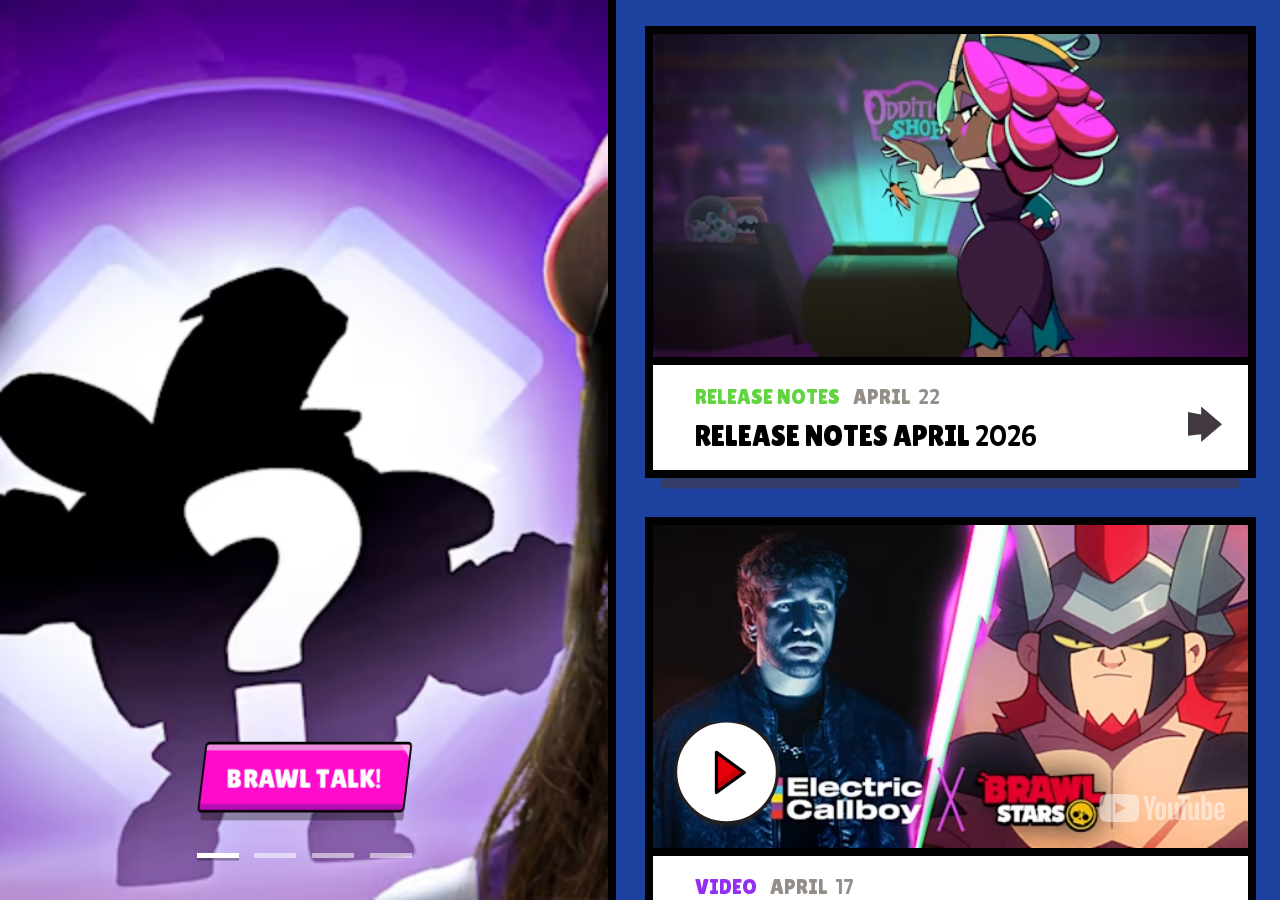
<file: index.html>
<!doctype html>
<html lang="en" dir="ltr">

<head>
    <meta charset="UTF-8" />
    <meta name="viewport"
        content="width=device-width,initial-scale=1,shrink-to-fit=no,user-scalable=no,maximum-scale=1" />
    <link rel="icon" type="image/x-icon" href="favicon.ico" />
    <script defer="defer" src="bundle/brawlstars/274.91fcc7655bb6fbbfd9fd.min.js"></script>
    <script defer="defer" src="bundle/brawlstars/inbox.eb5ec066a53c11dd5057.min.js"></script>
    <link href="bundle/brawlstars/274.91fcc7655bb6fbbfd9fd.min.js" rel="preload" as="script">
    <link href="bundle/brawlstars/fonts/KoBrawlGothicBlack7a8b669c147957f715cf.woff" rel="preload" as="font" crossorigin="anonymous">
    <link href="bundle/brawlstars/fonts/KoBrawlGothicBlackcadfd9019f4882838df4.woff2" rel="preload" as="font" crossorigin="anonymous">
    <link href="bundle/brawlstars/fonts/KoBrawlGothicBold89b5d4109659bfbe9386.woff2" rel="preload" as="font" crossorigin="anonymous">
    <link href="bundle/brawlstars/fonts/KoBrawlGothicBoldf8a85b7d93684255a565.woff" rel="preload" as="font" crossorigin="anonymous">
    <link href="bundle/brawlstars/fonts/Lilita-One-regulara9243c5a1191cc79b0af.woff" rel="preload" as="font" crossorigin="anonymous">
    <link href="bundle/brawlstars/fonts/Nunito-ExtraBold303d5c4e9d7a566218ea.woff" rel="preload" as="font" crossorigin="anonymous">
    <link href="bundle/brawlstars/fonts/Nunito-SemiBold525ae71012237570a9d3.woff" rel="preload" as="font" crossorigin="anonymous">
    <link href="bundle/brawlstars/images/073f4beebc9c9e08a64b.svg" rel="preload" as="image">
    <link href="bundle/brawlstars/images/094633a0e0d9d90054fd.svg" rel="preload" as="image">
    <link href="bundle/brawlstars/images/0c05581b829c16924a27.svg" rel="preload" as="image">
    <link href="bundle/brawlstars/images/0c50fe5f91a9b62bbcdf.svg" rel="preload" as="image">
    <link href="bundle/brawlstars/images/147b9577f4373f4e9cd7.svg" rel="preload" as="image">
    <link href="bundle/brawlstars/images/15cfab78294d918659c4.svg" rel="preload" as="image">
    <link href="bundle/brawlstars/images/17fa7acbe2517518dd86.svg" rel="preload" as="image">
    <link href="bundle/brawlstars/images/1937ec6f53c9d88d02fb.svg" rel="preload" as="image">
    <link href="bundle/brawlstars/images/1a6633cc188a5f69ec24.svg" rel="preload" as="image">
    <link href="bundle/brawlstars/images/1cdc40168d9370bf04b3.svg" rel="preload" as="image">
    <link href="bundle/brawlstars/images/2220c6e8304289a03cb6.svg" rel="preload" as="image">
    <link href="bundle/brawlstars/images/288ad794778de2e73599.svg" rel="preload" as="image">
    <link href="bundle/brawlstars/images/292231ba157a13fcba25.png" rel="preload" as="image">
    <link href="bundle/brawlstars/images/2993f57f8206d9ced2db.svg" rel="preload" as="image">
    <link href="bundle/brawlstars/images/2d6fb26da12e46fa0894.svg" rel="preload" as="image">
    <link href="bundle/brawlstars/images/2fadbde5b02ebc8289b7.svg" rel="preload" as="image">
    <link href="bundle/brawlstars/images/324a927ad437403b0633.svg" rel="preload" as="image">
    <link href="bundle/brawlstars/images/369b94f97a6da654124d.svg" rel="preload" as="image">
    <link href="bundle/brawlstars/images/3788a135e0f8ae2dc7af.svg" rel="preload" as="image">
    <link href="bundle/brawlstars/images/38cc26d1c26a19febe7d.png" rel="preload" as="image">
    <link href="bundle/brawlstars/images/4cbc685c8b4433999dd6.svg" rel="preload" as="image">
    <link href="bundle/brawlstars/images/539fd61f6cdba51f97a7.png" rel="preload" as="image">
    <link href="bundle/brawlstars/images/55e0c89e357b5e6c5ed9.svg" rel="preload" as="image">
    <link href="bundle/brawlstars/images/5b84179794bc94b40498.svg" rel="preload" as="image">
    <link href="bundle/brawlstars/images/5e8e12da8042b9f362a5.svg" rel="preload" as="image">
    <link href="bundle/brawlstars/images/5f52250aba059f1dba8f.svg" rel="preload" as="image">
    <link href="bundle/brawlstars/images/64716b28b517cac52a50.webp" rel="preload" as="image">
    <link href="bundle/brawlstars/images/6e8424d82dcc0ef444ce.svg" rel="preload" as="image">
    <link href="bundle/brawlstars/images/6e9be385f0c472a2417a.svg" rel="preload" as="image">
    <link href="bundle/brawlstars/images/7769627d6980698fad91.svg" rel="preload" as="image">
    <link href="bundle/brawlstars/images/7d3a5381924e79d4fd2d.svg" rel="preload" as="image">
    <link href="bundle/brawlstars/images/816ebbc6d336fd3b53ff.svg" rel="preload" as="image">
    <link href="bundle/brawlstars/images/8177646c72e415b3e5a1.svg" rel="preload" as="image">
    <link href="bundle/brawlstars/images/88c09be6aa3368f025b5.svg" rel="preload" as="image">
    <link href="bundle/brawlstars/images/91cdd03e396fd70f5017.svg" rel="preload" as="image">
    <link href="bundle/brawlstars/images/935a6912c415598fc469.svg" rel="preload" as="image">
    <link href="bundle/brawlstars/images/938dba9f383d7be316a3.svg" rel="preload" as="image">
    <link href="bundle/brawlstars/images/a3dddcc339483ed91888.png" rel="preload" as="image">
    <link href="bundle/brawlstars/images/a6c92e694e2785599d43.svg" rel="preload" as="image">
    <link href="bundle/brawlstars/images/a81717a9893c0d1dd6d1.svg" rel="preload" as="image">
    <link href="bundle/brawlstars/images/b376a9389db4514a101a.svg" rel="preload" as="image">
    <link href="bundle/brawlstars/images/b3a9f351ec4699c9523f.svg" rel="preload" as="image">
    <link href="bundle/brawlstars/images/b4ced1e21155090dd009.svg" rel="preload" as="image">
    <link href="bundle/brawlstars/images/b57fb530172a61cbc4db.svg" rel="preload" as="image">
    <link href="bundle/brawlstars/images/b603b104f00cf026dde9.svg" rel="preload" as="image">
    <link href="bundle/brawlstars/images/b675fd8f978e5cd58294.svg" rel="preload" as="image">
    <link href="bundle/brawlstars/images/b7391d482a0bb90fbcf6.png" rel="preload" as="image">
    <link href="bundle/brawlstars/images/bbacf44116e8e588b5a2.svg" rel="preload" as="image">
    <link href="bundle/brawlstars/images/c51dd4251075cd3f76d6.svg" rel="preload" as="image">
    <link href="bundle/brawlstars/images/cc821857925225665ac4.svg" rel="preload" as="image">
    <link href="bundle/brawlstars/images/d0214595ffe24945e226.svg" rel="preload" as="image">
    <link href="bundle/brawlstars/images/d0e245b637278e6c6bda.svg" rel="preload" as="image">
    <link href="bundle/brawlstars/images/d1627df44d21b1acae16.svg" rel="preload" as="image">
    <link href="bundle/brawlstars/images/d48e01b26ffb9e8f4dd5.svg" rel="preload" as="image">
    <link href="bundle/brawlstars/images/d5c13acf67b7cd1be16d.svg" rel="preload" as="image">
    <link href="bundle/brawlstars/images/dd6970f3916848c22a9a.svg" rel="preload" as="image">
    <link href="bundle/brawlstars/images/de8bfa4450c64722c0d2.svg" rel="preload" as="image">
    <link href="bundle/brawlstars/images/e4fdc11493c85bf9f302.svg" rel="preload" as="image">
    <link href="bundle/brawlstars/images/e58df927ed3e61126bcd.svg" rel="preload" as="image">
    <link href="bundle/brawlstars/images/e746b2d6c5a5245ebb42.svg" rel="preload" as="image">
    <link href="bundle/brawlstars/images/e776175bb7d5affe6555.svg" rel="preload" as="image">
    <link href="bundle/brawlstars/images/e821d6fcc7f374a4a19f.png" rel="preload" as="image">
    <link href="bundle/brawlstars/images/eaf693e0e7efe40eb9bb.svg" rel="preload" as="image">
    <link href="bundle/brawlstars/images/eed3224d441d0eb47286.svg" rel="preload" as="image">
    <link href="bundle/brawlstars/images/f2faf744708adb2f6201.png" rel="preload" as="image">
    <link href="bundle/brawlstars/images/f429c087663ade44c970.png" rel="preload" as="image">
    <link href="bundle/brawlstars/images/f76b915a54b30767d684.svg" rel="preload" as="image">
    <link href="bundle/brawlstars/inbox.eb5ec066a53c11dd5057.min.js" rel="preload" as="script">
    <link href="inbox.f7e1cba17090507981a0.min.css" rel="preload" as="style">
    <link href="inbox.f7e1cba17090507981a0.min.css" rel="stylesheet">
</head>

<body style="background-color: rgb(30, 66, 160)">
    <div id="inbox"></div>
    <div id="modal-root" class="capture-touch-events"></div>
</body>

</html>
</file>
<file: inbox.f7e1cba17090507981a0.min.css>
.TkkQOq6z0Ydc691jrT6v {
    width: 100%;
    height: 100%;
    animation-fill-mode: forwards;
    backface-visibility: hidden;
    -webkit-tap-highlight-color: rgba(0, 0, 0, 0);
    transform: scale(1, 1) translate3d(0, 0, 0);
    transition: transform .1s
}

.TkkQOq6z0Ydc691jrT6v.o6rTa1sXGSWyASPtZhCJ {
    animation-duration: .15s;
    transform: scale(0.98, 0.98)
}

.TkkQOq6z0Ydc691jrT6v.o6rTa1sXGSWyASPtZhCJ.xEnfGmiAHF8tEgIto3Nc {
    animation-name: pH_0VhCFxWBCUdKczfzZ
}

.TkkQOq6z0Ydc691jrT6v.o6rTa1sXGSWyASPtZhCJ.sSmFmUCaQ4la7GUFW_PU {
    animation-name: x_2Ka4eXexxHK76zsrgR
}

.TkkQOq6z0Ydc691jrT6v.TNxQ5wAcdCfLh42udNjN {
    animation-duration: .1s
}

.TkkQOq6z0Ydc691jrT6v.TNxQ5wAcdCfLh42udNjN.xEnfGmiAHF8tEgIto3Nc {
    animation-name: uHFjPuRGnjb8Mp7D9KKm
}

.TkkQOq6z0Ydc691jrT6v.TNxQ5wAcdCfLh42udNjN.sSmFmUCaQ4la7GUFW_PU {
    animation-name: jakaeIbKus40hMxbkClI
}

.TkkQOq6z0Ydc691jrT6v .pressable {
    pointer-events: none
}

@keyframes pH_0VhCFxWBCUdKczfzZ {
    from {
        transform: scale(1, 1)
    }

    to {
        transform: scale(0.98, 0.98)
    }
}

@keyframes uHFjPuRGnjb8Mp7D9KKm {
    0% {
        transform: scale(0.98, 0.98)
    }

    75% {
        transform: scale(1.01, 1.01)
    }

    100% {
        transform: scale(1, 1)
    }
}

@keyframes x_2Ka4eXexxHK76zsrgR {
    from {
        transform: scale(1, 1)
    }

    to {
        transform: scale(0.96, 0.96)
    }
}

@keyframes jakaeIbKus40hMxbkClI {
    0% {
        transform: scale(0.96, 0.96)
    }

    75% {
        transform: scale(1.01, 1.01)
    }

    100% {
        transform: scale(1, 1)
    }
}

.vRBwr8F1Dy2zenakBgXd {
    font-size: 1.125rem
}

.vRBwr8F1Dy2zenakBgXd .cyysMjtTt7V37Y0kL8Lv {
    display: flex;
    flex-direction: row;
    align-items: center
}

.vRBwr8F1Dy2zenakBgXd .cyysMjtTt7V37Y0kL8Lv .b1VxguKa4ZVSlP_Z81ji {
    min-width: 3.125rem;
    min-height: 3.125rem;
    background: url(bundle/brawlstars/images/e58df927ed3e61126bcd.svg) no-repeat;
    background-size: contain;
    transform: scale(-1)
}

.vRBwr8F1Dy2zenakBgXd .cyysMjtTt7V37Y0kL8Lv .VLXs8uPF8r3WVbuWHKi6 {
    margin-left: 1.25rem
}

.vRBwr8F1Dy2zenakBgXd.akV7oBoP6sx5UhK_fRO1 {
    pointer-events: none
}

.vRBwr8F1Dy2zenakBgXd.akV7oBoP6sx5UhK_fRO1 .cyysMjtTt7V37Y0kL8Lv .b1VxguKa4ZVSlP_Z81ji {
    background-image: url(bundle/brawlstars/images/7769627d6980698fad91.svg)
}

.vRBwr8F1Dy2zenakBgXd.K90DGVLNJGwC17J6TlYw .cyysMjtTt7V37Y0kL8Lv {
    flex-direction: row-reverse
}

.vRBwr8F1Dy2zenakBgXd.K90DGVLNJGwC17J6TlYw .cyysMjtTt7V37Y0kL8Lv .b1VxguKa4ZVSlP_Z81ji {
    transform: scale(1)
}

.vRBwr8F1Dy2zenakBgXd.K90DGVLNJGwC17J6TlYw .cyysMjtTt7V37Y0kL8Lv .VLXs8uPF8r3WVbuWHKi6 {
    margin-right: 1.25rem;
    text-align: right
}

@media(orientation: portrait) {
    .vRBwr8F1Dy2zenakBgXd {
        font-size: .9375rem;
        line-height: 1.375rem
    }

    .vRBwr8F1Dy2zenakBgXd .cyysMjtTt7V37Y0kL8Lv .b1VxguKa4ZVSlP_Z81ji {
        min-width: 3rem;
        min-height: 3rem
    }

    .vRBwr8F1Dy2zenakBgXd .cyysMjtTt7V37Y0kL8Lv .VLXs8uPF8r3WVbuWHKi6 {
        margin-left: .75rem;
        line-height: 1.5rem
    }

    .vRBwr8F1Dy2zenakBgXd.K90DGVLNJGwC17J6TlYw .cyysMjtTt7V37Y0kL8Lv .VLXs8uPF8r3WVbuWHKi6 {
        margin-right: .75rem
    }
}

.rtl .vRBwr8F1Dy2zenakBgXd .cyysMjtTt7V37Y0kL8Lv {
    flex-direction: row-reverse
}

.rtl .vRBwr8F1Dy2zenakBgXd .cyysMjtTt7V37Y0kL8Lv .VLXs8uPF8r3WVbuWHKi6 {
    margin-right: .75rem
}

.rtl .vRBwr8F1Dy2zenakBgXd.K90DGVLNJGwC17J6TlYw .cyysMjtTt7V37Y0kL8Lv {
    flex-direction: row
}

.rtl .vRBwr8F1Dy2zenakBgXd.K90DGVLNJGwC17J6TlYw .cyysMjtTt7V37Y0kL8Lv .VLXs8uPF8r3WVbuWHKi6 {
    margin-right: .75rem
}

.aQEAZ_nja96Wr4GPAWO5 {
    width: 100%;
    height: 100%
}

.leML_0ygfkmGNKh7rY8b {
    display: flex;
    justify-content: center;
    backface-visibility: hidden
}

.leML_0ygfkmGNKh7rY8b span {
    width: .5rem;
    height: .5rem;
    border-radius: 50%;
    margin: 0 2px;
    animation: 1.5s cubic-bezier(0.645, 0.045, 0.355, 1) infinite;
    background-color: #000;
    opacity: 0
}

.leML_0ygfkmGNKh7rY8b span:nth-child(1) {
    animation-name: GuJYE5k_WbRZHajuxw96
}

.leML_0ygfkmGNKh7rY8b span:nth-child(2) {
    margin: 0 .125rem;
    animation-name: qOAq7Wf_atUfsAHe1_BF
}

.leML_0ygfkmGNKh7rY8b span:nth-child(3) {
    animation-name: OzUJ_pdFLPjKQ_rVS_00
}

.leML_0ygfkmGNKh7rY8b.VyWN5t98si222M3Afe0l span {
    background-color: #fff
}

@keyframes GuJYE5k_WbRZHajuxw96 {
    40% {
        opacity: .5
    }

    80% {
        opacity: 0
    }
}

@keyframes qOAq7Wf_atUfsAHe1_BF {
    50% {
        opacity: .5
    }

    90% {
        opacity: 0
    }
}

@keyframes OzUJ_pdFLPjKQ_rVS_00 {
    60% {
        opacity: .5
    }

    100% {
        opacity: 0
    }
}

.OVfFL2iTuDgsiOxYXfEc {
    display: flex;
    height: 100vh;
    align-items: center;
    justify-content: center
}

.P_clfgLoP13CdwKckKiA {
    width: 100%;
    height: 100%;
    padding: 1.25rem
}

.P_clfgLoP13CdwKckKiA .gMwdD0tmwdknQpAtzbJv {
    padding-bottom: 1.25rem;
    font-family: var(--primaryFont);
    font-size: 3rem;
    font-weight: bold
}

.P_clfgLoP13CdwKckKiA .FN4noSZx4q1aa6iZELZC {
    margin-bottom: 1.25rem;
    font-size: 1.5rem
}

.OhmsPypOXaMNjG6BDKC4 {
    display: inline-block
}

.OhmsPypOXaMNjG6BDKC4 .z66aP58CSCQXCVbAsCDI {
    display: flex;
    width: 100%;
    min-width: -moz-max-content;
    min-width: max-content;
    align-items: center;
    justify-content: center;
    padding: 1.3125rem 1.4375rem 1.1875rem 1.375rem;
    border: none;
    border-radius: .625rem;
    background-color: #4485eb;
    box-shadow: 0 .375rem 0 0 #2d5a9e;
    color: #fff;
    font-size: 1.5rem;
    font-weight: bold;
    line-height: 2rem;
    text-transform: uppercase
}

@media(orientation: portrait) {
    .OhmsPypOXaMNjG6BDKC4 .z66aP58CSCQXCVbAsCDI {
        padding: .75rem 1.5rem;
        font-size: 1.125rem
    }
}

.LEgSOYErP2mNvPzfwwnY {
    width: 100%;
    height: 100%
}

.LEgSOYErP2mNvPzfwwnY .byhfET2WdwE_E1OBXDv3 {
    position: relative;
    height: 100%;
    background-color: rgba(0, 0, 0, 0)
}

.LEgSOYErP2mNvPzfwwnY .byhfET2WdwE_E1OBXDv3 .dZARswpHsWk0uSE3UblP {
    position: absolute;
    top: 50%;
    left: 50%;
    transform: translate(-50%, -50%)
}

.LEgSOYErP2mNvPzfwwnY .byhfET2WdwE_E1OBXDv3 .p4HnL5eo1gBkTdx2rpsY {
    position: relative;
    display: block;
    opacity: 0;
    transition: opacity 300ms cubic-bezier(0.215, 0.61, 0.355, 1)
}

.LEgSOYErP2mNvPzfwwnY .byhfET2WdwE_E1OBXDv3 .p4HnL5eo1gBkTdx2rpsY .wt5WYmAkKgL33rZlwugF {
    display: block;
    width: 100%;
    height: auto
}

.LEgSOYErP2mNvPzfwwnY.C5CQz_HNymomQShCCAZh .byhfET2WdwE_E1OBXDv3 .p4HnL5eo1gBkTdx2rpsY {
    height: 100%;
    background-position: center;
    background-size: cover
}

.LEgSOYErP2mNvPzfwwnY.C5CQz_HNymomQShCCAZh .byhfET2WdwE_E1OBXDv3 .p4HnL5eo1gBkTdx2rpsY .wt5WYmAkKgL33rZlwugF {
    display: none
}

.LEgSOYErP2mNvPzfwwnY.yoGte5MbuI1PW3NDWJRg .byhfET2WdwE_E1OBXDv3 .p4HnL5eo1gBkTdx2rpsY {
    opacity: 1
}

.OfV01_tQjFsVbmY0D_Wy {
    position: relative;
    overflow: hidden;
    border-radius: .625rem .625rem 0 0;
    background: var(--heroBackground);
    color: #fff
}

.OfV01_tQjFsVbmY0D_Wy .image .container .picture {
    background-position: center top
}

@media(orientation: landscape) {
    .OfV01_tQjFsVbmY0D_Wy .image .container .picture {
        border-radius: .625rem .625rem 0 0
    }
}

@media(orientation: portrait) {
    .OfV01_tQjFsVbmY0D_Wy {
        border-radius: 0;
        background: none;
        color: #000
    }

    .OfV01_tQjFsVbmY0D_Wy .image .picture {
        border-radius: 0
    }

    .OfV01_tQjFsVbmY0D_Wy .Dbocv47pNoYHSkaaElvj,
    .OfV01_tQjFsVbmY0D_Wy .EA1VyIMYCD4tu0L8T1HO {
        border-radius: 1rem 1rem 0 0
    }
}

.iyiBux12C2XqG_u5aOsx {
    display: flex;
    flex-direction: row;
    align-items: center;
    justify-content: left
}

.iyiBux12C2XqG_u5aOsx .sueDymw7niHejSvh1WTv,
.iyiBux12C2XqG_u5aOsx .GHPOsvYnmJNSdPVQJrZC {
    display: flex;
    height: .09375rem;
    flex: 1;
    flex-direction: row;
    border-radius: .09375rem;
    background: #e5e5e5
}

.iyiBux12C2XqG_u5aOsx .GHPOsvYnmJNSdPVQJrZC {
    margin-left: 2rem
}

.iyiBux12C2XqG_u5aOsx .sueDymw7niHejSvh1WTv {
    display: none;
    margin-right: 2rem
}

.iyiBux12C2XqG_u5aOsx.oL0WpSKY2RF58tl9pWVj .sueDymw7niHejSvh1WTv,
.iyiBux12C2XqG_u5aOsx.gS5CK378wNCGUITpfZjQ .sueDymw7niHejSvh1WTv {
    display: flex
}

.iyiBux12C2XqG_u5aOsx.oL0WpSKY2RF58tl9pWVj {
    justify-content: center
}

.iyiBux12C2XqG_u5aOsx.gS5CK378wNCGUITpfZjQ {
    justify-content: right
}

.iyiBux12C2XqG_u5aOsx.gS5CK378wNCGUITpfZjQ .GHPOsvYnmJNSdPVQJrZC {
    display: none
}

.iyiBux12C2XqG_u5aOsx .sOsvYNugIq06EcGbeLCc {
    display: block
}

.iyiBux12C2XqG_u5aOsx .sOsvYNugIq06EcGbeLCc .container .img {
    width: auto;
    height: 6.25rem
}

.iyiBux12C2XqG_u5aOsx .H5ujRzBXy983PzEMLJcF {
    display: inline-block
}

@media(orientation: portrait) {

    .iyiBux12C2XqG_u5aOsx .sueDymw7niHejSvh1WTv,
    .iyiBux12C2XqG_u5aOsx .GHPOsvYnmJNSdPVQJrZC {
        height: .0625rem;
        border-radius: .0625rem
    }

    .iyiBux12C2XqG_u5aOsx .GHPOsvYnmJNSdPVQJrZC {
        margin-left: 1.5rem
    }

    .iyiBux12C2XqG_u5aOsx .sueDymw7niHejSvh1WTv {
        margin-right: 1.5rem
    }
}

.rtl .iyiBux12C2XqG_u5aOsx .sueDymw7niHejSvh1WTv,
.rtl .iyiBux12C2XqG_u5aOsx .GHPOsvYnmJNSdPVQJrZC {
    transform: scaleX(-1)
}

.rtl .iyiBux12C2XqG_u5aOsx.oL0WpSKY2RF58tl9pWVj .GHPOsvYnmJNSdPVQJrZC,
.rtl .iyiBux12C2XqG_u5aOsx.JvCY2p0hnW3VQIdzBTCF .GHPOsvYnmJNSdPVQJrZC {
    margin-right: 2rem;
    margin-left: unset
}

.rtl .iyiBux12C2XqG_u5aOsx.oL0WpSKY2RF58tl9pWVj .sueDymw7niHejSvh1WTv,
.rtl .iyiBux12C2XqG_u5aOsx.gS5CK378wNCGUITpfZjQ .sueDymw7niHejSvh1WTv {
    margin-right: unset;
    margin-left: 2rem
}

@media(orientation: portrait) {

    .rtl .iyiBux12C2XqG_u5aOsx.oL0WpSKY2RF58tl9pWVj .GHPOsvYnmJNSdPVQJrZC,
    .rtl .iyiBux12C2XqG_u5aOsx.JvCY2p0hnW3VQIdzBTCF .GHPOsvYnmJNSdPVQJrZC {
        margin-right: 1.5rem
    }

    .rtl .iyiBux12C2XqG_u5aOsx.oL0WpSKY2RF58tl9pWVj .sueDymw7niHejSvh1WTv,
    .rtl .iyiBux12C2XqG_u5aOsx.gS5CK378wNCGUITpfZjQ .sueDymw7niHejSvh1WTv {
        margin-left: 1.5rem
    }
}

.i0ZQXWl6CVT007POIjT2 {
    margin-top: 2.5rem;
    font-size: 1.5rem;
    line-height: 2rem;
    white-space: pre-wrap
}

.i0ZQXWl6CVT007POIjT2 a {
    color: #4485eb
}

.i0ZQXWl6CVT007POIjT2 h1 {
    font-family: var(--primaryFont);
    font-size: 1.5rem;
    line-height: 2rem
}

.i0ZQXWl6CVT007POIjT2 h2,
.i0ZQXWl6CVT007POIjT2 h3 {
    font-family: var(--secondaryFont);
    font-size: 1.375rem;
    font-weight: bold;
    line-height: 2rem
}

@media(orientation: portrait) {
    .i0ZQXWl6CVT007POIjT2 h1 {
        font-size: 1.375rem;
        line-height: 1.875rem
    }

    .i0ZQXWl6CVT007POIjT2 h2,
    .i0ZQXWl6CVT007POIjT2 h3 {
        font-size: 1.125rem;
        line-height: 1.5rem
    }
}

.i0ZQXWl6CVT007POIjT2 p,
.i0ZQXWl6CVT007POIjT2 ol,
.i0ZQXWl6CVT007POIjT2 ul {
    margin: 1.25rem 0 0
}

.i0ZQXWl6CVT007POIjT2 p:first-child,
.i0ZQXWl6CVT007POIjT2 ol:first-child,
.i0ZQXWl6CVT007POIjT2 ul:first-child {
    margin-top: 0
}

.i0ZQXWl6CVT007POIjT2 ol,
.i0ZQXWl6CVT007POIjT2 ul {
    padding-left: 1rem
}

.i0ZQXWl6CVT007POIjT2 ol li,
.i0ZQXWl6CVT007POIjT2 ul li {
    position: relative;
    display: list-item;
    padding-left: 0;
    margin: 0 0 .625rem 0
}

.i0ZQXWl6CVT007POIjT2 ol li::before,
.i0ZQXWl6CVT007POIjT2 ul li::before {
    display: none
}

.i0ZQXWl6CVT007POIjT2 ol li:last-child,
.i0ZQXWl6CVT007POIjT2 ul li:last-child {
    margin-bottom: 0
}

.i0ZQXWl6CVT007POIjT2 pre {
    white-space: normal
}

@media(orientation: portrait) {
    .i0ZQXWl6CVT007POIjT2 {
        font-size: 1.125rem;
        line-height: 1.5rem
    }

    .i0ZQXWl6CVT007POIjT2 p,
    .i0ZQXWl6CVT007POIjT2 ol,
    .i0ZQXWl6CVT007POIjT2 ul {
        margin: 1.5rem 0 0
    }

    .i0ZQXWl6CVT007POIjT2 p li::before,
    .i0ZQXWl6CVT007POIjT2 ol li::before,
    .i0ZQXWl6CVT007POIjT2 ul li::before {
        top: .5rem
    }
}

.rtl .i0ZQXWl6CVT007POIjT2 ol,
.rtl .i0ZQXWl6CVT007POIjT2 ul {
    padding-right: 0;
    padding-left: 0;
    margin-right: -1.0625rem;
    margin-left: 0
}

.rtl .i0ZQXWl6CVT007POIjT2 ol li,
.rtl .i0ZQXWl6CVT007POIjT2 ul li {
    padding-right: 1.0625rem;
    padding-left: 0;
    margin-right: 1.0625rem;
    margin-left: 0
}

.rtl .i0ZQXWl6CVT007POIjT2 ol li::before,
.rtl .i0ZQXWl6CVT007POIjT2 ul li::before {
    right: 0;
    left: auto
}

details[open] .KMaGMA8LpAT2cqqNpSbe::after {
    transform: rotate(-90deg)
}

details[open] summary {
    list-style-type: none
}

summary::after {
    content: ""
}

summary::-webkit-details-marker {
    display: none
}

.EDW84NDda1DYdvelNyYs {
    margin-bottom: 2.5rem
}

.EDW84NDda1DYdvelNyYs>.k43W9fh5iDpG__BBvWFC {
    position: relative;
    z-index: 1;
    display: flex;
    align-items: center;
    border: .125rem solid #000;
    margin-bottom: 0 !important;
    cursor: pointer;
    outline: none;
    -webkit-tap-highlight-color: rgba(0, 0, 0, 0);
    transition: background-color .3s ease
}

.EDW84NDda1DYdvelNyYs .ovQpNOMu7AdJtRBDlu_C {
    display: flex;
    width: 100%;
    align-items: center;
    justify-content: flex-start
}

.EDW84NDda1DYdvelNyYs .KMaGMA8LpAT2cqqNpSbe {
    display: flex;
    width: 1.75rem;
    margin-right: 2rem
}

.EDW84NDda1DYdvelNyYs .KMaGMA8LpAT2cqqNpSbe::after {
    display: inline-block;
    width: 1.875rem;
    height: 1.875rem;
    background-position: center;
    background-repeat: no-repeat;
    background-size: contain;
    content: "";
    transition: transform .3s ease
}

.EDW84NDda1DYdvelNyYs .cXALQidsCHvbtDgHqgXH {
    overflow: hidden;
    margin-top: -0.3rem;
    transition: height .4s ease
}

.EDW84NDda1DYdvelNyYs .cXALQidsCHvbtDgHqgXH>div {
    padding: 2rem;
    margin: 0 !important
}

.xTwXzSKaBaamYHjM0mvr {
    display: flex;
    flex-direction: row
}

.xTwXzSKaBaamYHjM0mvr .zX7SR2yoUP3FzoqYPSK1 {
    overflow: hidden;
    width: 8.25rem;
    height: 9.125rem;
    flex: none;
    margin: 0 2.5rem 0 0;
    float: left
}

.xTwXzSKaBaamYHjM0mvr .zX7SR2yoUP3FzoqYPSK1 .container .picture {
    background-position: top center;
    background-repeat: no-repeat;
    background-size: contain
}

.xTwXzSKaBaamYHjM0mvr.t_3gx0Rn_W4gpX7MgLH3 {
    flex-direction: row-reverse;
    justify-content: flex-end
}

.xTwXzSKaBaamYHjM0mvr.t_3gx0Rn_W4gpX7MgLH3 .zX7SR2yoUP3FzoqYPSK1 {
    margin: 0 0 .625rem .625rem;
    float: right
}

.xTwXzSKaBaamYHjM0mvr .wcO3pUGFbhDe4x0RnZsQ .muBuhMkJN2afgPisvELx {
    font-size: 2.1875rem;
    font-weight: bold;
    line-height: 1;
    text-transform: uppercase
}

.xTwXzSKaBaamYHjM0mvr .wcO3pUGFbhDe4x0RnZsQ p {
    margin-top: 0
}

.xTwXzSKaBaamYHjM0mvr .wcO3pUGFbhDe4x0RnZsQ h2 {
    color: #28323e;
    font-family: var(--primaryFont)
}

.xTwXzSKaBaamYHjM0mvr .hYDZ59wwJBaszt3GgQD4 {
    display: flex;
    align-items: center;
    justify-content: center
}

.xTwXzSKaBaamYHjM0mvr .html {
    margin-top: 1rem
}

@media(orientation: portrait) {
    .xTwXzSKaBaamYHjM0mvr .wcO3pUGFbhDe4x0RnZsQ .muBuhMkJN2afgPisvELx {
        font-size: 1.25rem;
        line-height: 1.625rem
    }

    .xTwXzSKaBaamYHjM0mvr .zX7SR2yoUP3FzoqYPSK1 {
        width: 6.25rem;
        margin: 0 .625rem .625rem 0
    }
}

.rtl .xTwXzSKaBaamYHjM0mvr .zX7SR2yoUP3FzoqYPSK1 {
    margin: 0 0 0 2.5rem
}

@media(orientation: portrait) {
    .rtl .zX7SR2yoUP3FzoqYPSK1 {
        margin: 0 0 0 1.25rem
    }
}

.m4vdbwDmgHtvt3tGhhdn .dF9RsUxAiGXa5u8BtJoL {
    margin-bottom: 1.5rem;
    font-size: 1.5rem;
    font-weight: bold;
    line-height: 2rem;
    text-transform: uppercase
}

@media(orientation: portrait) {
    .m4vdbwDmgHtvt3tGhhdn .dF9RsUxAiGXa5u8BtJoL {
        margin-bottom: 0;
        font-size: 1.375rem;
        line-height: 1.875rem
    }
}

.cw47toHBKCHnzdb46ovu {
    display: flex;
    align-items: baseline;
    font-size: 1.125rem
}

.cw47toHBKCHnzdb46ovu .CR7q6iMNwGDom5ua3DBR,
.cw47toHBKCHnzdb46ovu .ubX9fkhNLgNAC1K0RjBl,
.cw47toHBKCHnzdb46ovu .ThKUFziQHZ5QfsTdBBlJ {
    min-width: .3125rem;
    margin-right: .3125rem
}

.cw47toHBKCHnzdb46ovu .CR7q6iMNwGDom5ua3DBR:last-child,
.cw47toHBKCHnzdb46ovu .ubX9fkhNLgNAC1K0RjBl:last-child,
.cw47toHBKCHnzdb46ovu .ThKUFziQHZ5QfsTdBBlJ:last-child {
    margin-right: 0
}

.cw47toHBKCHnzdb46ovu .ubX9fkhNLgNAC1K0RjBl,
.cw47toHBKCHnzdb46ovu .CR7q6iMNwGDom5ua3DBR {
    margin-right: 0;
    white-space: pre
}

@media(orientation: portrait) {
    .cw47toHBKCHnzdb46ovu {
        font-size: .875rem
    }
}

.IQ8Wfyc1STdBCw5_o1uo {
    display: flex;
    flex-direction: row;
    font-size: 1.125rem;
    font-weight: 500;
    text-align: left;
    text-transform: uppercase
}

.IQ8Wfyc1STdBCw5_o1uo .OmKMfTfacMV8g4eV52GE {
    margin-right: .625rem;
    text-transform: uppercase
}

@media(orientation: portrait) {
    .IQ8Wfyc1STdBCw5_o1uo {
        font-size: .875rem
    }
}

.rtl .IQ8Wfyc1STdBCw5_o1uo .OmKMfTfacMV8g4eV52GE {
    margin-right: 0;
    margin-left: .625rem
}

.EL0hf39zYmbpvTXfFLdo {
    display: flex;
    width: 100%;
    height: 100%;
    align-items: center
}

.EL0hf39zYmbpvTXfFLdo .nIgo7u7HoCQrA32GunMX {
    width: 3.75rem;
    height: 3.75rem;
    background: url(bundle/brawlstars/images/0c50fe5f91a9b62bbcdf.svg) no-repeat;
    background-size: 100%
}

.EL0hf39zYmbpvTXfFLdo .nIgo7u7HoCQrA32GunMX.j9P_YCOwjBIOytqlUCNq {
    background-image: url(bundle/brawlstars/images/1a6633cc188a5f69ec24.svg)
}

@media(orientation: portrait) {
    .EL0hf39zYmbpvTXfFLdo .nIgo7u7HoCQrA32GunMX {
        width: 2.5625rem;
        height: 2.5625rem
    }
}

.rtl .EL0hf39zYmbpvTXfFLdo .nIgo7u7HoCQrA32GunMX {
    transform: scaleX(-1)
}

.LOe0Nl_0ucW4We02cPft {
    display: flex;
    overflow: hidden;
    height: 100%;
    flex-direction: row;
    align-items: center;
    padding: 1.8125rem;
    background-color: #fff;
    transform: translate3d(0, 0, 0)
}

.LOe0Nl_0ucW4We02cPft.p2O10UBepVBP5LnXRixl {
    flex-direction: column
}

.LOe0Nl_0ucW4We02cPft .WxHKSrV2YZ38lNdeNshI {
    height: 100%;
    flex: none;
    padding-left: 1.875rem
}

.LOe0Nl_0ucW4We02cPft .gKCLBIkZRsZ5elNms5Xl {
    display: flex;
    flex: 1;
    flex-wrap: wrap;
    align-items: baseline
}

.LOe0Nl_0ucW4We02cPft .gKCLBIkZRsZ5elNms5Xl .R5c2L01GHr6yAc4tJZUQ {
    color: #aaa;
    text-transform: uppercase
}

.LOe0Nl_0ucW4We02cPft .gKCLBIkZRsZ5elNms5Xl .SMMOGt2fSEwYHR4toHEq {
    width: 100%;
    margin-top: .625rem;
    color: #000;
    font-size: 1.5rem;
    font-weight: bold;
    line-height: 2rem;
    overflow-wrap: anywhere;
    word-break: normal
}

.LOe0Nl_0ucW4We02cPft .gKCLBIkZRsZ5elNms5Xl .YK1Pmh1k24vRo_bPonWH .PHPE8jE9fvWlJALtg1UZ::after,
.LOe0Nl_0ucW4We02cPft .gKCLBIkZRsZ5elNms5Xl .oyFpiOfPmRwiqTG4yh4q .PHPE8jE9fvWlJALtg1UZ::after {
    content: " "
}

.LOe0Nl_0ucW4We02cPft .gKCLBIkZRsZ5elNms5Xl .YK1Pmh1k24vRo_bPonWH .p_J2kVb29nWEzHSd0_gK,
.LOe0Nl_0ucW4We02cPft .gKCLBIkZRsZ5elNms5Xl .oyFpiOfPmRwiqTG4yh4q .p_J2kVb29nWEzHSd0_gK {
    display: block
}

.LOe0Nl_0ucW4We02cPft .gKCLBIkZRsZ5elNms5Xl .YK1Pmh1k24vRo_bPonWH {
    display: flex;
    flex-direction: row;
    line-height: 2em
}

.LOe0Nl_0ucW4We02cPft .gKCLBIkZRsZ5elNms5Xl .oyFpiOfPmRwiqTG4yh4q {
    display: none;
    flex-direction: row;
    line-height: 2em
}

@media(orientation: portrait) {
    .LOe0Nl_0ucW4We02cPft {
        padding: 2rem
    }

    .LOe0Nl_0ucW4We02cPft .gKCLBIkZRsZ5elNms5Xl .SMMOGt2fSEwYHR4toHEq {
        margin-top: .375rem;
        font-size: 1.25rem;
        line-height: 1.5625rem
    }
}

.rtl .LOe0Nl_0ucW4We02cPft .qqP1t3rqqvDNug7cFcOO,
.rtl .LOe0Nl_0ucW4We02cPft .E9bwLCUbvWpnHi9ZNXOh {
    margin-right: 0;
    margin-left: .625rem
}

.rtl .LOe0Nl_0ucW4We02cPft .WxHKSrV2YZ38lNdeNshI {
    padding-right: 1.875rem;
    padding-left: 0
}

.quzII3rDJTW8lggdkAeO .hdUqVOAIR0lda89in96d {
    display: flex;
    flex-direction: row;
    align-items: stretch
}

.quzII3rDJTW8lggdkAeO .hdUqVOAIR0lda89in96d .ff1CNq0QOj17SUzMjjme,
.quzII3rDJTW8lggdkAeO .hdUqVOAIR0lda89in96d .JERsDsxppnLKc6dIR0Kh,
.quzII3rDJTW8lggdkAeO .hdUqVOAIR0lda89in96d .Fg_HHZ_CV8xF8zJlVhqb {
    position: relative;
    display: flex;
    flex-direction: column;
    justify-content: stretch
}

.quzII3rDJTW8lggdkAeO .hdUqVOAIR0lda89in96d .ff1CNq0QOj17SUzMjjme .dZRd609lbQOzhzAJ0ZKj,
.quzII3rDJTW8lggdkAeO .hdUqVOAIR0lda89in96d .ff1CNq0QOj17SUzMjjme .xYYe4OmW6nNkLRyFHmuA,
.quzII3rDJTW8lggdkAeO .hdUqVOAIR0lda89in96d .JERsDsxppnLKc6dIR0Kh .dZRd609lbQOzhzAJ0ZKj,
.quzII3rDJTW8lggdkAeO .hdUqVOAIR0lda89in96d .JERsDsxppnLKc6dIR0Kh .xYYe4OmW6nNkLRyFHmuA,
.quzII3rDJTW8lggdkAeO .hdUqVOAIR0lda89in96d .Fg_HHZ_CV8xF8zJlVhqb .dZRd609lbQOzhzAJ0ZKj,
.quzII3rDJTW8lggdkAeO .hdUqVOAIR0lda89in96d .Fg_HHZ_CV8xF8zJlVhqb .xYYe4OmW6nNkLRyFHmuA {
    height: .6875rem
}

.quzII3rDJTW8lggdkAeO .hdUqVOAIR0lda89in96d .ff1CNq0QOj17SUzMjjme .vPOis2cUHjk4OUUT0ub9,
.quzII3rDJTW8lggdkAeO .hdUqVOAIR0lda89in96d .JERsDsxppnLKc6dIR0Kh .vPOis2cUHjk4OUUT0ub9,
.quzII3rDJTW8lggdkAeO .hdUqVOAIR0lda89in96d .Fg_HHZ_CV8xF8zJlVhqb .vPOis2cUHjk4OUUT0ub9 {
    height: 1.125rem
}

.quzII3rDJTW8lggdkAeO .hdUqVOAIR0lda89in96d .ff1CNq0QOj17SUzMjjme .dZRd609lbQOzhzAJ0ZKj,
.quzII3rDJTW8lggdkAeO .hdUqVOAIR0lda89in96d .ff1CNq0QOj17SUzMjjme .xYYe4OmW6nNkLRyFHmuA,
.quzII3rDJTW8lggdkAeO .hdUqVOAIR0lda89in96d .JERsDsxppnLKc6dIR0Kh .dZRd609lbQOzhzAJ0ZKj,
.quzII3rDJTW8lggdkAeO .hdUqVOAIR0lda89in96d .JERsDsxppnLKc6dIR0Kh .xYYe4OmW6nNkLRyFHmuA {
    background-color: #fb60aa
}

.quzII3rDJTW8lggdkAeO .hdUqVOAIR0lda89in96d .ff1CNq0QOj17SUzMjjme .vPOis2cUHjk4OUUT0ub9,
.quzII3rDJTW8lggdkAeO .hdUqVOAIR0lda89in96d .JERsDsxppnLKc6dIR0Kh .vPOis2cUHjk4OUUT0ub9 {
    background-color: #fb60aa
}

.quzII3rDJTW8lggdkAeO .hdUqVOAIR0lda89in96d .ff1CNq0QOj17SUzMjjme {
    width: .625rem
}

.quzII3rDJTW8lggdkAeO .hdUqVOAIR0lda89in96d .ff1CNq0QOj17SUzMjjme::before {
    position: absolute;
    top: -0.5rem;
    left: 0;
    display: block;
    height: .5rem;
    border-bottom: .5rem solid #943965;
    border-left: .5rem solid rgba(0, 0, 0, 0);
    content: ""
}

.quzII3rDJTW8lggdkAeO .hdUqVOAIR0lda89in96d .ff1CNq0QOj17SUzMjjme .xYYe4OmW6nNkLRyFHmuA {
    border-bottom-left-radius: 1.125rem
}

.quzII3rDJTW8lggdkAeO .hdUqVOAIR0lda89in96d .JERsDsxppnLKc6dIR0Kh .vPOis2cUHjk4OUUT0ub9 {
    display: inline-block;
    padding: 0 .5rem;
    color: #fff;
    font-size: 1.125rem;
    font-weight: bold;
    letter-spacing: .03125rem;
    text-transform: uppercase
}

.quzII3rDJTW8lggdkAeO .hdUqVOAIR0lda89in96d .Fg_HHZ_CV8xF8zJlVhqb {
    width: 1rem;
    background-image: url(bundle/brawlstars/images/539fd61f6cdba51f97a7.png);
    background-repeat: no-repeat;
    background-size: contain
}

.quzII3rDJTW8lggdkAeO .uTS4JuGZX09HfPmeuY7n {
    position: absolute;
    inset: -1rem -1rem -1rem -1rem
}

.quzII3rDJTW8lggdkAeO .uTS4JuGZX09HfPmeuY7n .bWGL0l3GAaFZWlucfJUo {
    position: absolute;
    right: 2rem;
    bottom: .75rem;
    left: 1.5rem;
    height: .4375rem;
    border-radius: .9375rem;
    background: #3f1529;
    filter: blur(0.25rem);
    opacity: .4
}

.quzII3rDJTW8lggdkAeO .uTS4JuGZX09HfPmeuY7n .HuOPjf6O7Obpvy0YAIow {
    position: absolute;
    right: .8125rem;
    bottom: 1.3125rem;
    width: 1.6875rem;
    height: .4375rem;
    background: #3f1529;
    filter: blur(0.25rem);
    opacity: .4;
    transform: rotate(-61deg)
}

@media(orientation: portrait) {

    .quzII3rDJTW8lggdkAeO .hdUqVOAIR0lda89in96d .ff1CNq0QOj17SUzMjjme .vPOis2cUHjk4OUUT0ub9,
    .quzII3rDJTW8lggdkAeO .hdUqVOAIR0lda89in96d .JERsDsxppnLKc6dIR0Kh .vPOis2cUHjk4OUUT0ub9,
    .quzII3rDJTW8lggdkAeO .hdUqVOAIR0lda89in96d .Fg_HHZ_CV8xF8zJlVhqb .vPOis2cUHjk4OUUT0ub9 {
        height: 1rem
    }

    .quzII3rDJTW8lggdkAeO .hdUqVOAIR0lda89in96d .ff1CNq0QOj17SUzMjjme {
        width: .375rem
    }

    .quzII3rDJTW8lggdkAeO .hdUqVOAIR0lda89in96d .ff1CNq0QOj17SUzMjjme::before {
        top: -0.375rem;
        height: .375rem;
        border-bottom: .375rem solid #943965;
        border-left: .375rem solid rgba(0, 0, 0, 0)
    }

    .quzII3rDJTW8lggdkAeO .hdUqVOAIR0lda89in96d .JERsDsxppnLKc6dIR0Kh .vPOis2cUHjk4OUUT0ub9 {
        padding: 0 .5rem 0 .375rem;
        font-size: 1rem
    }

    .quzII3rDJTW8lggdkAeO .uTS4JuGZX09HfPmeuY7n .bWGL0l3GAaFZWlucfJUo {
        right: 2rem;
        bottom: .75rem;
        left: 1.5rem
    }

    .quzII3rDJTW8lggdkAeO .uTS4JuGZX09HfPmeuY7n .HuOPjf6O7Obpvy0YAIow {
        right: .9375rem;
        width: 1.5rem
    }
}

.quzII3rDJTW8lggdkAeO .rtl .hdUqVOAIR0lda89in96d .ff1CNq0QOj17SUzMjjme::before {
    top: -0.625rem;
    right: -0.625rem;
    border-top: .625rem solid rgba(0, 0, 0, 0);
    border-right: .625rem solid rgba(0, 0, 0, 0);
    border-bottom: unset;
    border-left: .625rem solid #943965
}

.quzII3rDJTW8lggdkAeO .rtl .hdUqVOAIR0lda89in96d .ff1CNq0QOj17SUzMjjme .xYYe4OmW6nNkLRyFHmuA {
    border-bottom-left-radius: unset;
    border-bottom-right-radius: 1.125rem
}

.quzII3rDJTW8lggdkAeO .rtl .hdUqVOAIR0lda89in96d .JERsDsxppnLKc6dIR0Kh .vPOis2cUHjk4OUUT0ub9 {
    padding: 0 0 .375rem
}

.quzII3rDJTW8lggdkAeO .rtl .hdUqVOAIR0lda89in96d .Fg_HHZ_CV8xF8zJlVhqb {
    transform: scale(-1)
}

.quzII3rDJTW8lggdkAeO .rtl .uTS4JuGZX09HfPmeuY7n .bWGL0l3GAaFZWlucfJUo {
    right: 1.625rem;
    left: 2rem
}

.quzII3rDJTW8lggdkAeO .rtl .uTS4JuGZX09HfPmeuY7n .HuOPjf6O7Obpvy0YAIow {
    right: unset;
    left: .8125rem;
    transform: rotate(61deg)
}

@media(orientation: portrait) {
    .quzII3rDJTW8lggdkAeO .rtl .hdUqVOAIR0lda89in96d .ff1CNq0QOj17SUzMjjme::before {
        top: -0.375rem;
        border-top: .375rem solid rgba(0, 0, 0, 0);
        border-right: .375rem solid rgba(0, 0, 0, 0);
        border-bottom: unset;
        border-left: .375rem solid #943965
    }

    .quzII3rDJTW8lggdkAeO .rtl .hdUqVOAIR0lda89in96d .ff1CNq0QOj17SUzMjjme .xYYe4OmW6nNkLRyFHmuA {
        background-color: #fb62aa;
        border-bottom-left-radius: 0;
        border-bottom-right-radius: .625rem
    }

    .quzII3rDJTW8lggdkAeO .rtl .hdUqVOAIR0lda89in96d .ff1CNq0QOj17SUzMjjme .vPOis2cUHjk4OUUT0ub9 {
        padding: 0 .5rem .375rem .5rem;
        border-bottom-right-radius: 0
    }

    .quzII3rDJTW8lggdkAeO .rtl .uTS4JuGZX09HfPmeuY7n .bWGL0l3GAaFZWlucfJUo {
        right: 1.5625rem;
        bottom: .75rem;
        left: 2rem
    }

    .quzII3rDJTW8lggdkAeO .rtl .uTS4JuGZX09HfPmeuY7n .HuOPjf6O7Obpvy0YAIow {
        right: unset;
        left: .9375rem;
        width: 1.5rem
    }
}

@keyframes fY0kutcsX6Usr9ZhUNRS {
    0% {
        transform: scale(0)
    }

    50% {
        transform: scale(1)
    }

    100% {
        transform: scale(0)
    }
}

@keyframes JINslbvCtZuqS5Ow_Fqi {
    0% {
        transform: rotate(0deg)
    }

    100% {
        transform: rotate(180deg)
    }
}

.fK4TpFGlj7_239E2p6Ue {
    position: relative;
    display: inline-block
}

.BawGzM5ulSzmge0WGnBb {
    display: block;
    animation: JINslbvCtZuqS5Ow_Fqi 1000ms linear
}

.OMJP6uzCpLtbC_i6UFg5 {
    position: absolute;
    display: block;
    animation: fY0kutcsX6Usr9ZhUNRS 1500ms forwards
}

.k5VSPse3jgccJVs5TdoH {
    position: relative;
    z-index: 5
}

.VBN7eRDcvUxgUbcf5FbA::before {
    position: absolute;
    bottom: .1875rem;
    left: 7%;
    width: 86%;
    height: 3.375rem;
    border-radius: 2rem;
    background: #000;
    content: "";
    filter: blur(1rem);
    opacity: .8;
    transform: translate3d(0, 0, 0)
}

.VBN7eRDcvUxgUbcf5FbA {
    position: relative;
    width: 100%;
    height: 100%;
    padding: 0 .625rem;
    text-align: left
}

.VBN7eRDcvUxgUbcf5FbA .Cpj0QyKiSOKH_gXNNqPV {
    position: relative;
    overflow: hidden;
    width: 100%;
    height: 100%;
    border-radius: .875rem;
    border-bottom: .37rem solid #aaa;
    transform: translate3d(0, 0, 0)
}

.VBN7eRDcvUxgUbcf5FbA .Y71BDWQt5uSVAJ3325gp {
    position: absolute;
    top: 0;
    left: 0;
    width: 100%;
    height: 100%;
    pointer-events: none;
    transform: translate3d(0, 0, 0)
}

.VBN7eRDcvUxgUbcf5FbA .Y71BDWQt5uSVAJ3325gp .iSzf8MzgKmpMqIqSJhQw {
    position: absolute;
    top: 0;
    left: 0;
    display: flex;
    width: 100%;
    flex-flow: row wrap;
    align-items: flex-start;
    justify-content: flex-start
}

.VBN7eRDcvUxgUbcf5FbA .Y71BDWQt5uSVAJ3325gp .iSzf8MzgKmpMqIqSJhQw .GPT73BSnniJTLAX0rpfA {
    position: relative;
    margin-top: 2rem;
    margin-left: .125rem;
    opacity: 1;
    transition: 300ms
}

@keyframes MS3lBKTBqT2L8USaDvJB {
    from {
        opacity: 0
    }

    to {
        opacity: 1
    }
}

@media(orientation: portrait) {
    .VBN7eRDcvUxgUbcf5FbA .Cpj0QyKiSOKH_gXNNqPV {
        border-radius: 2rem
    }

    .VBN7eRDcvUxgUbcf5FbA .Y71BDWQt5uSVAJ3325gp .iSzf8MzgKmpMqIqSJhQw .GPT73BSnniJTLAX0rpfA {
        margin-top: 2.375rem;
        margin-left: .25rem
    }
}

.rtl .VBN7eRDcvUxgUbcf5FbA {
    text-align: right
}

@media(orientation: portrait) {
    .rtl .VBN7eRDcvUxgUbcf5FbA .Y71BDWQt5uSVAJ3325gp .iSzf8MzgKmpMqIqSJhQw .GPT73BSnniJTLAX0rpfA {
        margin-right: .25rem
    }
}

.G5AHGnqxS20ShRWJBtHB {
    position: relative;
    width: 100%;
    height: 100%;
    box-shadow: 0 0 2.5rem 0 rgba(0, 0, 0, .16)
}

.G5AHGnqxS20ShRWJBtHB.cXCrvWiLk8buQbfNxvkZ>.card>.content-card>.card-box>.content>.image {
    padding: 0
}

.G5AHGnqxS20ShRWJBtHB.cXCrvWiLk8buQbfNxvkZ>.card>.content-card>.card-box>.content>.image>.image>.container>picture>img {
    width: 100%
}

.G5AHGnqxS20ShRWJBtHB .lQVrP4G_wYeKhlGRdiEm {
    padding: .625rem
}

.G5AHGnqxS20ShRWJBtHB .caption>.caption {
    padding: .5rem 1.25rem 1.25rem
}

.G5AHGnqxS20ShRWJBtHB .caption>.caption .details {
    flex-direction: column-reverse
}

.G5AHGnqxS20ShRWJBtHB .caption>.caption .details .creator,
.G5AHGnqxS20ShRWJBtHB .caption>.caption .details .title {
    font-weight: bold
}

.G5AHGnqxS20ShRWJBtHB .caption>.caption .details .creator {
    margin-top: 1.25rem;
    font-size: 1.25rem;
    text-transform: uppercase
}

.G5AHGnqxS20ShRWJBtHB .caption>.caption .details .title {
    font-size: 1.125rem;
    line-height: 1.5rem
}

.G5AHGnqxS20ShRWJBtHB .content-card {
    padding: 0
}

.G5AHGnqxS20ShRWJBtHB .content-card::before {
    display: none
}

.G5AHGnqxS20ShRWJBtHB .content-card .card-box {
    border-radius: 0;
    border-bottom: none
}

@media(orientation: portrait) {
    .G5AHGnqxS20ShRWJBtHB .caption>.caption {
        padding: .375rem 1rem 1rem
    }

    .G5AHGnqxS20ShRWJBtHB .caption>.caption .details .creator {
        margin-top: .5rem;
        font-size: 1.25rem;
        line-height: 2rem
    }

    .G5AHGnqxS20ShRWJBtHB .caption>.caption .details .title {
        font-size: 1rem;
        line-height: 1.5rem
    }
}

.DlY76bOzCZIc4PJ5CAks {
    position: relative;
    display: flex;
    width: 5rem;
    height: 1.875rem;
    align-items: center;
    justify-content: center;
    padding-top: .1875rem;
    border-radius: .625rem;
    background-image: linear-gradient(to top, #e85353, #d71e1e);
    color: #fff;
    font-size: 1.125rem;
    font-weight: 500;
    text-transform: uppercase
}

.P_IgaLOeyoddx6aN4fjS {
    background-size: cover
}

.P_IgaLOeyoddx6aN4fjS.twitch.light,
.P_IgaLOeyoddx6aN4fjS.twitch.dark {
    width: 5.125rem;
    height: 1.5625rem
}

.P_IgaLOeyoddx6aN4fjS.twitch.light {
    background-image: url(bundle/brawlstars/images/6e8424d82dcc0ef444ce.svg)
}

.P_IgaLOeyoddx6aN4fjS.twitch.dark {
    background-image: url(bundle/brawlstars/images/8177646c72e415b3e5a1.svg)
}

.P_IgaLOeyoddx6aN4fjS.twitch.small {
    width: 2.5625rem;
    height: .78125rem
}

.P_IgaLOeyoddx6aN4fjS.youtube.light,
.P_IgaLOeyoddx6aN4fjS.youtube.dark {
    width: 6rem;
    height: 1.375rem
}

.P_IgaLOeyoddx6aN4fjS.youtube.light {
    background-image: url(bundle/brawlstars/images/2fadbde5b02ebc8289b7.svg)
}

.P_IgaLOeyoddx6aN4fjS.youtube.dark {
    background-image: url(bundle/brawlstars/images/bbacf44116e8e588b5a2.svg)
}

.P_IgaLOeyoddx6aN4fjS.youtube.small {
    width: 3rem;
    height: .6875rem
}

.lmuSTxEYa_Rkf1d5IXlR {
    position: relative;
    overflow: hidden;
    width: 100%;
    padding-bottom: 56.25%
}

.lmuSTxEYa_Rkf1d5IXlR .nlAr8anMV3xHyUe53WS2,
.lmuSTxEYa_Rkf1d5IXlR .p6UkEbgxEzCa5BRlzqZJ,
.lmuSTxEYa_Rkf1d5IXlR .oWzXTyAs6W23UbNhFc1b {
    position: absolute;
    width: 100%;
    height: 100%
}

.lmuSTxEYa_Rkf1d5IXlR .image .container .picture {
    width: 100%;
    height: 100%
}

.lmuSTxEYa_Rkf1d5IXlR .image .container .picture .img {
    width: 100%;
    height: 100%
}

.lmuSTxEYa_Rkf1d5IXlR .oWzXTyAs6W23UbNhFc1b {
    pointer-events: none
}

.lmuSTxEYa_Rkf1d5IXlR .oWzXTyAs6W23UbNhFc1b .dM4pS_3XTguCUpW1N0nk {
    display: flex;
    width: 100%;
    height: 100%;
    align-items: center;
    justify-content: center;
    pointer-events: all
}

.lmuSTxEYa_Rkf1d5IXlR .oWzXTyAs6W23UbNhFc1b .dM4pS_3XTguCUpW1N0nk .JVA3di0PrYKyBFGiLRkP {
    position: absolute;
    top: 0;
    left: 0;
    width: 100%;
    height: 100%;
    background-color: #000;
    opacity: .5
}

.lmuSTxEYa_Rkf1d5IXlR .oWzXTyAs6W23UbNhFc1b .dM4pS_3XTguCUpW1N0nk .JlC3s7PexyG8WHbXzG8A {
    position: absolute;
    bottom: 0;
    display: flex;
    width: 100%;
    flex-flow: row wrap;
    align-items: center;
    padding: 1.25rem;
    background-color: rgba(0, 0, 0, .5);
    color: #fff;
    font-size: 1.5rem;
    font-weight: 500;
    pointer-events: none
}

.lmuSTxEYa_Rkf1d5IXlR .oWzXTyAs6W23UbNhFc1b .dM4pS_3XTguCUpW1N0nk .JlC3s7PexyG8WHbXzG8A .YhG1mgj0OpbDgFFiiOsY {
    width: 100%
}

.lmuSTxEYa_Rkf1d5IXlR .oWzXTyAs6W23UbNhFc1b .dM4pS_3XTguCUpW1N0nk .JlC3s7PexyG8WHbXzG8A .OPihRUVDSROjqaEVSxkj {
    margin-top: .375rem;
    font-size: 1.125rem;
    text-transform: uppercase
}

.lmuSTxEYa_Rkf1d5IXlR .oWzXTyAs6W23UbNhFc1b .dM4pS_3XTguCUpW1N0nk .JPeUFMdCyRyVDKZl2u0S {
    width: 3.75rem;
    height: 3.75rem;
    background: url(bundle/brawlstars/images/de8bfa4450c64722c0d2.svg) no-repeat center center;
    background-size: cover;
    transform: translate3d(0, 0, 0)
}

.lmuSTxEYa_Rkf1d5IXlR .oWzXTyAs6W23UbNhFc1b ._6fqMV3ZVGeFWTEYRIi2 {
    position: absolute;
    right: 1.125rem;
    bottom: 1.125rem
}

.lmuSTxEYa_Rkf1d5IXlR .oWzXTyAs6W23UbNhFc1b ._6fqMV3ZVGeFWTEYRIi2.inactive {
    display: block
}

.lmuSTxEYa_Rkf1d5IXlR .oWzXTyAs6W23UbNhFc1b .ZPS7aGcD85Ags0XaJ_OC {
    position: absolute;
    top: 1.125rem;
    left: 1.125rem
}

@media(orientation: portrait) {
    .lmuSTxEYa_Rkf1d5IXlR .oWzXTyAs6W23UbNhFc1b .dM4pS_3XTguCUpW1N0nk .JPeUFMdCyRyVDKZl2u0S {
        width: 2.625rem;
        height: 2.625rem
    }
}

.rtl .lmuSTxEYa_Rkf1d5IXlR .oWzXTyAs6W23UbNhFc1b ._6fqMV3ZVGeFWTEYRIi2 {
    right: auto;
    left: 1.125rem
}

.rtl .lmuSTxEYa_Rkf1d5IXlR .oWzXTyAs6W23UbNhFc1b .ZPS7aGcD85Ags0XaJ_OC {
    right: 1.125rem;
    left: auto
}

.d5B8ib6flCuXkvRKmDwJ,
.jsZzaDXn1QmqjjNqqErp {
    position: relative;
    width: 100%;
    height: 100%;
    box-shadow: 0 0 2.5rem 0 rgba(0, 0, 0, .16)
}

.d5B8ib6flCuXkvRKmDwJ.eoLzqZ5x1uvjxji8VEvI>.card>.content-card>.card-box>.content>.image,
.eoLzqZ5x1uvjxji8VEvI.jsZzaDXn1QmqjjNqqErp>.card>.content-card>.card-box>.content>.image {
    padding: 0
}

.d5B8ib6flCuXkvRKmDwJ.eoLzqZ5x1uvjxji8VEvI>.card>.content-card>.card-box>.content>.image>.image>.container>picture>img,
.eoLzqZ5x1uvjxji8VEvI.jsZzaDXn1QmqjjNqqErp>.card>.content-card>.card-box>.content>.image>.image>.container>picture>img {
    width: 100%
}

.d5B8ib6flCuXkvRKmDwJ .ML1RjHPP8m02GbM456JO,
.jsZzaDXn1QmqjjNqqErp .ML1RjHPP8m02GbM456JO,
.jsZzaDXn1QmqjjNqqErp .FLE4KBHjtJS1n4QbjfM9 {
    padding: .625rem
}

.d5B8ib6flCuXkvRKmDwJ .caption>.caption,
.jsZzaDXn1QmqjjNqqErp .caption>.caption {
    padding: .5rem 1.25rem 1.25rem
}

.d5B8ib6flCuXkvRKmDwJ .caption>.caption .details,
.jsZzaDXn1QmqjjNqqErp .caption>.caption .details {
    flex-direction: column-reverse
}

.d5B8ib6flCuXkvRKmDwJ .caption>.caption .details .creator,
.jsZzaDXn1QmqjjNqqErp .caption>.caption .details .creator,
.d5B8ib6flCuXkvRKmDwJ .caption>.caption .details .title,
.jsZzaDXn1QmqjjNqqErp .caption>.caption .details .title {
    font-weight: bold
}

.d5B8ib6flCuXkvRKmDwJ .caption>.caption .details .creator,
.jsZzaDXn1QmqjjNqqErp .caption>.caption .details .creator {
    margin-top: 1.25rem;
    font-size: 1.25rem;
    text-transform: uppercase
}

.d5B8ib6flCuXkvRKmDwJ .caption>.caption .details .title,
.jsZzaDXn1QmqjjNqqErp .caption>.caption .details .title {
    font-size: 1.125rem;
    line-height: 1.5rem
}

.d5B8ib6flCuXkvRKmDwJ .content-card,
.jsZzaDXn1QmqjjNqqErp .content-card {
    padding: 0
}

.d5B8ib6flCuXkvRKmDwJ .content-card::before,
.jsZzaDXn1QmqjjNqqErp .content-card::before {
    display: none
}

.d5B8ib6flCuXkvRKmDwJ .content-card .card-box,
.jsZzaDXn1QmqjjNqqErp .content-card .card-box {
    border-radius: 0;
    border-bottom: none
}

@media(orientation: portrait) {

    .d5B8ib6flCuXkvRKmDwJ .caption>.caption,
    .jsZzaDXn1QmqjjNqqErp .caption>.caption {
        padding: .375rem 1rem 1rem
    }

    .d5B8ib6flCuXkvRKmDwJ .caption>.caption .details .creator,
    .jsZzaDXn1QmqjjNqqErp .caption>.caption .details .creator {
        margin-top: .5rem;
        font-size: 1.25rem;
        line-height: 2rem
    }

    .d5B8ib6flCuXkvRKmDwJ .caption>.caption .details .title,
    .jsZzaDXn1QmqjjNqqErp .caption>.caption .details .title {
        font-size: 1rem;
        line-height: 1.5rem
    }
}

.jsZzaDXn1QmqjjNqqErp .FLE4KBHjtJS1n4QbjfM9 .video .overlay {
    display: none
}

.jsZzaDXn1QmqjjNqqErp .UtcRVMecJkeQ4RbrKt4u .HlPXc3hvFfWXvpqM9PYm .ybKvBq40t9ZU59vYMeMD .Lrv_2zsIH8PU2sXRPTiS {
    display: none
}

.oprJvqr5PSV35Z4MYrKO {
    width: 100%;
    margin-top: 3.75rem
}

@media(orientation: portrait) {
    .oprJvqr5PSV35Z4MYrKO {
        margin-top: 2.5rem
    }
}

.oprJvqr5PSV35Z4MYrKO:first-child {
    padding-top: 2.5rem;
    margin-top: 0
}

@keyframes fWaYQfpBaYx57iQXKm1N {
    0% {
        bottom: -100px;
        opacity: 0
    }

    15% {
        bottom: 10.625rem;
        opacity: 1
    }

    90% {
        bottom: 10.625rem;
        opacity: 1
    }

    100% {
        bottom: 10.625rem;
        opacity: 0
    }
}

.Hi3pBFWUj7tFZHVDapdn {
    display: none;
    -webkit-transform: translate3d(0, 0, 0)
}

._q5DxyDSG3xX7TU_Uo_w {
    z-index: 1;
    top: 0;
    left: 0
}

._q5DxyDSG3xX7TU_Uo_w .Hhu023zdHD7VARFErSFw {
    display: flex;
    width: 100%;
    height: 100%;
    flex-direction: column;
    justify-content: center;
    justify-content: space-between;
    background-color: #f2f2f2;
    text-align: center !important
}

._q5DxyDSG3xX7TU_Uo_w .O3YbXFUPAQ6Fr9blk7QY {
    align-items: center;
    justify-content: center
}

.DX1qWL7e5TTBaN7yH5Tg {
    font-size: calc(20*var(--primaryFontRatio)/16*1rem);
    line-height: calc(20*var(--lineHeightRatio)/16*1rem);
    height: 1.25rem;
    padding-right: 1rem;
    padding-left: 1rem;
    margin-top: 3.125rem
}

.d00yrgnVjZZkhkv_aQ5k::-webkit-scrollbar {
    display: none
}

.d00yrgnVjZZkhkv_aQ5k {
    -webkit-overflow-scrolling: touch;
    overflow-x: auto;
    overflow-y: hidden;
    overscroll-behavior-y: auto
}

.d00yrgnVjZZkhkv_aQ5k .iTYo7s8KBxp9elX89OIa {
    display: flex;
    min-width: -moz-max-content;
    min-width: max-content;
    flex-wrap: nowrap;
    padding-right: 1.25rem;
    padding-left: 1.25rem
}

.d00yrgnVjZZkhkv_aQ5k .iTYo7s8KBxp9elX89OIa .pressable {
    margin-top: 1rem;
    margin-right: 1.5rem;
    margin-bottom: 1rem
}

.d00yrgnVjZZkhkv_aQ5k .iTYo7s8KBxp9elX89OIa .pressable:last-child {
    margin-right: 0
}

.d00yrgnVjZZkhkv_aQ5k .iTYo7s8KBxp9elX89OIa .dlsVieACDIIvizcB9uTD {
    display: none
}

.d00yrgnVjZZkhkv_aQ5k .iTYo7s8KBxp9elX89OIa .KZUd9tVumMxGRWEJ7MGw {
    position: relative;
    display: flex;
    overflow: hidden;
    height: -moz-fit-content;
    height: fit-content;
    flex-direction: column;
    border-radius: .75rem;
    box-shadow: 0 .25rem .5rem rgba(0, 0, 0, .5);
    text-align: center
}

.d00yrgnVjZZkhkv_aQ5k .iTYo7s8KBxp9elX89OIa .KZUd9tVumMxGRWEJ7MGw.NA5ULNyXmRd8jPWAwFNq::after,
.d00yrgnVjZZkhkv_aQ5k .iTYo7s8KBxp9elX89OIa .KZUd9tVumMxGRWEJ7MGw.a0t1gRofZGZ1JcVeVCLv::after,
.d00yrgnVjZZkhkv_aQ5k .iTYo7s8KBxp9elX89OIa .KZUd9tVumMxGRWEJ7MGw.JWidKtxCnAbScTTM_2IV::after {
    position: absolute;
    z-index: 100;
    top: 1.25rem;
    right: 1.25rem;
    width: 2.5rem;
    height: 2.5rem;
    background-size: contain;
    content: ""
}

.d00yrgnVjZZkhkv_aQ5k .iTYo7s8KBxp9elX89OIa .KZUd9tVumMxGRWEJ7MGw.JWidKtxCnAbScTTM_2IV::after {
    background-image: url(bundle/brawlstars/images/073f4beebc9c9e08a64b.svg)
}

.d00yrgnVjZZkhkv_aQ5k .iTYo7s8KBxp9elX89OIa .KZUd9tVumMxGRWEJ7MGw.NA5ULNyXmRd8jPWAwFNq::after,
.d00yrgnVjZZkhkv_aQ5k .iTYo7s8KBxp9elX89OIa .KZUd9tVumMxGRWEJ7MGw.a0t1gRofZGZ1JcVeVCLv::after {
    background-image: url(bundle/brawlstars/images/b4ced1e21155090dd009.svg)
}

.d00yrgnVjZZkhkv_aQ5k .iTYo7s8KBxp9elX89OIa .KZUd9tVumMxGRWEJ7MGw .image {
    width: 15rem
}

.d00yrgnVjZZkhkv_aQ5k .iTYo7s8KBxp9elX89OIa .KZUd9tVumMxGRWEJ7MGw .ap41dpRSh3lZUVnYN4OQ {
    position: absolute;
    z-index: 1;
    bottom: 2rem;
    width: 100%;
    background-color: rgba(0, 0, 0, .5);
    color: #fff;
    font-weight: bold;
    text-align: left;
    text-transform: uppercase
}

.d00yrgnVjZZkhkv_aQ5k .iTYo7s8KBxp9elX89OIa .KZUd9tVumMxGRWEJ7MGw .ap41dpRSh3lZUVnYN4OQ .boyHjPNvXvNqnKJkz6F4 {
    display: block;
    padding: .375rem .625rem
}

.d00yrgnVjZZkhkv_aQ5k .iTYo7s8KBxp9elX89OIa .KZUd9tVumMxGRWEJ7MGw .ap41dpRSh3lZUVnYN4OQ .S3H3PSDS_ygK9XUDNqYN {
    display: block;
    overflow: hidden;
    height: 0
}

.d00yrgnVjZZkhkv_aQ5k .iTYo7s8KBxp9elX89OIa .KZUd9tVumMxGRWEJ7MGw .ap41dpRSh3lZUVnYN4OQ .S3H3PSDS_ygK9XUDNqYN.eudKDb0B3wjVGFeAU3At {
    height: 2.125rem;
    padding: 0 .625rem .375rem;
    transition: height .5s ease-in-out, padding .5s ease-in-out
}

.d00yrgnVjZZkhkv_aQ5k .iTYo7s8KBxp9elX89OIa .KZUd9tVumMxGRWEJ7MGw .ap41dpRSh3lZUVnYN4OQ .S3H3PSDS_ygK9XUDNqYN.eudKDb0B3wjVGFeAU3At.BiYDYruxzDkdecR5Dl4x {
    padding-top: .375rem
}

.KWOeGwEo8i4Zo8POl6HD {
    overflow-y: scroll
}

.KWOeGwEo8i4Zo8POl6HD h1 {
    height: auto;
    padding-top: 2rem !important;
    font-size: 1.4rem !important
}

.KWOeGwEo8i4Zo8POl6HD h2 {
    margin-right: 1rem;
    margin-bottom: 0;
    margin-left: 1rem;
    color: #fff;
    font-size: 1rem;
    line-height: 1.125rem
}

.KWOeGwEo8i4Zo8POl6HD .poll-view-content {
    height: auto;
    min-height: 100vh;
    justify-content: start !important;
    background-image: none !important
}

.KWOeGwEo8i4Zo8POl6HD .poll-view-content::after {
    visibility: visible !important
}

.KWOeGwEo8i4Zo8POl6HD .poll-view-content .iTYo7s8KBxp9elX89OIa {
    display: grid !important;
    min-width: auto;
    padding-bottom: 6rem;
    margin: 1rem 0 4rem;
    grid-template-columns: 1fr 1fr 1fr;
    overflow-x: unset
}

.KWOeGwEo8i4Zo8POl6HD .poll-view-content .iTYo7s8KBxp9elX89OIa .KZUd9tVumMxGRWEJ7MGw {
    position: relative;
    padding: 0 !important;
    border: .0625rem solid #445487 !important;
    margin: .5rem !important;
    background: #252d5b !important
}

.KWOeGwEo8i4Zo8POl6HD .poll-view-content .iTYo7s8KBxp9elX89OIa .KZUd9tVumMxGRWEJ7MGw::before {
    position: absolute;
    z-index: -1;
    bottom: -2.5%;
    left: -2.5%;
    display: block;
    width: 105%;
    height: 105%;
    border: .0625rem solid #000 !important;
    border-radius: .875rem;
    background: linear-gradient(270deg, #4e5fc1 0%, #252d5b 10%, #252d5b 90%, #4e5fc1 100%);
    content: ""
}

.KWOeGwEo8i4Zo8POl6HD .poll-view-content .iTYo7s8KBxp9elX89OIa .KZUd9tVumMxGRWEJ7MGw.unvoted {
    filter: none !important
}

.KWOeGwEo8i4Zo8POl6HD .poll-view-content .iTYo7s8KBxp9elX89OIa .KZUd9tVumMxGRWEJ7MGw.unvoted .image-wrapper {
    filter: grayscale(100%) brightness(0.5);
    transition: filter .5s ease-in-out
}

.KWOeGwEo8i4Zo8POl6HD .poll-view-content .iTYo7s8KBxp9elX89OIa .KZUd9tVumMxGRWEJ7MGw.unvoted .image-wrapper.has-party-hat {
    filter: none
}

.KWOeGwEo8i4Zo8POl6HD .poll-view-content .iTYo7s8KBxp9elX89OIa .KZUd9tVumMxGRWEJ7MGw.unselected::after {
    top: -1.5rem !important;
    background: url(bundle/brawlstars/images/f429c087663ade44c970.png) !important;
    background-size: cover !important
}

.KWOeGwEo8i4Zo8POl6HD .poll-view-content .iTYo7s8KBxp9elX89OIa .KZUd9tVumMxGRWEJ7MGw.voted::after,
.KWOeGwEo8i4Zo8POl6HD .poll-view-content .iTYo7s8KBxp9elX89OIa .KZUd9tVumMxGRWEJ7MGw.selected::after {
    top: -1.5rem !important;
    background: url(bundle/brawlstars/images/292231ba157a13fcba25.png) !important;
    background-size: cover !important
}

.KWOeGwEo8i4Zo8POl6HD .poll-view-content .iTYo7s8KBxp9elX89OIa .KZUd9tVumMxGRWEJ7MGw.voted,
.KWOeGwEo8i4Zo8POl6HD .poll-view-content .iTYo7s8KBxp9elX89OIa .KZUd9tVumMxGRWEJ7MGw.selected {
    border: 1px solid #7dd872 !important;
    background: radial-gradient(50% 50% at 50% 50%, #7dd872 0%, #4caf50 100%) !important
}

.KWOeGwEo8i4Zo8POl6HD .poll-view-content .iTYo7s8KBxp9elX89OIa .KZUd9tVumMxGRWEJ7MGw.voted::before,
.KWOeGwEo8i4Zo8POl6HD .poll-view-content .iTYo7s8KBxp9elX89OIa .KZUd9tVumMxGRWEJ7MGw.selected::before {
    background: linear-gradient(270deg, #7dd872 0%, #56b64f 5%, #56b64f 95%, #7dd872 100%) !important
}

.KWOeGwEo8i4Zo8POl6HD .poll-view-content .iTYo7s8KBxp9elX89OIa .image {
    width: 120% !important;
    margin-top: -3rem !important;
    margin-right: -0.6rem !important;
    margin-left: -0.6rem !important
}

.KWOeGwEo8i4Zo8POl6HD .poll-view-content .iTYo7s8KBxp9elX89OIa .image-wrapper {
    margin: 0 0 2.5rem !important
}

.KWOeGwEo8i4Zo8POl6HD .poll-view-content .iTYo7s8KBxp9elX89OIa .boyHjPNvXvNqnKJkz6F4 {
    overflow: visible;
    padding: 0 .2rem !important;
    font-size: .8125rem !important;
    line-height: .8125rem !important;
    overflow-wrap: anywhere;
    word-break: normal
}

.KWOeGwEo8i4Zo8POl6HD .poll-view-content .iTYo7s8KBxp9elX89OIa .ap41dpRSh3lZUVnYN4OQ {
    margin-left: 0 !important
}

.KWOeGwEo8i4Zo8POl6HD .poll-view-content .iTYo7s8KBxp9elX89OIa .S3H3PSDS_ygK9XUDNqYN {
    margin-top: 0 !important
}

.KWOeGwEo8i4Zo8POl6HD .poll-view-content .iTYo7s8KBxp9elX89OIa .S3H3PSDS_ygK9XUDNqYN.show {
    overflow: visible !important;
    height: auto;
    margin-top: .3rem !important;
    margin-bottom: -1rem;
    font-size: 1.125rem !important;
    transition: height .3s ease-in-out
}

.KWOeGwEo8i4Zo8POl6HD .poll-view-content .poll-action {
    position: fixed;
    bottom: 0;
    display: flex;
    width: 100vw;
    justify-content: center;
    margin-bottom: 5rem !important;
    font-size: 1rem;
    line-height: 1rem;
    transform: scale(1.5) !important
}

.KWOeGwEo8i4Zo8POl6HD.lang-de .A3wdhyCQBs7ZQMNNTT5l .boyHjPNvXvNqnKJkz6F4 {
    font-size: .625rem !important
}

.KWOeGwEo8i4Zo8POl6HD.lang-zh .A3wdhyCQBs7ZQMNNTT5l h1,
.KWOeGwEo8i4Zo8POl6HD.lang-zh .A3wdhyCQBs7ZQMNNTT5l button {
    font-weight: 400 !important
}

.g3UjI211RzCfW1oZeBIq {
    position: absolute;
    z-index: 1;
    right: 0;
    bottom: -100px;
    left: 0;
    display: inline-block;
    width: -moz-fit-content;
    width: fit-content;
    padding: 10px 30px;
    margin: 0 auto;
    animation: fWaYQfpBaYx57iQXKm1N 5s;
    color: red;
    font-weight: bold
}

.uqjVdzmaMF_kJefZszrM {
    position: relative;
    height: 3.4375rem;
    margin-bottom: 4.6875rem
}

.uqjVdzmaMF_kJefZszrM.disabled {
    opacity: .5
}

.uHznihGb5js5sakI2pcg,
.ISmIrglnHee_qvytLzN2 {
    position: absolute;
    top: 150px;
    right: 0;
    left: 0;
    opacity: 0
}

.uHznihGb5js5sakI2pcg.show,
.ISmIrglnHee_qvytLzN2.show {
    top: 0;
    opacity: 1;
    transition: top .35s ease-in-out
}

.j4A2kBhEZFApLggU3PfQ {
    overflow: hidden;
    height: 100vh
}

@keyframes UBVrM6CQxsk3SXs9ZoPi {
    0% {
        transform: translateY(12.5rem)
    }

    50% {
        transform: translateY(-0.625rem)
    }

    75% {
        transform: translateY(0.125rem)
    }

    100% {
        transform: translateY(0)
    }
}

.QXQH9zkxhKOTCBCw3MRk {
    position: relative;
    z-index: 1;
    overflow: hidden;
    width: 100%;
    background-color: rgba(0, 0, 0, 0)
}

.QXQH9zkxhKOTCBCw3MRk.u4JqOEgfBXOdM6F_Hje6 {
    height: 7.625rem
}

.K6VxCrch1JyWtsPTzyVq {
    display: flex;
    align-items: center;
    justify-content: space-between
}

.K6VxCrch1JyWtsPTzyVq.u4JqOEgfBXOdM6F_Hje6 {
    position: absolute;
    right: 0;
    bottom: 0;
    left: 0;
    height: 7.625rem;
    transform: translateY(12.5rem);
    will-change: transform
}

.K6VxCrch1JyWtsPTzyVq.YTKm07Erp4XMn7Jm9CbU {
    animation: UBVrM6CQxsk3SXs9ZoPi .8s cubic-bezier(0.65, 0.46, 0.45, 0.94);
    animation-fill-mode: forwards
}

.K6VxCrch1JyWtsPTzyVq .vAxG3xhLr6KDoxqE2d56,
.K6VxCrch1JyWtsPTzyVq .RAJaJj2GXId14CSte_ay {
    overflow: hidden;
    width: 50%
}

@media(orientation: portrait) {
    .K6VxCrch1JyWtsPTzyVq {
        word-spacing: 100vw
    }
}

.rtl .K6VxCrch1JyWtsPTzyVq {
    flex-direction: row-reverse
}

.rtl .K6VxCrch1JyWtsPTzyVq .RAJaJj2GXId14CSte_ay {
    margin-right: auto;
    margin-left: 0
}

.LDJbfwxON1hfOAU24QLU {
    position: relative;
    padding: 1.75rem
}

.LDJbfwxON1hfOAU24QLU .cFOsZgT0L526ehLq0ONa,
.LDJbfwxON1hfOAU24QLU .pe72Zjp0iC7lODi4xYYb {
    margin-top: -0.0625rem;
    background-color: #fff
}

.LDJbfwxON1hfOAU24QLU .cFOsZgT0L526ehLq0ONa {
    width: 100%;
    padding: 0 13.75rem 6.875rem;
    overflow-wrap: anywhere;
    word-break: normal
}

.LDJbfwxON1hfOAU24QLU .cFOsZgT0L526ehLq0ONa .yMbHU50m4yrvdpnlFO_Q {
    display: flex;
    width: 100%;
    height: 100%;
    flex-direction: column;
    justify-content: center
}

.LDJbfwxON1hfOAU24QLU .cFOsZgT0L526ehLq0ONa .yMbHU50m4yrvdpnlFO_Q .OsNPHOSRybUxxnAX5vXT,
.LDJbfwxON1hfOAU24QLU .cFOsZgT0L526ehLq0ONa .yMbHU50m4yrvdpnlFO_Q .ozWp0bVLRoE8fb_Yx3i1 {
    width: 32.75rem
}

.LDJbfwxON1hfOAU24QLU .cFOsZgT0L526ehLq0ONa .yMbHU50m4yrvdpnlFO_Q .OsNPHOSRybUxxnAX5vXT {
    font-size: 1.125rem
}

.LDJbfwxON1hfOAU24QLU .cFOsZgT0L526ehLq0ONa .yMbHU50m4yrvdpnlFO_Q .OsNPHOSRybUxxnAX5vXT .koU3OvNQ0IxfjvNAnWoc {
    font-weight: bold
}

.LDJbfwxON1hfOAU24QLU .cFOsZgT0L526ehLq0ONa .yMbHU50m4yrvdpnlFO_Q .OsNPHOSRybUxxnAX5vXT .koU3OvNQ0IxfjvNAnWoc .nHBnkKX3QnLyB33OZOc4 {
    display: inline-block;
    margin-right: 1.25rem;
    color: var(--categorySecondaryColor, var(--categoryColor, white))
}

.LDJbfwxON1hfOAU24QLU .cFOsZgT0L526ehLq0ONa .yMbHU50m4yrvdpnlFO_Q .OsNPHOSRybUxxnAX5vXT .koU3OvNQ0IxfjvNAnWoc,
.LDJbfwxON1hfOAU24QLU .cFOsZgT0L526ehLq0ONa .yMbHU50m4yrvdpnlFO_Q .OsNPHOSRybUxxnAX5vXT .sE6zhThPWry_FRUURS7O {
    display: inline-block
}

.LDJbfwxON1hfOAU24QLU .cFOsZgT0L526ehLq0ONa .yMbHU50m4yrvdpnlFO_Q .ozWp0bVLRoE8fb_Yx3i1 {
    margin-top: 1.0625rem;
    font-size: 1.5rem;
    font-weight: bold;
    line-height: 1.75rem;
    overflow-wrap: anywhere;
    word-break: normal
}

.LDJbfwxON1hfOAU24QLU .cFOsZgT0L526ehLq0ONa .P6vbEMprcx4JZi8csak3 {
    width: 100%
}

.LDJbfwxON1hfOAU24QLU .pe72Zjp0iC7lODi4xYYb {
    padding: 0 13.75rem 2.5rem;
    border-radius: 0 0 .625rem .625rem
}

@media(orientation: portrait) {
    .LDJbfwxON1hfOAU24QLU {
        padding: 0 0 1rem
    }

    .LDJbfwxON1hfOAU24QLU .cFOsZgT0L526ehLq0ONa,
    .LDJbfwxON1hfOAU24QLU .pe72Zjp0iC7lODi4xYYb {
        width: auto;
        margin: -0.0625rem .625rem
    }

    .LDJbfwxON1hfOAU24QLU .cFOsZgT0L526ehLq0ONa {
        padding: 0 1.25rem 1.5rem;
        background-color: #f4f8fa
    }

    .LDJbfwxON1hfOAU24QLU .cFOsZgT0L526ehLq0ONa .yMbHU50m4yrvdpnlFO_Q {
        position: relative;
        display: block;
        width: auto;
        height: auto;
        padding: 1.25rem 1.25rem 0;
        border-radius: 1rem 1rem 0 0;
        margin: 1.5rem .625rem 0
    }

    .LDJbfwxON1hfOAU24QLU .cFOsZgT0L526ehLq0ONa .yMbHU50m4yrvdpnlFO_Q .OsNPHOSRybUxxnAX5vXT,
    .LDJbfwxON1hfOAU24QLU .cFOsZgT0L526ehLq0ONa .yMbHU50m4yrvdpnlFO_Q .ozWp0bVLRoE8fb_Yx3i1 {
        width: 100%
    }

    .LDJbfwxON1hfOAU24QLU .cFOsZgT0L526ehLq0ONa .yMbHU50m4yrvdpnlFO_Q .OsNPHOSRybUxxnAX5vXT {
        font-size: 1.125rem
    }

    .LDJbfwxON1hfOAU24QLU .cFOsZgT0L526ehLq0ONa .yMbHU50m4yrvdpnlFO_Q .ozWp0bVLRoE8fb_Yx3i1 {
        width: auto;
        margin-top: .625rem;
        font-size: 1.75rem;
        line-height: 2rem
    }

    .LDJbfwxON1hfOAU24QLU .pe72Zjp0iC7lODi4xYYb {
        padding: 2.5rem 1.5rem 3.125rem;
        border-radius: 0 0 1rem 1rem
    }
}

.rtl .LDJbfwxON1hfOAU24QLU .yMbHU50m4yrvdpnlFO_Q {
    background-image: linear-gradient(90deg, transparent, rgba(0, 0, 0, 0.8) 100%)
}

.rtl .LDJbfwxON1hfOAU24QLU .yMbHU50m4yrvdpnlFO_Q .OsNPHOSRybUxxnAX5vXT .koU3OvNQ0IxfjvNAnWoc .nHBnkKX3QnLyB33OZOc4 {
    margin-right: 0;
    margin-left: 1.25rem
}

@media(orientation: portrait) {
    .rtl .LDJbfwxON1hfOAU24QLU .yMbHU50m4yrvdpnlFO_Q {
        background-image: none
    }
}

.Kw9uj5Zzyv6HqDe4spoF {
    width: 100%;
    height: 100%
}

.Pm6vI1udGdXDWKo67zbX {
    display: inline-flex;
    width: 100%;
    height: 100vh;
    flex-direction: row
}

.Xoq8g8ITkiqShnda89NO {
    overflow: hidden;
    width: 100%;
    height: 100%;
    overflow-y: scroll
}

.Xoq8g8ITkiqShnda89NO .ZGGonXaIqtBEmzEK5wxo .KXj6hyidOw4NkOkUiQ5S {
    display: flex;
    align-items: stretch;
    padding-bottom: 2rem;
    transform-origin: top
}

.Xoq8g8ITkiqShnda89NO .ZGGonXaIqtBEmzEK5wxo .GiP9vJHEkY2hwTuDHEbp {
    width: 100%;
    height: 100%
}

.Xoq8g8ITkiqShnda89NO .KPIQ4_A6wKSpm16uBQrA {
    display: flex;
    justify-content: center;
    margin-top: 1rem
}

.Xoq8g8ITkiqShnda89NO .gzYIGr2lrDjcl9_mfcYf {
    margin-top: 1.25rem;
    color: #b3b3b3;
    font-size: 1.5rem;
    font-weight: 500;
    line-height: 2rem;
    text-align: center;
    text-transform: uppercase
}

.Xoq8g8ITkiqShnda89NO .g8T9VdDifF8F7fOZ9Jp0 {
    margin-top: 4.25rem
}

@media(orientation: portrait) {
    .Xoq8g8ITkiqShnda89NO .gzYIGr2lrDjcl9_mfcYf {
        font-size: 1.25rem;
        line-height: 1.5rem
    }
}

.UOu8mmo9kN8ETc3Zc8v3 {
    width: 100%;
    height: 100%
}

.UOu8mmo9kN8ETc3Zc8v3 .etGh6oCZFFn6VYxgSvzk {
    border: none;
    aspect-ratio: 16/9
}

.UOu8mmo9kN8ETc3Zc8v3 .nNObbllnSRorXKX4O0Wy {
    width: 100%;
    height: 100%
}

.UOu8mmo9kN8ETc3Zc8v3 .nNObbllnSRorXKX4O0Wy .Ved0yVVnyNWR2BoGTy2C {
    display: flex;
    overflow: hidden;
    width: 100%;
    height: 100%;
    flex-direction: column;
    justify-content: stretch
}

.UOu8mmo9kN8ETc3Zc8v3 .nNObbllnSRorXKX4O0Wy .Ved0yVVnyNWR2BoGTy2C .E9I5lmlwbSoya0FQWH89 {
    transform: translate3d(0, 0, 0)
}

.UOu8mmo9kN8ETc3Zc8v3 .nNObbllnSRorXKX4O0Wy .Ved0yVVnyNWR2BoGTy2C .E9I5lmlwbSoya0FQWH89 .image .container .picture {
    background-position: center top
}

.UOu8mmo9kN8ETc3Zc8v3 .nNObbllnSRorXKX4O0Wy .Ved0yVVnyNWR2BoGTy2C .e96MmBQvHqGWWG8QYJmm {
    overflow: hidden;
    flex: 1
}

.UOu8mmo9kN8ETc3Zc8v3.HA7tAyK4J52yVe6aQ_BZ .nNObbllnSRorXKX4O0Wy .Ved0yVVnyNWR2BoGTy2C {
    flex-direction: row
}

.UOu8mmo9kN8ETc3Zc8v3.HA7tAyK4J52yVe6aQ_BZ .nNObbllnSRorXKX4O0Wy .Ved0yVVnyNWR2BoGTy2C .E9I5lmlwbSoya0FQWH89 {
    width: 9.375rem;
    min-height: 9.375rem;
    flex: none
}

.UOu8mmo9kN8ETc3Zc8v3.HA7tAyK4J52yVe6aQ_BZ .nNObbllnSRorXKX4O0Wy .like {
    display: none
}

.xY5V8OYiDnpDM9bfxSJ7,
.yZjTKQ1A0jRBTNxBDvI_ {
    width: 100%;
    height: 100%
}

.xY5V8OYiDnpDM9bfxSJ7 .IiFwX5youfC8fJkC38gH,
.yZjTKQ1A0jRBTNxBDvI_ .IiFwX5youfC8fJkC38gH {
    border: none;
    aspect-ratio: 16/9
}

.xY5V8OYiDnpDM9bfxSJ7 .kTbuUO7QvCQEYdcvop30,
.yZjTKQ1A0jRBTNxBDvI_ .kTbuUO7QvCQEYdcvop30 {
    width: 100%;
    height: 100%
}

.xY5V8OYiDnpDM9bfxSJ7 .kTbuUO7QvCQEYdcvop30 .M2B32NPECnFx1X0ci6s_,
.yZjTKQ1A0jRBTNxBDvI_ .kTbuUO7QvCQEYdcvop30 .M2B32NPECnFx1X0ci6s_ {
    display: flex;
    overflow: hidden;
    width: 100%;
    height: 100%;
    flex-direction: column;
    justify-content: stretch
}

.xY5V8OYiDnpDM9bfxSJ7 .kTbuUO7QvCQEYdcvop30 .M2B32NPECnFx1X0ci6s_ .FaaEp8dDphywlF7dKFZQ,
.yZjTKQ1A0jRBTNxBDvI_ .kTbuUO7QvCQEYdcvop30 .M2B32NPECnFx1X0ci6s_ .FaaEp8dDphywlF7dKFZQ,
.yZjTKQ1A0jRBTNxBDvI_ .kTbuUO7QvCQEYdcvop30 .M2B32NPECnFx1X0ci6s_ .P57mVTsD4T1PGa3qS3Vq {
    transform: translate3d(0, 0, 0)
}

.xY5V8OYiDnpDM9bfxSJ7 .kTbuUO7QvCQEYdcvop30 .M2B32NPECnFx1X0ci6s_ .FaaEp8dDphywlF7dKFZQ .image .container .picture,
.yZjTKQ1A0jRBTNxBDvI_ .kTbuUO7QvCQEYdcvop30 .M2B32NPECnFx1X0ci6s_ .FaaEp8dDphywlF7dKFZQ .image .container .picture,
.yZjTKQ1A0jRBTNxBDvI_ .kTbuUO7QvCQEYdcvop30 .M2B32NPECnFx1X0ci6s_ .P57mVTsD4T1PGa3qS3Vq .image .container .picture {
    background-position: center top
}

.xY5V8OYiDnpDM9bfxSJ7 .kTbuUO7QvCQEYdcvop30 .M2B32NPECnFx1X0ci6s_ .UwKAaON79y7hgizyPVtN,
.yZjTKQ1A0jRBTNxBDvI_ .kTbuUO7QvCQEYdcvop30 .M2B32NPECnFx1X0ci6s_ .UwKAaON79y7hgizyPVtN {
    overflow: hidden;
    flex: 1
}

.xY5V8OYiDnpDM9bfxSJ7.LGZhVXKy32JcNJjN6h8N .kTbuUO7QvCQEYdcvop30 .M2B32NPECnFx1X0ci6s_,
.LGZhVXKy32JcNJjN6h8N.yZjTKQ1A0jRBTNxBDvI_ .kTbuUO7QvCQEYdcvop30 .M2B32NPECnFx1X0ci6s_ {
    flex-direction: row
}

.xY5V8OYiDnpDM9bfxSJ7.LGZhVXKy32JcNJjN6h8N .kTbuUO7QvCQEYdcvop30 .M2B32NPECnFx1X0ci6s_ .FaaEp8dDphywlF7dKFZQ,
.xY5V8OYiDnpDM9bfxSJ7.LGZhVXKy32JcNJjN6h8N .yZjTKQ1A0jRBTNxBDvI_ .kTbuUO7QvCQEYdcvop30 .M2B32NPECnFx1X0ci6s_ .P57mVTsD4T1PGa3qS3Vq,
.yZjTKQ1A0jRBTNxBDvI_ .xY5V8OYiDnpDM9bfxSJ7.LGZhVXKy32JcNJjN6h8N .kTbuUO7QvCQEYdcvop30 .M2B32NPECnFx1X0ci6s_ .P57mVTsD4T1PGa3qS3Vq,
.LGZhVXKy32JcNJjN6h8N.yZjTKQ1A0jRBTNxBDvI_ .kTbuUO7QvCQEYdcvop30 .M2B32NPECnFx1X0ci6s_ .FaaEp8dDphywlF7dKFZQ,
.LGZhVXKy32JcNJjN6h8N.yZjTKQ1A0jRBTNxBDvI_ .kTbuUO7QvCQEYdcvop30 .M2B32NPECnFx1X0ci6s_ .P57mVTsD4T1PGa3qS3Vq {
    width: 9.375rem;
    min-height: 9.375rem;
    flex: none
}

.xY5V8OYiDnpDM9bfxSJ7.LGZhVXKy32JcNJjN6h8N .kTbuUO7QvCQEYdcvop30 .like,
.LGZhVXKy32JcNJjN6h8N.yZjTKQ1A0jRBTNxBDvI_ .kTbuUO7QvCQEYdcvop30 .like {
    display: none
}

.yZjTKQ1A0jRBTNxBDvI_.LGZhVXKy32JcNJjN6h8N .P57mVTsD4T1PGa3qS3Vq .video {
    height: 100%
}

.yZjTKQ1A0jRBTNxBDvI_.LGZhVXKy32JcNJjN6h8N .P57mVTsD4T1PGa3qS3Vq .like {
    display: none
}

.yZjTKQ1A0jRBTNxBDvI_.LGZhVXKy32JcNJjN6h8N .amHxKMcdWd3tcMjLaTgk {
    position: absolute;
    right: 1.125rem;
    bottom: 1.125rem
}

.rtl .yZjTKQ1A0jRBTNxBDvI_.LGZhVXKy32JcNJjN6h8N .amHxKMcdWd3tcMjLaTgk {
    right: auto;
    left: 1.125rem
}

.xHD6Kd25uARTrMaAZGKQ {
    width: 100%;
    height: 100%
}

.xHD6Kd25uARTrMaAZGKQ .oXJOCaEW1UWbvi1mnShy {
    width: 100%;
    height: 100%
}

.xHD6Kd25uARTrMaAZGKQ .oXJOCaEW1UWbvi1mnShy .GBRSaExUSLwFAtUMDLvP {
    display: flex;
    overflow: hidden;
    width: 100%;
    height: 100%;
    flex-direction: column;
    justify-content: stretch
}

.xHD6Kd25uARTrMaAZGKQ .oXJOCaEW1UWbvi1mnShy .GBRSaExUSLwFAtUMDLvP>.Wo_xq6xZJuzj6xSeesxx {
    padding-top: .5rem
}

.xHD6Kd25uARTrMaAZGKQ .oXJOCaEW1UWbvi1mnShy .GBRSaExUSLwFAtUMDLvP .mCg3G_tbfu8wegLkUddf {
    transform: translate3d(0, 0, 0)
}

.xHD6Kd25uARTrMaAZGKQ .oXJOCaEW1UWbvi1mnShy .GBRSaExUSLwFAtUMDLvP .mCg3G_tbfu8wegLkUddf .image .container .picture {
    background-position: center top
}

.xHD6Kd25uARTrMaAZGKQ .oXJOCaEW1UWbvi1mnShy .GBRSaExUSLwFAtUMDLvP .GR9I4di9yqKiOnvyd9Yr {
    position: relative
}

.xHD6Kd25uARTrMaAZGKQ .oXJOCaEW1UWbvi1mnShy .GBRSaExUSLwFAtUMDLvP .GR9I4di9yqKiOnvyd9Yr .LbzNReiXcF0Wvinvl_nU {
    position: absolute;
    top: 50%;
    left: 50%;
    color: #fff;
    font-size: 2.625rem;
    text-shadow: 0 .2rem 0 #abbbe1;
    transform: translate(-50%, -50%)
}

.xHD6Kd25uARTrMaAZGKQ .oXJOCaEW1UWbvi1mnShy .GBRSaExUSLwFAtUMDLvP .GR9I4di9yqKiOnvyd9Yr .QwyndsY4iw5i5hH_2tAh {
    position: absolute;
    z-index: 2;
    bottom: .625rem;
    left: .625rem;
    width: 1.875rem;
    height: 1.875rem;
    background-image: url(bundle/brawlstars/images/5e8e12da8042b9f362a5.svg);
    background-size: cover
}

.xHD6Kd25uARTrMaAZGKQ .oXJOCaEW1UWbvi1mnShy .GBRSaExUSLwFAtUMDLvP .GR9I4di9yqKiOnvyd9Yr .R_b4TLwZURq0tcAEVqjg {
    width: 3.125rem;
    height: 2.1875rem;
    background-image: url(bundle/brawlstars/images/f2faf744708adb2f6201.png)
}

.xHD6Kd25uARTrMaAZGKQ .oXJOCaEW1UWbvi1mnShy .GBRSaExUSLwFAtUMDLvP .GR9I4di9yqKiOnvyd9Yr .fnFBEOpT_BkDyaGP7GMe {
    position: absolute;
    z-index: 2;
    right: .625rem;
    bottom: .625rem;
    margin-top: -0.4375rem;
    background-position: bottom right;
    background-repeat: no-repeat;
    background-size: contain;
    opacity: .7
}

.xHD6Kd25uARTrMaAZGKQ .oXJOCaEW1UWbvi1mnShy .GBRSaExUSLwFAtUMDLvP .GR9I4di9yqKiOnvyd9Yr .sxcC8rDBtB2KH2LshmTd {
    width: 6.25rem;
    height: 1.5625rem;
    background-image: url(bundle/brawlstars/images/2fadbde5b02ebc8289b7.svg)
}

.xHD6Kd25uARTrMaAZGKQ .oXJOCaEW1UWbvi1mnShy .GBRSaExUSLwFAtUMDLvP .GR9I4di9yqKiOnvyd9Yr .wUREptBif6rdOmPbF8kg {
    width: 6.25rem;
    height: 1.5625rem;
    background-image: url(bundle/brawlstars/images/6e8424d82dcc0ef444ce.svg)
}

.xHD6Kd25uARTrMaAZGKQ .oXJOCaEW1UWbvi1mnShy .GBRSaExUSLwFAtUMDLvP .GR9I4di9yqKiOnvyd9Yr .WbBIa7tuybYEjFXjTIPp {
    position: absolute
}

.xHD6Kd25uARTrMaAZGKQ .oXJOCaEW1UWbvi1mnShy .GBRSaExUSLwFAtUMDLvP .GR9I4di9yqKiOnvyd9Yr .WbBIa7tuybYEjFXjTIPp .image .container .picture img {
    border-radius: unset
}

.xHD6Kd25uARTrMaAZGKQ .oXJOCaEW1UWbvi1mnShy .GBRSaExUSLwFAtUMDLvP .GR9I4di9yqKiOnvyd9Yr .iOTz9hGB6WQ8GbCnEoOg {
    bottom: 0;
    left: .625rem
}

.xHD6Kd25uARTrMaAZGKQ .oXJOCaEW1UWbvi1mnShy .GBRSaExUSLwFAtUMDLvP .GR9I4di9yqKiOnvyd9Yr .jIhh9VmpeSQKV5MTRlNk {
    right: .625rem;
    bottom: 0
}

.xHD6Kd25uARTrMaAZGKQ .oXJOCaEW1UWbvi1mnShy .GBRSaExUSLwFAtUMDLvP .Wo_xq6xZJuzj6xSeesxx {
    display: flex;
    overflow: hidden;
    height: 3.75rem;
    align-items: center;
    justify-content: space-between
}

.xHD6Kd25uARTrMaAZGKQ .oXJOCaEW1UWbvi1mnShy .GBRSaExUSLwFAtUMDLvP .Wo_xq6xZJuzj6xSeesxx>* {
    flex: 1
}

.xHD6Kd25uARTrMaAZGKQ .oXJOCaEW1UWbvi1mnShy .GBRSaExUSLwFAtUMDLvP .Wo_xq6xZJuzj6xSeesxx .EzNkChoZb4jqcAktwTc0 {
    padding: .625rem;
    text-align: center
}

.xHD6Kd25uARTrMaAZGKQ .oXJOCaEW1UWbvi1mnShy .GBRSaExUSLwFAtUMDLvP .Wo_xq6xZJuzj6xSeesxx span {
    font-size: .875rem
}

.xHD6Kd25uARTrMaAZGKQ .oXJOCaEW1UWbvi1mnShy .GBRSaExUSLwFAtUMDLvP .Wo_xq6xZJuzj6xSeesxx .iyOT2pVnfOm2vR7FsSDh {
    display: flex;
    width: 9.375rem;
    height: 2.1875rem;
    align-items: center;
    justify-content: center;
    border-radius: .5rem;
    background: #1481d8;
    color: #fff;
    pointer-events: all;
    text-transform: uppercase
}

.xHD6Kd25uARTrMaAZGKQ .oXJOCaEW1UWbvi1mnShy .GBRSaExUSLwFAtUMDLvP .Wo_xq6xZJuzj6xSeesxx .iyOT2pVnfOm2vR7FsSDh .QwKpCWeusrr8BsKItWvP {
    display: flex;
    width: 100%;
    height: 100%;
    font-size: .75rem
}

.xHD6Kd25uARTrMaAZGKQ .oXJOCaEW1UWbvi1mnShy .GBRSaExUSLwFAtUMDLvP .Wo_xq6xZJuzj6xSeesxx .iyOT2pVnfOm2vR7FsSDh .fxRrQTQs660hViRj4QUg {
    position: relative;
    display: flex;
    width: 50%;
    align-items: center;
    justify-content: center;
    background: #e5e6ec;
    color: #000
}

.xHD6Kd25uARTrMaAZGKQ .oXJOCaEW1UWbvi1mnShy .GBRSaExUSLwFAtUMDLvP .Wo_xq6xZJuzj6xSeesxx .iyOT2pVnfOm2vR7FsSDh .DhQaJLRP_dfGu9hTqghJ {
    position: absolute;
    z-index: 1;
    left: 50%;
    transform: translateX(-50%)
}

.xHD6Kd25uARTrMaAZGKQ .oXJOCaEW1UWbvi1mnShy .GBRSaExUSLwFAtUMDLvP .Wo_xq6xZJuzj6xSeesxx .iyOT2pVnfOm2vR7FsSDh .Goci48tDZSExNgvw6Ink {
    border-bottom-left-radius: .5rem;
    border-top-left-radius: .5rem
}

.xHD6Kd25uARTrMaAZGKQ .oXJOCaEW1UWbvi1mnShy .GBRSaExUSLwFAtUMDLvP .Wo_xq6xZJuzj6xSeesxx .iyOT2pVnfOm2vR7FsSDh .As9qgZxbRSmd00Nluspk {
    border-bottom-right-radius: .5rem;
    border-top-right-radius: .5rem
}

.xHD6Kd25uARTrMaAZGKQ .oXJOCaEW1UWbvi1mnShy .GBRSaExUSLwFAtUMDLvP .Wo_xq6xZJuzj6xSeesxx .iyOT2pVnfOm2vR7FsSDh .Goci48tDZSExNgvw6Ink.KLdJmNk6aqmQuraAXeYP {
    background: #0062b1;
    color: #fff
}

.xHD6Kd25uARTrMaAZGKQ .oXJOCaEW1UWbvi1mnShy .GBRSaExUSLwFAtUMDLvP .Wo_xq6xZJuzj6xSeesxx .iyOT2pVnfOm2vR7FsSDh .As9qgZxbRSmd00Nluspk.KLdJmNk6aqmQuraAXeYP {
    background: #dc293f;
    color: #fff
}

.xHD6Kd25uARTrMaAZGKQ.MgXfdfGI1NgOCkWD754v .oXJOCaEW1UWbvi1mnShy .GBRSaExUSLwFAtUMDLvP {
    flex-direction: row
}

.xHD6Kd25uARTrMaAZGKQ.MgXfdfGI1NgOCkWD754v .oXJOCaEW1UWbvi1mnShy .GBRSaExUSLwFAtUMDLvP .mCg3G_tbfu8wegLkUddf {
    width: 9.375rem;
    min-height: 9.375rem;
    flex: none
}

.xHD6Kd25uARTrMaAZGKQ.MgXfdfGI1NgOCkWD754v .oXJOCaEW1UWbvi1mnShy .like {
    display: none
}

.QaaQ7TfWVXdA6Pk_BXfy .Tte99_KCD2LptvDvZgvb {
    width: 100%;
    height: 100%
}

.QaaQ7TfWVXdA6Pk_BXfy .Tte99_KCD2LptvDvZgvb .kC94u5VtCGRwYmX8ONpq .V6Cv1LlF63WYU5KR3lNG .ZJR8AMZon4EbWtutqQ4G>.k3VdoHyhFnxJilHmVo8f .k3VdoHyhFnxJilHmVo8f .JUJKq4U55I0MGpLmloIK {
    margin-top: 0;
    margin-bottom: 1rem
}

.QaaQ7TfWVXdA6Pk_BXfy .Tte99_KCD2LptvDvZgvb .list {
    padding-top: 2rem
}

.QaaQ7TfWVXdA6Pk_BXfy .Tte99_KCD2LptvDvZgvb .row {
    padding-right: 1.25rem !important;
    padding-bottom: .75rem;
    padding-left: 1.25rem !important
}

.QaaQ7TfWVXdA6Pk_BXfy .Tte99_KCD2LptvDvZgvb .row .column {
    padding: 0 .8125rem .6875rem
}

.QaaQ7TfWVXdA6Pk_BXfy .Tte99_KCD2LptvDvZgvb .row .column .item {
    padding-top: .25rem
}

.QaaQ7TfWVXdA6Pk_BXfy .Tte99_KCD2LptvDvZgvb .row .column .item .title {
    font-size: calc(30*var(--primaryFontRatio)/16*1rem) !important;
    line-height: calc(30*var(--lineHeightRatio)/16*1rem) !important
}

.QaaQ7TfWVXdA6Pk_BXfy .Tte99_KCD2LptvDvZgvb .row .column .item .cta {
    display: none
}

.QaaQ7TfWVXdA6Pk_BXfy .Tte99_KCD2LptvDvZgvb .no-more {
    padding: 0 6.5rem 6.5rem
}

.QaaQ7TfWVXdA6Pk_BXfy .Tte99_KCD2LptvDvZgvb .video>.overlay .play-icon {
    position: static !important
}

@font-face {
    font-family: "swiper-icons";
    src: url("data:application/font-woff;charset=utf-8;base64, [base64]//wADZ2x5ZgAAAywAAADMAAAD2MHtryVoZWFkAAABbAAAADAAAAA2E2+eoWhoZWEAAAGcAAAAHwAAACQC9gDzaG10eAAAAigAAAAZAAAArgJkABFsb2NhAAAC0AAAAFoAAABaFQAUGG1heHAAAAG8AAAAHwAAACAAcABAbmFtZQAAA/gAAAE5AAACXvFdBwlwb3N0AAAFNAAAAGIAAACE5s74hXjaY2BkYGAAYpf5Hu/j+W2+MnAzMYDAzaX6QjD6/4//Bxj5GA8AuRwMYGkAPywL13jaY2BkYGA88P8Agx4j+/8fQDYfA1AEBWgDAIB2BOoAeNpjYGRgYNBh4GdgYgABEMnIABJzYNADCQAACWgAsQB42mNgYfzCOIGBlYGB0YcxjYGBwR1Kf2WQZGhhYGBiYGVmgAFGBiQQkOaawtDAoMBQxXjg/wEGPcYDDA4wNUA2CCgwsAAAO4EL6gAAeNpj2M0gyAACqxgGNWBkZ2D4/wMA+xkDdgAAAHjaY2BgYGaAYBkGRgYQiAHyGMF8FgYHIM3DwMHABGQrMOgyWDLEM1T9/w8UBfEMgLzE////P/5//f/V/xv+r4eaAAeMbAxwIUYmIMHEgKYAYjUcsDAwsLKxc3BycfPw8jEQA/[base64]/uznmfPFBNODM2K7MTQ45YEAZqGP81AmGGcF3iPqOop0r1SPTaTbVkfUe4HXj97wYE+yNwWYxwWu4v1ugWHgo3S1XdZEVqWM7ET0cfnLGxWfkgR42o2PvWrDMBSFj/IHLaF0zKjRgdiVMwScNRAoWUoH78Y2icB/yIY09An6AH2Bdu/UB+yxopYshQiEvnvu0dURgDt8QeC8PDw7Fpji3fEA4z/PEJ6YOB5hKh4dj3EvXhxPqH/SKUY3rJ7srZ4FZnh1PMAtPhwP6fl2PMJMPDgeQ4rY8YT6Gzao0eAEA409DuggmTnFnOcSCiEiLMgxCiTI6Cq5DZUd3Qmp10vO0LaLTd2cjN4fOumlc7lUYbSQcZFkutRG7g6JKZKy0RmdLY680CDnEJ+UMkpFFe1RN7nxdVpXrC4aTtnaurOnYercZg2YVmLN/d/gczfEimrE/fs/bOuq29Zmn8tloORaXgZgGa78yO9/cnXm2BpaGvq25Dv9S4E9+5SIc9PqupJKhYFSSl47+Qcr1mYNAAAAeNptw0cKwkAAAMDZJA8Q7OUJvkLsPfZ6zFVERPy8qHh2YER+3i/BP83vIBLLySsoKimrqKqpa2hp6+jq6RsYGhmbmJqZSy0sraxtbO3sHRydnEMU4uR6yx7JJXveP7WrDycAAAAAAAH//wACeNpjYGRgYOABYhkgZgJCZgZNBkYGLQZtIJsFLMYAAAw3ALgAeNolizEKgDAQBCchRbC2sFER0YD6qVQiBCv/H9ezGI6Z5XBAw8CBK/m5iQQVauVbXLnOrMZv2oLdKFa8Pjuru2hJzGabmOSLzNMzvutpB3N42mNgZGBg4GKQYzBhYMxJLMlj4GBgAYow/P/PAJJhLM6sSoWKfWCAAwDAjgbRAAB42mNgYGBkAIIbCZo5IPrmUn0hGA0AO8EFTQAA");
    font-weight: 400;
    font-style: normal
}

:root {
    --swiper-theme-color: #007aff
}

:host {
    position: relative;
    display: block;
    margin-left: auto;
    margin-right: auto;
    z-index: 1
}

.swiper {
    margin-left: auto;
    margin-right: auto;
    position: relative;
    overflow: hidden;
    list-style: none;
    padding: 0;
    z-index: 1;
    display: block
}

.swiper-vertical>.swiper-wrapper {
    flex-direction: column
}

.swiper-wrapper {
    position: relative;
    width: 100%;
    height: 100%;
    z-index: 1;
    display: flex;
    transition-property: transform;
    transition-timing-function: var(--swiper-wrapper-transition-timing-function, initial);
    box-sizing: content-box
}

.swiper-android .swiper-slide,
.swiper-ios .swiper-slide,
.swiper-wrapper {
    transform: translate3d(0px, 0, 0)
}

.swiper-horizontal {
    touch-action: pan-y
}

.swiper-vertical {
    touch-action: pan-x
}

.swiper-slide {
    flex-shrink: 0;
    width: 100%;
    height: 100%;
    position: relative;
    transition-property: transform;
    display: block
}

.swiper-slide-invisible-blank {
    visibility: hidden
}

.swiper-autoheight,
.swiper-autoheight .swiper-slide {
    height: auto
}

.swiper-autoheight .swiper-wrapper {
    align-items: flex-start;
    transition-property: transform, height
}

.swiper-backface-hidden .swiper-slide {
    transform: translateZ(0);
    backface-visibility: hidden
}

.swiper-3d.swiper-css-mode .swiper-wrapper {
    perspective: 1200px
}

.swiper-3d .swiper-wrapper {
    transform-style: preserve-3d
}

.swiper-3d {
    perspective: 1200px
}

.swiper-3d .swiper-slide,
.swiper-3d .swiper-cube-shadow {
    transform-style: preserve-3d
}

.swiper-css-mode>.swiper-wrapper {
    overflow: auto;
    scrollbar-width: none;
    -ms-overflow-style: none
}

.swiper-css-mode>.swiper-wrapper::-webkit-scrollbar {
    display: none
}

.swiper-css-mode>.swiper-wrapper>.swiper-slide {
    scroll-snap-align: start start
}

.swiper-css-mode.swiper-horizontal>.swiper-wrapper {
    scroll-snap-type: x mandatory
}

.swiper-css-mode.swiper-vertical>.swiper-wrapper {
    scroll-snap-type: y mandatory
}

.swiper-css-mode.swiper-free-mode>.swiper-wrapper {
    scroll-snap-type: none
}

.swiper-css-mode.swiper-free-mode>.swiper-wrapper>.swiper-slide {
    scroll-snap-align: none
}

.swiper-css-mode.swiper-centered>.swiper-wrapper::before {
    content: "";
    flex-shrink: 0;
    order: 9999
}

.swiper-css-mode.swiper-centered>.swiper-wrapper>.swiper-slide {
    scroll-snap-align: center center;
    scroll-snap-stop: always
}

.swiper-css-mode.swiper-centered.swiper-horizontal>.swiper-wrapper>.swiper-slide:first-child {
    margin-inline-start: var(--swiper-centered-offset-before)
}

.swiper-css-mode.swiper-centered.swiper-horizontal>.swiper-wrapper::before {
    height: 100%;
    min-height: 1px;
    width: var(--swiper-centered-offset-after)
}

.swiper-css-mode.swiper-centered.swiper-vertical>.swiper-wrapper>.swiper-slide:first-child {
    margin-block-start: var(--swiper-centered-offset-before)
}

.swiper-css-mode.swiper-centered.swiper-vertical>.swiper-wrapper::before {
    width: 100%;
    min-width: 1px;
    height: var(--swiper-centered-offset-after)
}

.swiper-3d .swiper-slide-shadow,
.swiper-3d .swiper-slide-shadow-left,
.swiper-3d .swiper-slide-shadow-right,
.swiper-3d .swiper-slide-shadow-top,
.swiper-3d .swiper-slide-shadow-bottom,
.swiper-3d .swiper-slide-shadow,
.swiper-3d .swiper-slide-shadow-left,
.swiper-3d .swiper-slide-shadow-right,
.swiper-3d .swiper-slide-shadow-top,
.swiper-3d .swiper-slide-shadow-bottom {
    position: absolute;
    left: 0;
    top: 0;
    width: 100%;
    height: 100%;
    pointer-events: none;
    z-index: 10
}

.swiper-3d .swiper-slide-shadow {
    background: rgba(0, 0, 0, 0.15)
}

.swiper-3d .swiper-slide-shadow-left {
    background-image: linear-gradient(to left, rgba(0, 0, 0, 0.5), rgba(0, 0, 0, 0))
}

.swiper-3d .swiper-slide-shadow-right {
    background-image: linear-gradient(to right, rgba(0, 0, 0, 0.5), rgba(0, 0, 0, 0))
}

.swiper-3d .swiper-slide-shadow-top {
    background-image: linear-gradient(to top, rgba(0, 0, 0, 0.5), rgba(0, 0, 0, 0))
}

.swiper-3d .swiper-slide-shadow-bottom {
    background-image: linear-gradient(to bottom, rgba(0, 0, 0, 0.5), rgba(0, 0, 0, 0))
}

.swiper-lazy-preloader {
    width: 42px;
    height: 42px;
    position: absolute;
    left: 50%;
    top: 50%;
    margin-left: -21px;
    margin-top: -21px;
    z-index: 10;
    transform-origin: 50%;
    box-sizing: border-box;
    border: 4px solid var(--swiper-preloader-color, var(--swiper-theme-color));
    border-radius: 50%;
    border-top-color: transparent
}

.swiper:not(.swiper-watch-progress) .swiper-lazy-preloader,
.swiper-watch-progress .swiper-slide-visible .swiper-lazy-preloader {
    animation: swiper-preloader-spin 1s infinite linear
}

.swiper-lazy-preloader-white {
    --swiper-preloader-color: #fff
}

.swiper-lazy-preloader-black {
    --swiper-preloader-color: #000
}

@keyframes swiper-preloader-spin {
    0% {
        transform: rotate(0deg)
    }

    100% {
        transform: rotate(360deg)
    }
}

.swiper-pagination {
    position: absolute;
    text-align: center;
    transition: 300ms opacity;
    transform: translate3d(0, 0, 0);
    z-index: 10
}

.swiper-pagination.swiper-pagination-hidden {
    opacity: 0
}

.swiper-pagination-disabled>.swiper-pagination,
.swiper-pagination.swiper-pagination-disabled {
    display: none !important
}

.swiper-pagination-fraction,
.swiper-pagination-custom,
.swiper-horizontal>.swiper-pagination-bullets,
.swiper-pagination-bullets.swiper-pagination-horizontal {
    bottom: var(--swiper-pagination-bottom, 8px);
    top: var(--swiper-pagination-top, auto);
    left: 0;
    width: 100%
}

.swiper-pagination-bullets-dynamic {
    overflow: hidden;
    font-size: 0
}

.swiper-pagination-bullets-dynamic .swiper-pagination-bullet {
    transform: scale(0.33);
    position: relative
}

.swiper-pagination-bullets-dynamic .swiper-pagination-bullet-active {
    transform: scale(1)
}

.swiper-pagination-bullets-dynamic .swiper-pagination-bullet-active-main {
    transform: scale(1)
}

.swiper-pagination-bullets-dynamic .swiper-pagination-bullet-active-prev {
    transform: scale(0.66)
}

.swiper-pagination-bullets-dynamic .swiper-pagination-bullet-active-prev-prev {
    transform: scale(0.33)
}

.swiper-pagination-bullets-dynamic .swiper-pagination-bullet-active-next {
    transform: scale(0.66)
}

.swiper-pagination-bullets-dynamic .swiper-pagination-bullet-active-next-next {
    transform: scale(0.33)
}

.swiper-pagination-bullet {
    width: var(--swiper-pagination-bullet-width, var(--swiper-pagination-bullet-size, 8px));
    height: var(--swiper-pagination-bullet-height, var(--swiper-pagination-bullet-size, 8px));
    display: inline-block;
    border-radius: var(--swiper-pagination-bullet-border-radius, 50%);
    background: var(--swiper-pagination-bullet-inactive-color, #000);
    opacity: var(--swiper-pagination-bullet-inactive-opacity, 0.2)
}

button.swiper-pagination-bullet {
    border: none;
    margin: 0;
    padding: 0;
    box-shadow: none;
    -webkit-appearance: none;
    -moz-appearance: none;
    appearance: none
}

.swiper-pagination-clickable .swiper-pagination-bullet {
    cursor: pointer
}

.swiper-pagination-bullet:only-child {
    display: none !important
}

.swiper-pagination-bullet-active {
    opacity: var(--swiper-pagination-bullet-opacity, 1);
    background: var(--swiper-pagination-color, var(--swiper-theme-color))
}

.swiper-vertical>.swiper-pagination-bullets,
.swiper-pagination-vertical.swiper-pagination-bullets {
    right: var(--swiper-pagination-right, 8px);
    left: var(--swiper-pagination-left, auto);
    top: 50%;
    transform: translate3d(0px, -50%, 0)
}

.swiper-vertical>.swiper-pagination-bullets .swiper-pagination-bullet,
.swiper-pagination-vertical.swiper-pagination-bullets .swiper-pagination-bullet {
    margin: var(--swiper-pagination-bullet-vertical-gap, 6px) 0;
    display: block
}

.swiper-vertical>.swiper-pagination-bullets.swiper-pagination-bullets-dynamic,
.swiper-pagination-vertical.swiper-pagination-bullets.swiper-pagination-bullets-dynamic {
    top: 50%;
    transform: translateY(-50%);
    width: 8px
}

.swiper-vertical>.swiper-pagination-bullets.swiper-pagination-bullets-dynamic .swiper-pagination-bullet,
.swiper-pagination-vertical.swiper-pagination-bullets.swiper-pagination-bullets-dynamic .swiper-pagination-bullet {
    display: inline-block;
    transition: 200ms transform, 200ms top
}

.swiper-horizontal>.swiper-pagination-bullets .swiper-pagination-bullet,
.swiper-pagination-horizontal.swiper-pagination-bullets .swiper-pagination-bullet {
    margin: 0 var(--swiper-pagination-bullet-horizontal-gap, 4px)
}

.swiper-horizontal>.swiper-pagination-bullets.swiper-pagination-bullets-dynamic,
.swiper-pagination-horizontal.swiper-pagination-bullets.swiper-pagination-bullets-dynamic {
    left: 50%;
    transform: translateX(-50%);
    white-space: nowrap
}

.swiper-horizontal>.swiper-pagination-bullets.swiper-pagination-bullets-dynamic .swiper-pagination-bullet,
.swiper-pagination-horizontal.swiper-pagination-bullets.swiper-pagination-bullets-dynamic .swiper-pagination-bullet {
    transition: 200ms transform, 200ms left
}

.swiper-horizontal.swiper-rtl>.swiper-pagination-bullets-dynamic .swiper-pagination-bullet {
    transition: 200ms transform, 200ms right
}

.swiper-pagination-fraction {
    color: var(--swiper-pagination-fraction-color, inherit)
}

.swiper-pagination-progressbar {
    background: var(--swiper-pagination-progressbar-bg-color, rgba(0, 0, 0, 0.25));
    position: absolute
}

.swiper-pagination-progressbar .swiper-pagination-progressbar-fill {
    background: var(--swiper-pagination-color, var(--swiper-theme-color));
    position: absolute;
    left: 0;
    top: 0;
    width: 100%;
    height: 100%;
    transform: scale(0);
    transform-origin: left top
}

.swiper-rtl .swiper-pagination-progressbar .swiper-pagination-progressbar-fill {
    transform-origin: right top
}

.swiper-horizontal>.swiper-pagination-progressbar,
.swiper-pagination-progressbar.swiper-pagination-horizontal,
.swiper-vertical>.swiper-pagination-progressbar.swiper-pagination-progressbar-opposite,
.swiper-pagination-progressbar.swiper-pagination-vertical.swiper-pagination-progressbar-opposite {
    width: 100%;
    height: var(--swiper-pagination-progressbar-size, 4px);
    left: 0;
    top: 0
}

.swiper-vertical>.swiper-pagination-progressbar,
.swiper-pagination-progressbar.swiper-pagination-vertical,
.swiper-horizontal>.swiper-pagination-progressbar.swiper-pagination-progressbar-opposite,
.swiper-pagination-progressbar.swiper-pagination-horizontal.swiper-pagination-progressbar-opposite {
    width: var(--swiper-pagination-progressbar-size, 4px);
    height: 100%;
    left: 0;
    top: 0
}

.swiper-pagination-lock {
    display: none
}

.CyfQn_5qySJnvS7ZkMWS {
    position: relative;
    display: flex;
    width: 100%;
    height: 100%;
    flex-direction: column;
    padding-bottom: 3rem
}

.CyfQn_5qySJnvS7ZkMWS .TV6hoLPVjVnEm8TbP8A1 {
    width: 100%;
    height: 100%
}

.CyfQn_5qySJnvS7ZkMWS .content-card::before {
    position: absolute;
    bottom: -0.1875rem;
    left: 7%;
    width: 86%;
    height: 2.25rem;
    border-radius: 1rem;
    background: #000;
    content: "";
    filter: blur(0.625rem);
    opacity: 1
}

.CyfQn_5qySJnvS7ZkMWS .content-card .card-box {
    padding-bottom: 0;
    border-bottom: none
}

.CyfQn_5qySJnvS7ZkMWS .KPpZIiwxIQslqsrbydJc {
    position: absolute;
    bottom: 0;
    display: flex;
    width: 100%;
    align-items: center;
    justify-content: center;
    font-size: 0;
    line-height: 0
}

.CyfQn_5qySJnvS7ZkMWS .KPpZIiwxIQslqsrbydJc .bOsb9SO5FGcflodpNKfC {
    display: block;
    width: 1.375rem;
    height: 1.375rem;
    border-radius: 50%;
    margin: 0 .125rem;
    background-color: #000;
    transform: scale(0.363);
    transition: 300ms
}

.CyfQn_5qySJnvS7ZkMWS .KPpZIiwxIQslqsrbydJc .bOsb9SO5FGcflodpNKfC.QNcxx64OeVjM1pjyzzga {
    background-color: #4485eb;
    transform: scale(1)
}

@media(orientation: portrait) {
    .CyfQn_5qySJnvS7ZkMWS .KPpZIiwxIQslqsrbydJc {
        bottom: .625rem
    }

    .CyfQn_5qySJnvS7ZkMWS .KPpZIiwxIQslqsrbydJc .bOsb9SO5FGcflodpNKfC {
        width: 1.25rem;
        height: 1.25rem
    }
}

.QROGTLvab69QqZ0xqkmE .GkpobeLnX08u88G3Hnk5 {
    font-weight: bold
}

.HuzE_3ycdx7_hQdvvKGK {
    display: flex;
    justify-content: center;
    text-align: center
}

.HuzE_3ycdx7_hQdvvKGK .zXD9ziXtNvxgC2ZYrGRW {
    padding-top: .75rem
}

.HuzE_3ycdx7_hQdvvKGK .iTDRsqpZuwI1xVahWI12 {
    display: flex;
    flex-direction: row;
    justify-content: center;
    padding-top: .75rem;
    margin-top: auto
}

.HuzE_3ycdx7_hQdvvKGK .iTDRsqpZuwI1xVahWI12 .BJDp6TQuZyxVzstYj759[data-total="0"],
.HuzE_3ycdx7_hQdvvKGK .iTDRsqpZuwI1xVahWI12 ._CpvUvDqlMrLlnvkSDCb[data-total="0"] {
    display: none
}

.HuzE_3ycdx7_hQdvvKGK .iTDRsqpZuwI1xVahWI12 .time-unit {
    display: flex;
    margin-left: .3125rem
}

.HuzE_3ycdx7_hQdvvKGK .iTDRsqpZuwI1xVahWI12 .time-unit .unit {
    margin-top: 0;
    margin-left: .1875rem
}

@media(orientation: portrait) {
    .HuzE_3ycdx7_hQdvvKGK .iTDRsqpZuwI1xVahWI12 {
        padding-top: .5rem
    }

    .HuzE_3ycdx7_hQdvvKGK .zXD9ziXtNvxgC2ZYrGRW {
        padding-top: .5rem
    }
}

@keyframes muYRzsBc9qqjXnY1QWBX {
    0% {
        transform: scale(1)
    }

    20% {
        transform: scale(1.2)
    }

    80% {
        transform: scale(1)
    }

    100% {
        transform: scale(1)
    }
}

.MhTjAaOaYI1mwYWWgi6Q {
    width: 100%;
    height: 100%;
    transform: translate3d(0, 0, 0)
}

.MhTjAaOaYI1mwYWWgi6Q .AuECIO2duKuUdzuSKHt3 {
    height: 100%
}

.MhTjAaOaYI1mwYWWgi6Q .bWCUEWXiC36nV5Y1BqvW {
    position: relative;
    display: flex;
    width: 100%;
    height: 100%;
    align-items: center;
    justify-content: space-around;
    margin-top: 1.25rem;
    margin-bottom: 2.5rem
}

.MhTjAaOaYI1mwYWWgi6Q .mRkyXgwf3WzzF2emIWWW {
    position: absolute;
    right: 1.25rem;
    display: flex;
    width: 5.625rem;
    height: 5.625rem;
    align-items: center;
    justify-content: center;
    border: .3125rem solid #000;
    border-radius: 50%;
    background-color: #fffefe;
    transform: translateY(50%)
}

.MhTjAaOaYI1mwYWWgi6Q .mRkyXgwf3WzzF2emIWWW.Iwu6ik7lpe7SYtNkn_Jd .image img {
    animation: muYRzsBc9qqjXnY1QWBX 1s infinite
}

.MhTjAaOaYI1mwYWWgi6Q .mRkyXgwf3WzzF2emIWWW:nth-child(odd) {
    right: initial;
    left: 1.25rem
}

.MhTjAaOaYI1mwYWWgi6Q .mRkyXgwf3WzzF2emIWWW:nth-child(1) .image {
    animation-delay: .08s
}

.MhTjAaOaYI1mwYWWgi6Q .mRkyXgwf3WzzF2emIWWW:nth-child(2) .image {
    animation-delay: .16s
}

.MhTjAaOaYI1mwYWWgi6Q .mRkyXgwf3WzzF2emIWWW:nth-child(3) .image {
    animation-delay: .24s
}

.MhTjAaOaYI1mwYWWgi6Q .mRkyXgwf3WzzF2emIWWW:nth-child(4) .image {
    animation-delay: .32s
}

.MhTjAaOaYI1mwYWWgi6Q .mRkyXgwf3WzzF2emIWWW:nth-child(5) .image {
    animation-delay: .4s
}

.MhTjAaOaYI1mwYWWgi6Q .mRkyXgwf3WzzF2emIWWW:nth-child(6) .image {
    animation-delay: .48s
}

.MhTjAaOaYI1mwYWWgi6Q .mRkyXgwf3WzzF2emIWWW:nth-child(7) .image {
    animation-delay: .56s
}

.MhTjAaOaYI1mwYWWgi6Q .mRkyXgwf3WzzF2emIWWW:nth-child(8) .image {
    animation-delay: .64s
}

.MhTjAaOaYI1mwYWWgi6Q .v5YGXp7VruHTQeLaZ7sa {
    position: absolute;
    display: inline-block
}

.MhTjAaOaYI1mwYWWgi6Q .Xsmm7yYDm2Y6ZXcYHQWq {
    position: relative;
    overflow: hidden;
    width: 1.875rem;
    height: 100%
}

.MhTjAaOaYI1mwYWWgi6Q .iKP6_YIgxR7xH3nFXBtk {
    position: absolute;
    z-index: 10000;
    width: 100%;
    height: .125rem;
    background-color: hsla(0, 0%, 100%, .5)
}

.MhTjAaOaYI1mwYWWgi6Q .SfMExvLNG03GdZSHHLdF {
    position: absolute;
    bottom: 0;
    width: 100%;
    border-top: solid .625rem hsla(0, 0%, 100%, .2);
    margin: 0
}

.MhTjAaOaYI1mwYWWgi6Q .aRH_KTT0JVUEs6yV0ONf {
    position: absolute;
    width: 100%;
    height: 100%
}

.MhTjAaOaYI1mwYWWgi6Q .T1nh35HtBbKHdFBkW7su {
    position: absolute;
    width: 2rem;
    height: 100%
}

.MhTjAaOaYI1mwYWWgi6Q .QfwDZOC22aN7gwUs4Liw {
    position: relative;
    display: flex;
    width: 100%;
    height: 100%;
    flex-direction: column;
    align-items: center;
    justify-content: flex-end;
    padding: 3.125rem 0;
    color: #fffefe
}

.MhTjAaOaYI1mwYWWgi6Q .QfwDZOC22aN7gwUs4Liw .nlsv9yjRmPCymtHv8KIt {
    position: absolute;
    z-index: -1;
    top: 0;
    left: 0;
    width: 100%;
    height: 100%
}

.MhTjAaOaYI1mwYWWgi6Q .QfwDZOC22aN7gwUs4Liw .ZmE_akOitwuFisadPXOu {
    position: absolute;
    bottom: 0;
    left: 0;
    width: 100%;
    height: 100%;
    background-image: linear-gradient(transparent, rgba(0, 0, 0, 0.8))
}

.MhTjAaOaYI1mwYWWgi6Q .QfwDZOC22aN7gwUs4Liw .MsglscFDB6Lj9aUsB5Cl {
    position: relative;
    padding: 0 1.875rem;
    font-size: 2rem;
    font-weight: bold;
    line-height: 2.4375rem;
    text-align: center;
    text-shadow: 0 2px 5px rgba(0, 0, 0, .2);
    text-transform: uppercase
}

.MhTjAaOaYI1mwYWWgi6Q .QfwDZOC22aN7gwUs4Liw .egy44AjP5gxvJgfXrKTZ {
    width: 100%
}

.MhTjAaOaYI1mwYWWgi6Q .QfwDZOC22aN7gwUs4Liw .egy44AjP5gxvJgfXrKTZ .LjCTzUQrRpWBVGcAb73N {
    position: relative;
    width: 100%;
    padding-bottom: 1.25rem
}

.MhTjAaOaYI1mwYWWgi6Q .QfwDZOC22aN7gwUs4Liw .egy44AjP5gxvJgfXrKTZ .EXJng_CDqirS9SwHPYDr {
    position: relative;
    display: inline-flex;
    width: 100%;
    flex-flow: row wrap;
    align-items: center;
    justify-content: center;
    gap: .5rem
}

.MhTjAaOaYI1mwYWWgi6Q .QfwDZOC22aN7gwUs4Liw .egy44AjP5gxvJgfXrKTZ .EXJng_CDqirS9SwHPYDr .button {
    margin-top: 1.25rem
}

.MhTjAaOaYI1mwYWWgi6Q .QfwDZOC22aN7gwUs4Liw.with-timer .ZmE_akOitwuFisadPXOu {
    display: none
}

.MhTjAaOaYI1mwYWWgi6Q .QfwDZOC22aN7gwUs4Liw.with-timer .egy44AjP5gxvJgfXrKTZ {
    margin-bottom: 1.25rem;
    background-color: rgba(0, 0, 0, .2)
}

.MhTjAaOaYI1mwYWWgi6Q .QfwDZOC22aN7gwUs4Liw.with-timer .egy44AjP5gxvJgfXrKTZ .EXJng_CDqirS9SwHPYDr {
    padding-top: .75rem;
    background-color: initial !important
}

.MhTjAaOaYI1mwYWWgi6Q .QfwDZOC22aN7gwUs4Liw.with-timer .MsglscFDB6Lj9aUsB5Cl {
    width: 100%;
    padding-top: .875rem;
    background-color: rgba(0, 0, 0, .6)
}

@media(orientation: portrait) {
    .MhTjAaOaYI1mwYWWgi6Q .QfwDZOC22aN7gwUs4Liw .MsglscFDB6Lj9aUsB5Cl {
        max-height: min(10rem, 28vh);
        font-size: min(1.5rem, 6.125vh);
        line-height: 1.125em
    }
}

.KqHN016VQ0WZAtQJ1smJ {
    position: fixed;
    width: 100%;
    height: 100%
}

.qvIAF2iFyVUt7t5NcQl5 {
    position: relative;
    display: flex;
    width: 100%;
    height: 100%;
    flex-direction: column
}

.qvIAF2iFyVUt7t5NcQl5 .jAPM3yB8loxZTOzPJSQG {
    position: relative;
    display: flex;
    width: 100%;
    height: 100%;
    flex-direction: column
}

.qvIAF2iFyVUt7t5NcQl5 .jAPM3yB8loxZTOzPJSQG .IkGT2gsHaRObi1fkD7M6 {
    position: absolute;
    z-index: 0;
    top: 0;
    left: 0;
    width: 100%;
    height: 100%
}

.qvIAF2iFyVUt7t5NcQl5 .jAPM3yB8loxZTOzPJSQG .SdkCXKiA6KO71gsDJPlE {
    position: absolute;
    z-index: 1;
    bottom: 0;
    left: 0;
    width: 100%;
    height: 40%;
    background: linear-gradient(to top, rgba(0, 0, 0, 0.7) 0%, rgba(0, 0, 0, 0) 100%)
}

.qvIAF2iFyVUt7t5NcQl5 .jAPM3yB8loxZTOzPJSQG .DX67z_QTqrYHhpAyGLHc {
    position: absolute;
    z-index: 2;
    top: 2.5rem;
    left: 50%;
    display: flex;
    max-width: 80%;
    align-items: center;
    justify-content: center;
    transform: translateX(-50%)
}

.qvIAF2iFyVUt7t5NcQl5 .jAPM3yB8loxZTOzPJSQG .DX67z_QTqrYHhpAyGLHc img {
    max-width: 100%;
    height: auto
}

.qvIAF2iFyVUt7t5NcQl5 .jAPM3yB8loxZTOzPJSQG .BAX1h_c1fwrnfGAOIymw {
    position: relative;
    z-index: 2;
    padding-top: 2.5rem;
    color: #fff;
    font-size: 2rem;
    font-weight: bold;
    text-align: center;
    text-shadow: 0 2px 8px rgba(0, 0, 0, .5)
}

.qvIAF2iFyVUt7t5NcQl5 .jAPM3yB8loxZTOzPJSQG .l84g0oGWD4U3sT0lc2d9 {
    position: absolute;
    z-index: 2;
    top: 54%;
    left: 50%;
    transform: translate(-50%, -50%)
}

.qvIAF2iFyVUt7t5NcQl5 .jAPM3yB8loxZTOzPJSQG .xX2c3_NPn0y8CsG17oOT {
    position: relative;
    z-index: 2;
    display: flex;
    flex-direction: column;
    align-items: center;
    justify-content: flex-end;
    padding-bottom: 0rem !important;
    margin-top: auto;
    gap: 1.25rem
}

.qvIAF2iFyVUt7t5NcQl5 .jAPM3yB8loxZTOzPJSQG .xX2c3_NPn0y8CsG17oOT .J1DuGarPMj_rY4fh4cTv {
    max-width: 15.625rem;
    color: #fff;
    font-size: 1rem;
    font-weight: 700;
    line-height: 1.2rem;
    text-align: center;
    text-shadow: 0 -0.046875rem #000, 0 0 #000, 0 .046875rem #000, 0 .1171875rem #000, -0.046875rem -0.046875rem #000, .046875rem -0.046875rem #000, .046875rem 0 #000, -0.046875rem 0 #000, .046875rem .046875rem #000, -0.046875rem .046875rem #000, .046875rem .1171875rem #000, -0.046875rem .1171875rem #000, 0 .75px #000, 0 0 #000, 0 .75px #000, 0 1.5px #000, -0.75px -0.75px #000, .75px -0.75px #000, .75px 0 #000, -0.75px 0 #000, .75px .75px #000, -0.75px .75px #000, .75px 1.5px #000, -0.75px 1.5px #000
}

.qvIAF2iFyVUt7t5NcQl5 .jAPM3yB8loxZTOzPJSQG .xX2c3_NPn0y8CsG17oOT .J1DuGarPMj_rY4fh4cTv::before {
    display: none !important
}

.qvIAF2iFyVUt7t5NcQl5 .jAPM3yB8loxZTOzPJSQG .xX2c3_NPn0y8CsG17oOT .JpRmXvHRZqPTomeehxCD {
    display: flex;
    padding: 0 1.25rem;
    gap: .75rem
}

.qvIAF2iFyVUt7t5NcQl5 .jAPM3yB8loxZTOzPJSQG .xX2c3_NPn0y8CsG17oOT .JpRmXvHRZqPTomeehxCD.yAKO3h2q1btNYz1ilmGw {
    width: 100%;
    max-width: 18.75rem
}

.qvIAF2iFyVUt7t5NcQl5 .jAPM3yB8loxZTOzPJSQG .xX2c3_NPn0y8CsG17oOT .JpRmXvHRZqPTomeehxCD.yAKO3h2q1btNYz1ilmGw button {
    width: 100%
}

.qvIAF2iFyVUt7t5NcQl5 .jAPM3yB8loxZTOzPJSQG .xX2c3_NPn0y8CsG17oOT .JpRmXvHRZqPTomeehxCD.mcvhZmY0K6eeYM3IIitG button {
    min-width: 8.75rem
}

.dw4ar0a2OlPZ6BcnV6mx {
    display: flex;
    flex-direction: column;
    align-items: center;
    gap: .75rem
}

.dw4ar0a2OlPZ6BcnV6mx .Dob3ElCSCm8bhVYoxoFW {
    display: flex;
    align-items: center;
    justify-content: center
}

.dw4ar0a2OlPZ6BcnV6mx .Dob3ElCSCm8bhVYoxoFW .g1u6AHBFrGtOcyHGeKXz {
    display: flex;
    overflow: hidden
}

.dw4ar0a2OlPZ6BcnV6mx .Dob3ElCSCm8bhVYoxoFW .g1u6AHBFrGtOcyHGeKXz .nUQvLlMyOkqN1aYGzTPQ {
    position: relative;
    display: inline-flex;
    overflow: hidden;
    width: 2.5rem;
    height: 4.25rem;
    align-items: center;
    justify-content: center
}

.dw4ar0a2OlPZ6BcnV6mx .Dob3ElCSCm8bhVYoxoFW .g1u6AHBFrGtOcyHGeKXz .AZ3L51ATo0_kHiWorR4S {
    display: block;
    width: 100%;
    background: linear-gradient(180deg, #fafcc7 0%, #f0b74a 50%, #c67832 100%);
    -webkit-background-clip: text;
    background-clip: text;
    color: rgba(0, 0, 0, 0);
    filter: drop-shadow(0 0.25rem 0 #572719);
    font-family: clash, sans-serif;
    font-weight: bold;
    letter-spacing: -0.125rem;
    line-height: 1;
    text-align: center;
    -webkit-text-stroke: .01875rem rgba(246, 212, 130, .5019607843)
}

@supports not (-webkit-background-clip: text) {
    .dw4ar0a2OlPZ6BcnV6mx .Dob3ElCSCm8bhVYoxoFW .g1u6AHBFrGtOcyHGeKXz .AZ3L51ATo0_kHiWorR4S {
        color: #f0b74a;
        text-shadow: 0 .25rem 0 #572719
    }
}

.dw4ar0a2OlPZ6BcnV6mx .Dob3ElCSCm8bhVYoxoFW .g1u6AHBFrGtOcyHGeKXz .c3aLLSZia3_RQMb1OYYp {
    position: absolute;
    top: 0;
    left: 0;
    animation: SLFTtGnX7tLEqBQ663yD .4s cubic-bezier(0.4, 0, 0.2, 1) forwards
}

.dw4ar0a2OlPZ6BcnV6mx .Dob3ElCSCm8bhVYoxoFW .g1u6AHBFrGtOcyHGeKXz .dZhC0uR4m4mw7MpYtXW_ {
    animation: QzilXPLT4kFkUBb7SWEG .4s cubic-bezier(0.4, 0, 0.2, 1)
}

@keyframes SLFTtGnX7tLEqBQ663yD {
    from {
        opacity: 1;
        transform: translateY(0)
    }

    to {
        opacity: 0;
        transform: translateY(100%)
    }
}

@keyframes QzilXPLT4kFkUBb7SWEG {
    from {
        opacity: 0;
        transform: translateY(-100%)
    }

    to {
        opacity: 1;
        transform: translateY(0)
    }
}

.dw4ar0a2OlPZ6BcnV6mx .Dob3ElCSCm8bhVYoxoFW .G2mE2ZaXMKJXG_8HHvkQ {
    padding: 0;
    background: linear-gradient(180deg, #fafcc7 0%, #f0b74a 50%, #c67832 100%);
    -webkit-background-clip: text;
    background-clip: text;
    color: rgba(0, 0, 0, 0);
    filter: drop-shadow(0 0.25rem 0 #572719);
    font-size: 3.5rem;
    font-weight: bold;
    line-height: 1;
    -webkit-text-stroke: .01875rem rgba(246, 212, 130, .5019607843)
}

@supports not (-webkit-background-clip: text) {
    .dw4ar0a2OlPZ6BcnV6mx .Dob3ElCSCm8bhVYoxoFW .G2mE2ZaXMKJXG_8HHvkQ {
        color: #f0b74a;
        text-shadow: 0 .25rem 0 #572719
    }
}

.dw4ar0a2OlPZ6BcnV6mx .s9MzbmTSONcQiVDZ6t1h {
    color: #fff;
    font-size: 1rem;
    font-weight: 700;
    letter-spacing: .09375rem;
    text-shadow: 0 2px 6px rgba(0, 0, 0, .6), 0 1px 3px rgba(0, 0, 0, .4);
    text-transform: uppercase
}

.dw4ar0a2OlPZ6BcnV6mx .s9MzbmTSONcQiVDZ6t1h::before {
    display: none !important
}

@media(orientation: portrait) {
    .qvIAF2iFyVUt7t5NcQl5 .jAPM3yB8loxZTOzPJSQG .DX67z_QTqrYHhpAyGLHc {
        top: .625rem;
        width: 18.75rem;
        max-width: 70%
    }

    .qvIAF2iFyVUt7t5NcQl5 .jAPM3yB8loxZTOzPJSQG .BAX1h_c1fwrnfGAOIymw {
        padding-top: 1.875rem;
        font-size: 1.75rem
    }

    .qvIAF2iFyVUt7t5NcQl5 .jAPM3yB8loxZTOzPJSQG .xX2c3_NPn0y8CsG17oOT {
        padding-bottom: 1.875rem;
        gap: 1rem
    }

    .dw4ar0a2OlPZ6BcnV6mx {
        gap: .625rem
    }

    .dw4ar0a2OlPZ6BcnV6mx .Dob3ElCSCm8bhVYoxoFW {
        gap: .375rem
    }

    .dw4ar0a2OlPZ6BcnV6mx .Dob3ElCSCm8bhVYoxoFW .g1u6AHBFrGtOcyHGeKXz .nUQvLlMyOkqN1aYGzTPQ {
        width: 2.8125rem;
        height: 5rem
    }

    .dw4ar0a2OlPZ6BcnV6mx .Dob3ElCSCm8bhVYoxoFW .g1u6AHBFrGtOcyHGeKXz .AZ3L51ATo0_kHiWorR4S {
        font-size: 3.75rem
    }

    .dw4ar0a2OlPZ6BcnV6mx .Dob3ElCSCm8bhVYoxoFW .G2mE2ZaXMKJXG_8HHvkQ {
        font-size: 2.125rem
    }

    .dw4ar0a2OlPZ6BcnV6mx .s9MzbmTSONcQiVDZ6t1h {
        font-size: .875rem
    }
}

.Xza1A9MvHMprRAIcCsoA .KYWUuvZRYKjy8g_19LET {
    font-size: 1.5rem;
    font-weight: bold;
    text-align: center
}

.Xza1A9MvHMprRAIcCsoA .gl3GSi1b6nbhJTKHR8qB {
    display: flex;
    flex-wrap: wrap;
    justify-content: center;
    padding-bottom: .75rem
}

.Xza1A9MvHMprRAIcCsoA .gl3GSi1b6nbhJTKHR8qB .RMnzvRzVeW6jfNA3oF1d {
    padding: 1.125rem .625rem 0
}

.Xza1A9MvHMprRAIcCsoA .gl3GSi1b6nbhJTKHR8qB .RMnzvRzVeW6jfNA3oF1d .QVGn3Ylv_54FXqdiq4bd {
    width: 2.625rem;
    height: 2.625rem
}

.Xza1A9MvHMprRAIcCsoA .gl3GSi1b6nbhJTKHR8qB .blJVZsLhFaW6Dqo_qhYg {
    display: none
}

@media(orientation: portrait) {
    .Xza1A9MvHMprRAIcCsoA {
        padding-bottom: 0;
        margin: 2.5rem
    }

    .Xza1A9MvHMprRAIcCsoA .KYWUuvZRYKjy8g_19LET {
        font-size: 1.4375rem
    }

    .Xza1A9MvHMprRAIcCsoA .gl3GSi1b6nbhJTKHR8qB .RMnzvRzVeW6jfNA3oF1d {
        padding: 1rem .625rem 0
    }

    .Xza1A9MvHMprRAIcCsoA .gl3GSi1b6nbhJTKHR8qB .RMnzvRzVeW6jfNA3oF1d .QVGn3Ylv_54FXqdiq4bd {
        width: 3.75rem;
        height: 3.75rem
    }
}

.JtyChKdMRXJKNDq2o1sT {
    position: fixed;
    z-index: 9999;
    top: 0;
    left: 0;
    display: flex;
    width: 100vw;
    height: 100vh;
    align-items: center;
    justify-content: center;
    background-color: #374380;
    box-shadow: inset 0 -33px 30px 0 rgba(0, 0, 0, .1)
}

.JtyChKdMRXJKNDq2o1sT .jEMeUVG_nMVW5wjON86A {
    position: absolute;
    z-index: 9999;
    right: 1.875rem;
    bottom: .625rem;
    display: flex
}

.JtyChKdMRXJKNDq2o1sT .jEMeUVG_nMVW5wjON86A>* {
    margin-left: .9375rem
}

.JtyChKdMRXJKNDq2o1sT .BDJ8H5lwHEzlVCG1aDwV {
    width: 100%;
    height: 100%
}

.JtyChKdMRXJKNDq2o1sT .BDJ8H5lwHEzlVCG1aDwV .content-card {
    border: 0
}

.JtyChKdMRXJKNDq2o1sT .BDJ8H5lwHEzlVCG1aDwV .content-card img {
    height: 100vh !important;
    background-color: #374380;
    -o-object-fit: cover;
    object-fit: cover
}

.JtyChKdMRXJKNDq2o1sT .BDJ8H5lwHEzlVCG1aDwV .swiper {
    padding-bottom: 0
}

.JtyChKdMRXJKNDq2o1sT .BDJ8H5lwHEzlVCG1aDwV .ddiV8ekFpX1JirR3ANgQ {
    width: 100%;
    height: 100%
}

.JtyChKdMRXJKNDq2o1sT .BDJ8H5lwHEzlVCG1aDwV .dvjBlnf91szqtQUcjrmr {
    position: absolute;
    z-index: 9999;
    top: 50%;
    right: 1.875rem;
    width: 25rem;
    color: #fff;
    overflow-y: scroll;
    touch-action: pan-y;
    transform: translateY(-50%);
    transition: max-height .2s ease-out
}

.JtyChKdMRXJKNDq2o1sT .BDJ8H5lwHEzlVCG1aDwV .dvjBlnf91szqtQUcjrmr::-webkit-scrollbar {
    display: none
}

.JtyChKdMRXJKNDq2o1sT .BDJ8H5lwHEzlVCG1aDwV .dvjBlnf91szqtQUcjrmr .html {
    margin-top: 0
}

.JtyChKdMRXJKNDq2o1sT .BDJ8H5lwHEzlVCG1aDwV .dvjBlnf91szqtQUcjrmr .html h2 {
    margin-bottom: 0;
    color: #fff;
    font-family: var(--primaryFont);
    text-shadow: 0 -1px #000, 0 0 #000, 0 1px #000, 0 2px #000, -1px -1px #000, 1px -1px #000, 1px 0 #000, -1px 0 #000, 1px 1px #000, -1px 1px #000, 1px 2px #000, -1px 2px #000;
    text-transform: uppercase;
    font-size: calc(35*var(--primaryFontRatio)/16*1rem);
    line-height: calc(40*var(--lineHeightRatio)/16*1rem)
}

.JtyChKdMRXJKNDq2o1sT .BDJ8H5lwHEzlVCG1aDwV .dvjBlnf91szqtQUcjrmr .html p {
    color: #fff;
    font-family: var(--secondaryFont);
    font-weight: 600
}

.Yr1ItAm_K8yFex9z7y8U {
    width: 100%;
    height: 100%
}

.Yr1ItAm_K8yFex9z7y8U .grid .events,
.Yr1ItAm_K8yFex9z7y8U .grid .articles {
    width: 50%
}

.Yr1ItAm_K8yFex9z7y8U .grid .articles .list {
    padding-right: 1.125rem
}

.Yr1ItAm_K8yFex9z7y8U .grid .articles .list .row:first-child {
    margin-top: 1.25rem
}

.Yr1ItAm_K8yFex9z7y8U .grid .events {
    padding-right: 1.125rem
}

.rI04m4vKrfndvRiaHI7h {
    display: -webkit-box;
    display: -ms-flexbox;
    display: flex;
    -webkit-box-align: center;
    -ms-flex-align: center;
    align-items: center;
    -webkit-box-pack: justify;
    -ms-flex-pack: justify;
    justify-content: space-between;
    padding-right: .625rem;
    padding-left: .625rem;
    background-color: #000;
    color: #fff;
    font-family: var(--secondaryFont)
}

.rI04m4vKrfndvRiaHI7h>div {
    margin-right: .625rem;
    margin-left: .625rem
}

.rI04m4vKrfndvRiaHI7h .HYqrJ47cxQoRzRJ7fHUX {
    max-width: 25rem;
    margin-left: .625rem;
    color: #0aa7f6;
    text-transform: uppercase
}

.rI04m4vKrfndvRiaHI7h .M1YelVBfEwgzyFr1etUc {
    display: -webkit-box;
    display: -ms-flexbox;
    display: flex;
    -webkit-box-align: center;
    -ms-flex-align: center;
    align-items: center;
    -webkit-box-pack: center;
    -ms-flex-pack: center;
    justify-content: center;
    font-family: var(--primaryFont)
}

.rI04m4vKrfndvRiaHI7h .M1YelVBfEwgzyFr1etUc .KlDZc2Q3dAOZo881OM6u {
    width: 1px;
    height: 3.75rem;
    margin-right: 1.25rem;
    margin-left: 1.25rem;
    background-color: #333
}

.rI04m4vKrfndvRiaHI7h .DKaQBPeQu9nhMwPeozqI {
    cursor: pointer;
    font-size: 1.125rem;
    font-weight: 800;
    text-decoration: underline;
    text-transform: uppercase
}

.rI04m4vKrfndvRiaHI7h .feinRk_r0yCm5RYjbaru {
    display: -webkit-box;
    display: -ms-flexbox;
    display: flex;
    height: 100%;
    -webkit-box-align: center;
    -ms-flex-align: center;
    align-items: center;
    -webkit-box-pack: center;
    -ms-flex-pack: center;
    justify-content: center
}

.rI04m4vKrfndvRiaHI7h .feinRk_r0yCm5RYjbaru .QJfuhXFBa4ywYT3NUHvY {
    display: -webkit-box;
    display: -ms-flexbox;
    display: flex;
    -webkit-box-align: center;
    -ms-flex-align: center;
    align-items: center;
    -webkit-box-pack: center;
    -ms-flex-pack: center;
    justify-content: center
}

.rI04m4vKrfndvRiaHI7h .feinRk_r0yCm5RYjbaru .QJfuhXFBa4ywYT3NUHvY .AxJeBBxVvSwn4gahLjAt {
    display: inline-block;
    padding: .625rem;
    border: solid #fff;
    border-width: 0 .3125rem .3125rem 0;
    cursor: pointer
}

.rI04m4vKrfndvRiaHI7h .feinRk_r0yCm5RYjbaru .QJfuhXFBa4ywYT3NUHvY .AxJeBBxVvSwn4gahLjAt.I8jhsCKj09F1PK_UFLKE {
    opacity: .3
}

.rI04m4vKrfndvRiaHI7h .feinRk_r0yCm5RYjbaru .QJfuhXFBa4ywYT3NUHvY .AxJeBBxVvSwn4gahLjAt.u4BA2WOLHXIkYaJidvX9 {
    -webkit-transform: rotate(135deg);
    transform: rotate(135deg)
}

.rI04m4vKrfndvRiaHI7h .feinRk_r0yCm5RYjbaru .QJfuhXFBa4ywYT3NUHvY .AxJeBBxVvSwn4gahLjAt.Mb6OD_YcTmGr0d0fWGYb {
    margin-left: .625rem;
    -webkit-transform: rotate(-45deg);
    transform: rotate(-45deg)
}

.rI04m4vKrfndvRiaHI7h .image {
    width: -webkit-fit-content;
    width: -moz-fit-content;
    width: fit-content
}

.rI04m4vKrfndvRiaHI7h .image .picture {
    display: -webkit-box;
    display: -ms-flexbox;
    display: flex;
    -webkit-box-align: center;
    -ms-flex-align: center;
    align-items: center;
    padding-top: .625rem;
    padding-bottom: .625rem
}

.fiv_eEI2We4m3yMfNH6S .yd8GWAnrwU0M0qwoOKvy {
    width: 100%;
    height: 100%
}

.fiv_eEI2We4m3yMfNH6S .yd8GWAnrwU0M0qwoOKvy .esport-carousel {
    margin-top: 1rem
}

.fiv_eEI2We4m3yMfNH6S .yd8GWAnrwU0M0qwoOKvy .card {
    -webkit-box-shadow: unset;
    box-shadow: unset
}

.fiv_eEI2We4m3yMfNH6S .yd8GWAnrwU0M0qwoOKvy .card .card-box {
    overflow: visible
}

.fiv_eEI2We4m3yMfNH6S .yd8GWAnrwU0M0qwoOKvy .card .card-box .content {
    overflow: visible
}

.fiv_eEI2We4m3yMfNH6S .yd8GWAnrwU0M0qwoOKvy .card .card-box .content>.caption {
    overflow: visible;
    min-height: 6.625rem
}

.fiv_eEI2We4m3yMfNH6S .yd8GWAnrwU0M0qwoOKvy .card .card-box .content>.caption>.caption {
    overflow: visible
}

.fiv_eEI2We4m3yMfNH6S .yd8GWAnrwU0M0qwoOKvy .card .card-box .content>.caption>.caption .details .title {
    width: calc(100% - 6rem)
}

.fiv_eEI2We4m3yMfNH6S .yd8GWAnrwU0M0qwoOKvy .card .card-box .content>.caption>.caption .details .post-date {
    width: 100%;
    font-weight: 500
}

.fiv_eEI2We4m3yMfNH6S .yd8GWAnrwU0M0qwoOKvy .card .card-box .content>.caption>.caption .details .categories {
    display: none
}

.fiv_eEI2We4m3yMfNH6S .yd8GWAnrwU0M0qwoOKvy .caption>.cta {
    position: absolute;
    top: -2rem;
    right: -1rem;
    width: 8.5rem;
    height: 10rem;
    background: url(bundle/brawlstars/images/eed3224d441d0eb47286.svg);
    background-position: center;
    background-repeat: no-repeat;
    -webkit-background-size: 8.5rem 8.5rem;
    background-size: 8.5rem;
    -webkit-transform: translateY(0.5rem);
    transform: translateY(0.5rem)
}

.fiv_eEI2We4m3yMfNH6S .yd8GWAnrwU0M0qwoOKvy .caption>.cta.youtube {
    background-image: url(bundle/brawlstars/images/eaf693e0e7efe40eb9bb.svg)
}

.fiv_eEI2We4m3yMfNH6S .yd8GWAnrwU0M0qwoOKvy .caption>.cta.twitch {
    background-image: url(bundle/brawlstars/images/5b84179794bc94b40498.svg)
}

.fiv_eEI2We4m3yMfNH6S .yd8GWAnrwU0M0qwoOKvy .caption>.cta.snapchat {
    background-image: url(bundle/brawlstars/images/88c09be6aa3368f025b5.svg)
}

.fiv_eEI2We4m3yMfNH6S .yd8GWAnrwU0M0qwoOKvy .caption>.cta.tiktok {
    background-image: url(bundle/brawlstars/images/d0214595ffe24945e226.svg)
}

.fiv_eEI2We4m3yMfNH6S .yd8GWAnrwU0M0qwoOKvy .caption>.cta>.cta {
    display: -webkit-box;
    display: -ms-flexbox;
    display: flex;
    -webkit-box-pack: center;
    -ms-flex-pack: center;
    justify-content: center;
    background-image: url(bundle/brawlstars/images/0c05581b829c16924a27.svg);
    background-position: 58%;
    background-repeat: no-repeat;
    -webkit-background-size: 1.5rem 2.6rem;
    background-size: 1.5rem 2.6rem
}

.fiv_eEI2We4m3yMfNH6S .yd8GWAnrwU0M0qwoOKvy .caption>.cta>.cta.external {
    background-image: url(bundle/brawlstars/images/e746b2d6c5a5245ebb42.svg);
    -webkit-background-size: auto 2.6rem;
    background-size: auto 2.6rem
}

.fiv_eEI2We4m3yMfNH6S .yd8GWAnrwU0M0qwoOKvy .caption>.cta>.cta .icon {
    display: none
}

.fiv_eEI2We4m3yMfNH6S .yd8GWAnrwU0M0qwoOKvy .article-video .caption>.cta>.cta {
    background-image: url(bundle/brawlstars/images/d0e245b637278e6c6bda.svg)
}

.fiv_eEI2We4m3yMfNH6S .yd8GWAnrwU0M0qwoOKvy .row {
    padding-bottom: .75rem
}

.fiv_eEI2We4m3yMfNH6S .yd8GWAnrwU0M0qwoOKvy .row .column {
    padding: 0 1.125rem .6875rem
}

.fiv_eEI2We4m3yMfNH6S .yd8GWAnrwU0M0qwoOKvy .row .column .item {
    padding-top: .25rem
}

.fiv_eEI2We4m3yMfNH6S .yd8GWAnrwU0M0qwoOKvy .no-more {
    padding: 0 6.5rem 6.5rem
}

.fiv_eEI2We4m3yMfNH6S .yd8GWAnrwU0M0qwoOKvy .contentful-social-links-wrapper {
    padding-bottom: 0
}

.fquAo5bqK_UIHPcnJPkC {
    width: 100vw;
    height: 17.1875rem;
    margin-bottom: 5rem
}

.fquAo5bqK_UIHPcnJPkC .tEcWINC4FGEqCFKo67p_ {
    height: 100%;
    border: .2rem solid #000;
    margin-right: 3.125rem;
    margin-left: 3.125rem;
    background-color: #161178;
    -webkit-box-shadow: 0 .75rem 0 -0.375rem #000;
    box-shadow: 0 .75rem 0 -0.375rem #000;
    -webkit-transform: skewX(-9deg);
    transform: skewX(-9deg)
}

.fquAo5bqK_UIHPcnJPkC .tEcWINC4FGEqCFKo67p_.SYg_2hcEpNAOtLZYaNkX {
    position: relative;
    -webkit-box-shadow: 0 .75rem 0 -0.375rem #f11013, 0 0 1.875rem .625rem rgba(111, 195, 199, .7803921569);
    box-shadow: 0 .75rem 0 -0.375rem #f11013, 0 0 1.875rem .625rem rgba(111, 195, 199, .7803921569)
}

.fquAo5bqK_UIHPcnJPkC .tEcWINC4FGEqCFKo67p_ .gmdBwnyU01jIlLRwDfVJ {
    margin-bottom: 0;
    font-size: 1.875rem;
    font-weight: 500;
    text-align: center;
    text-transform: uppercase
}

.fquAo5bqK_UIHPcnJPkC .tEcWINC4FGEqCFKo67p_ .rFHDgBFxQFiCzFoQlLwB {
    margin-top: 0;
    margin-bottom: 0;
    font-family: var(--secondaryFont);
    font-size: 1.125rem;
    text-align: center
}

.fquAo5bqK_UIHPcnJPkC .tEcWINC4FGEqCFKo67p_ .hbZjdd85ycnPkVWo2a0B {
    display: -webkit-box;
    display: -ms-flexbox;
    display: flex;
    height: 100%;
    -webkit-transform: skewX(9deg);
    transform: skewX(9deg)
}

.fquAo5bqK_UIHPcnJPkC .tEcWINC4FGEqCFKo67p_ .P6zxYYRk1CEVxMmF3b0h {
    display: -webkit-box;
    display: -ms-flexbox;
    display: flex;
    -webkit-box-orient: vertical;
    -webkit-box-direction: normal;
    -ms-flex-direction: column;
    flex-direction: column
}

.fquAo5bqK_UIHPcnJPkC .tEcWINC4FGEqCFKo67p_ .P6zxYYRk1CEVxMmF3b0h .r_P1kg2jlhgOUVVmqlqp {
    padding-right: .0625rem;
    padding-left: .0625rem;
    -webkit-transform: skew(7deg);
    transform: skew(7deg)
}

.fquAo5bqK_UIHPcnJPkC .LvLkObsiG1oQhy4kfX61 {
    overflow: hidden;
    width: 50%;
    height: 100%;
    border-right: .2rem solid #000;
    -webkit-transform: skewX(-9deg);
    transform: skewX(-9deg)
}

.fquAo5bqK_UIHPcnJPkC .FVqrL7E5vyQyrgL6Bfw8 {
    position: relative;
    display: -webkit-box;
    display: -ms-flexbox;
    display: flex;
    width: 50%;
    -webkit-box-orient: vertical;
    -webkit-box-direction: normal;
    -ms-flex-direction: column;
    flex-direction: column;
    -webkit-box-align: center;
    -ms-flex-align: center;
    align-items: center;
    -webkit-box-pack: center;
    -ms-flex-pack: center;
    justify-content: center;
    color: #fff
}

.fquAo5bqK_UIHPcnJPkC .FVqrL7E5vyQyrgL6Bfw8 .jopG7IIVf2GWFkH92wtj {
    position: absolute;
    top: 0;
    left: 1.1875rem;
    width: 100%;
    background-color: red;
    text-align: center;
    text-transform: uppercase;
    -webkit-transform: skewX(-9deg);
    transform: skewX(-9deg)
}

.fquAo5bqK_UIHPcnJPkC .FVqrL7E5vyQyrgL6Bfw8 .jopG7IIVf2GWFkH92wtj span {
    -webkit-transform: skewX(9deg);
    transform: skewX(9deg)
}

.fquAo5bqK_UIHPcnJPkC .FVqrL7E5vyQyrgL6Bfw8 .jixHwoB7MG15XK5nMOI2 {
    width: 100%;
    margin-bottom: .9375rem
}

.fquAo5bqK_UIHPcnJPkC .FVqrL7E5vyQyrgL6Bfw8 .jixHwoB7MG15XK5nMOI2 .gmdBwnyU01jIlLRwDfVJ {
    padding-right: .625rem;
    overflow-wrap: anywhere
}

.fquAo5bqK_UIHPcnJPkC .FVqrL7E5vyQyrgL6Bfw8 .jixHwoB7MG15XK5nMOI2 .rFHDgBFxQFiCzFoQlLwB {
    overflow-wrap: anywhere
}

.fquAo5bqK_UIHPcnJPkC .FVqrL7E5vyQyrgL6Bfw8 .P6zxYYRk1CEVxMmF3b0h,
.fquAo5bqK_UIHPcnJPkC .FVqrL7E5vyQyrgL6Bfw8 .jixHwoB7MG15XK5nMOI2 {
    margin-left: 1.25rem
}

.fquAo5bqK_UIHPcnJPkC .swiper {
    z-index: 0;
    overflow: visible
}

.fquAo5bqK_UIHPcnJPkC .paginator {
    bottom: -3.75rem
}

.fquAo5bqK_UIHPcnJPkC .paginator .page {
    width: 2rem;
    height: 2rem;
    background-color: #041738;
    -webkit-box-shadow: 0 .125rem 0 0 rgba(0, 0, 0, .1);
    box-shadow: 0 .125rem 0 0 rgba(0, 0, 0, .1)
}

.fquAo5bqK_UIHPcnJPkC .paginator .page.selected {
    background-color: #fff;
    -webkit-box-shadow: 0 .125rem 0 0 rgba(0, 0, 0, .1);
    box-shadow: 0 .125rem 0 0 rgba(0, 0, 0, .1);
    -webkit-transform: scale(0.363);
    transform: scale(0.363)
}

.fquAo5bqK_UIHPcnJPkC .content-card {
    padding: 0;
    border: none !important;
    background: rgba(0, 0, 0, 0)
}

.fquAo5bqK_UIHPcnJPkC .content-card .card-box {
    overflow: visible;
    background-color: rgba(0, 0, 0, 0)
}

.fquAo5bqK_UIHPcnJPkC .content-card .image {
    margin-left: -1.6875rem;
    -webkit-transform: skewX(9deg);
    transform: skewX(9deg)
}

.fquAo5bqK_UIHPcnJPkC .content-card .image .container {
    width: calc(100% + 1.125rem);
    height: 100%
}

.fquAo5bqK_UIHPcnJPkC .content-card .image .container .img,
.fquAo5bqK_UIHPcnJPkC .content-card .image .container .picture {
    width: calc(100% + 1.125rem)
}

.uo3aAEpy_eJqlP3wJWdD {
    width: 100%;
    height: 100%
}

@font-face {
    font-family: "nunito_black";
    font-style: normal;
    src: url(bundle/brawlstars/fonts/Nunito-SemiBold525ae71012237570a9d3.woff) format("woff"), url(bundle/brawlstars/fonts/Nunito-SemiBold2e67df1a0501fddf9c06.eot?#iefix) format("embedded-opentype"), url(bundle/brawlstars/fonts/Nunito-SemiBold2e67df1a0501fddf9c06.eot), url(bundle/brawlstars/fonts/Nunito-Blacka1c0bd6a53c9ade726cc.ttf) format("truetype")
}

@font-face {
    font-family: "nunito_semibold";
    font-weight: 400;
    src: url(bundle/brawlstars/fonts/Nunito-SemiBold525ae71012237570a9d3.woff) format("woff"), url(bundle/brawlstars/fonts/Nunito-Regularf8c1d028eab805947023.ttf) format("truetype")
}

@font-face {
    font-family: "nunito_semibold";
    font-weight: 700;
    src: url(bundle/brawlstars/fonts/Nunito-SemiBold525ae71012237570a9d3.woff) format("woff"), url(bundle/brawlstars/fonts/Nunito-SemiBold2e67df1a0501fddf9c06.eot?#iefix) format("embedded-opentype"), url(bundle/brawlstars/fonts/Nunito-SemiBold45ea1be74e8fb8d959b8.ttf) format("truetype")
}

@font-face {
    font-family: "nunito_semibold";
    font-weight: bold;
    src: url(bundle/brawlstars/fonts/Nunito-ExtraBold303d5c4e9d7a566218ea.woff) format("woff"), url(bundle/brawlstars/fonts/Nunito-ExtraBoldc095eff3fec253a91535.eot?#iefix) format("embedded-opentype"), url(bundle/brawlstars/fonts/Nunito-ExtraBoldc095eff3fec253a91535.eot), url(bundle/brawlstars/fonts/Nunito-ExtraBolddcfddfb7ee3436fa130b.ttf) format("truetype")
}

@font-face {
    font-family: lilita;
    font-style: normal;
    font-weight: normal;
    src: url(bundle/brawlstars/fonts/KoBrawlGothicBold89b5d4109659bfbe9386.woff2) format("woff2"), url(bundle/brawlstars/fonts/KoBrawlGothicBoldf8a85b7d93684255a565.woff) format("woff")
}

@font-face {
    font-family: "Pusia Bold";
    font-style: normal;
    font-weight: normal;
    src: url(bundle/brawlstars/fonts/Pusia-Boldd49ab83073de53599360.woff) format("woff"), url(bundle/brawlstars/fonts/Pusia-Bolde0fdeb073f6f1f0e7b89.eot) format("embedded-opentype"), url(bundle/brawlstars/fonts/Pusia-Bold22069cf5fb52f3c8353b.ttf), url(bundle/brawlstars/fonts/Pusia-Bold22069cf5fb52f3c8353b.ttf) format("truetype")
}

@font-face {
    font-family: KoBrawlGothicBold;
    font-style: normal;
    src: url(bundle/brawlstars/fonts/KoBrawlGothicBold89b5d4109659bfbe9386.woff2) format("woff2"), url(bundle/brawlstars/fonts/KoBrawlGothicBoldf8a85b7d93684255a565.woff) format("woff")
}

@font-face {
    font-family: KoBrawlGothicBlack;
    font-style: normal;
    src: url(bundle/brawlstars/fonts/KoBrawlGothicBlackcadfd9019f4882838df4.woff2) format("woff2"), url(bundle/brawlstars/fonts/KoBrawlGothicBlack7a8b669c147957f715cf.woff) format("woff")
}

.article {
    padding: 1.25rem 0 0;
    padding-top: 0;
    background: -webkit-gradient(linear, right top, left top, from(rgba(4, 18, 26, 0.81)), to(rgba(4, 18, 26, 0.63))), #2a59db;
    background: -webkit-linear-gradient(right, rgba(4, 18, 26, 0.81) 0%, rgba(4, 18, 26, 0.63) 100%), #2a59db;
    background: linear-gradient(270deg, rgba(4, 18, 26, 0.81) 0%, rgba(4, 18, 26, 0.63) 100%), #2a59db;
    color: #fff;
    overflow-y: scroll
}

.article .header .hero {
    overflow: visible;
    -webkit-border-radius: 0;
    border-radius: 0;
    background-color: rgba(0, 0, 0, 0);
    color: #000
}

.article .header .hero::after {
    position: absolute;
    z-index: 1;
    top: 0;
    left: 0;
    width: 100%;
    height: 31.25rem;
    -webkit-border-radius: 67.5rem;
    border-radius: 67.5rem;
    background: -webkit-radial-gradient(50% 50%, 50% 50%, #2373fe 0%, rgba(35, 115, 254, 0) 100%);
    background: radial-gradient(50% 50% at 50% 50%, #2373fe 0%, rgba(35, 115, 254, 0) 100%);
    content: "";
    -webkit-filter: blur(75px);
    filter: blur(75px);
    opacity: .8
}

.article .header .hero>.image {
    position: relative;
    z-index: 2;
    height: 16.75rem
}

.article .header .hero>.image .picture {
    -webkit-border-radius: 0;
    border-radius: 0;
    border-bottom: .1875rem solid #000
}

.article>.body {
    position: relative;
    z-index: 1;
    padding: 1.25rem 7rem 5rem;
    margin-top: 0;
    background-color: rgba(0, 0, 0, 0);
    font-family: var(--secondaryFont)
}

.article>.body::after {
    position: absolute;
    top: 0;
    left: 0;
    width: 100%;
    height: 100%;
    background: url(bundle/brawlstars/images/4cbc685c8b4433999dd6.svg) repeat;
    -webkit-background-size: 50% 50%;
    background-size: 50%;
    content: "";
    pointer-events: none
}

.article>.body>.title-container {
    position: relative;
    z-index: 2;
    display: block;
    padding: 2.75rem 0 0;
    background-image: none;
    font-family: var(--primaryFont)
}

.article>.body>.title-container .meta {
    font-size: calc(23*var(--primaryFontRatio)/16*1rem)
}

.article>.body>.title-container .meta .date {
    color: hsla(0, 0%, 100%, .5);
    font-weight: 400;
    text-transform: uppercase
}

.article>.body>.title-container .categories .category {
    font-family: var(--primaryFont);
    font-weight: 400;
    text-transform: uppercase
}

.article>.body>.title-container .title {
    width: auto;
    margin-top: 1rem;
    color: #fff;
    font-weight: 400;
    text-shadow: -0.125rem .4375rem 0 #000, .125rem .4375rem 0 #000, -0.125rem .125rem 0 #000, .125rem -0.125rem 0 #000, .125rem .125rem 0 #000, -0.125rem -0.125rem 0 #000, 0rem .4375rem 0 #000;
    font-size: calc(60*var(--primaryFontRatio)/16*1rem);
    line-height: calc(60*var(--lineHeightRatio)/16*1rem)
}

.article>.body .body-title {
    font-weight: var(--titleBoldValue);
    font-size: calc(48*var(--primaryFontRatio)/16*1rem);
    line-height: calc(50*var(--lineHeightRatio)/16*1rem)
}

.article>.body .title {
    margin: 1em 0;
    font-family: var(--primaryFont)
}

.article>.body .card {
    -webkit-box-shadow: none;
    box-shadow: none
}

.article>.body .card .content-card {
    border: none
}

.article>.body .card .content-card .caption>.caption {
    border-top: unset
}

.article>.body .card .content-card .card-box {
    padding-bottom: 0
}

.article>.body .block .block-button {
    margin-top: 3.625rem
}

.article>.body .block .block-button .after,
.article>.body .block .block-button .before {
    height: .15625rem;
    background: #bea154;
    opacity: .5
}

.article>.body .block .block-button .after {
    -webkit-clip-path: polygon(0.5% 0, 99.5% 50%, 100% 100%, 0% 100%);
    clip-path: polygon(0.5% 0, 99.5% 50%, 100% 100%, 0% 100%)
}

.article>.body .block .block-button .before {
    -webkit-clip-path: polygon(0.5% 50%, 99.5% 0, 100% 100%, 0 100%);
    clip-path: polygon(0.5% 50%, 99.5% 0, 100% 100%, 0 100%)
}

.article>.body .block .block-header .title {
    display: -webkit-box;
    display: -ms-flexbox;
    display: flex;
    width: 100% !important;
    -ms-flex-flow: nowrap;
    flex-flow: nowrap;
    -webkit-box-align: center;
    -ms-flex-align: center;
    align-items: center;
    -webkit-box-pack: justify;
    -ms-flex-pack: justify;
    justify-content: space-between;
    color: #947f62;
    text-align: center
}

.article>.body .block .block-header .title::before {
    margin-right: .5rem
}

.article>.body .block .block-header .title::after {
    margin-left: .5rem
}

.article>.body .block .block-header .title::after,
.article>.body .block .block-header .title::before {
    height: 0;
    -webkit-box-flex: 1;
    -ms-flex: 1 1 auto;
    flex: 1 1 auto;
    border-bottom: 2px solid;
    background-color: #523815;
    content: " ";
    opacity: .1
}

.article>.body .block .block-defensive {
    margin-top: 3.625rem
}

.article>.body .block .block-defensive .title {
    width: 33.125rem;
    font-weight: var(--titleBoldValue);
    font-size: calc(34*var(--primaryFontRatio)/16*1rem);
    line-height: calc(38*var(--lineHeightRatio)/16*1rem)
}

.article>.body .block .block-defensive .body {
    width: 33.125rem;
    margin-top: .875rem;
    color: #6b4a1c;
    font-family: var(--secondaryFont);
    font-size: calc(24*var(--secondaryFontRatio)/16*1rem);
    line-height: calc(36*var(--lineHeightRatio)/16*1rem)
}

.article>.body .block .block-image,
.article>.body .block .block-video {
    margin-top: 3.625rem;
    -webkit-box-shadow: none;
    box-shadow: none
}

.article>.body .block .block-image.full-width,
.article>.body .block .full-width.block-video {
    margin-right: -7rem;
    margin-left: -7rem
}

.article>.body .block .block-image.full-width .image,
.article>.body .block .full-width.block-video .image {
    padding: 0 !important
}

.article>.body .block .block-image.full-width .card-box,
.article>.body .block .full-width.block-video .card-box {
    width: calc(100% + 14rem) !important
}

.article>.body .block .block-image .card .content-card,
.article>.body .block .block-video .card .content-card {
    background: rgba(0, 0, 0, 0)
}

.article>.body .block .block-image .card .content-card .card-box,
.article>.body .block .block-video .card .content-card .card-box {
    background: rgba(0, 0, 0, 0);
    -webkit-transform: none;
    transform: none
}

.article>.body .block .block-image .card .content-card .card-box .content,
.article>.body .block .block-video .card .content-card .card-box .content {
    -webkit-transform: none;
    transform: none
}

.article>.body .block .block-image .card .content-card .card-box .content>.caption,
.article>.body .block .block-video .card .content-card .card-box .content>.caption {
    display: -webkit-box;
    display: -ms-flexbox;
    display: flex;
    -webkit-box-orient: horizontal;
    -webkit-box-direction: normal;
    -ms-flex-direction: row;
    flex-direction: row;
    -webkit-box-align: center;
    -ms-flex-align: center;
    align-items: center
}

.article>.body .block .block-image .card .content-card .card-box .content>.caption .caption,
.article>.body .block .block-video .card .content-card .card-box .content>.caption .caption {
    -webkit-box-flex: 1;
    -ms-flex-positive: 1;
    flex-grow: 1;
    padding: 1.8125rem 1.5rem 1.8125rem
}

.article>.body .block .block-image .card .content-card .card-box .content>.caption .caption .details,
.article>.body .block .block-video .card .content-card .card-box .content>.caption .caption .details {
    display: grid;
    -webkit-box-align: center;
    -ms-flex-align: center;
    align-items: center;
    margin-left: .5rem
}

.article>.body .block .block-image .card .content-card .card-box .content>.caption .caption .details .creator,
.article>.body .block .block-video .card .content-card .card-box .content>.caption .caption .details .creator {
    margin: -0.3125rem 0 0;
    color: #fff;
    grid-column: 2;
    grid-row: 2;
    text-transform: uppercase
}

.article>.body .block .block-image .card .content-card .card-box .content>.caption .caption .details .icon,
.article>.body .block .block-video .card .content-card .card-box .content>.caption .caption .details .icon {
    width: 3.125rem;
    height: 3.125rem;
    -webkit-border-radius: 0;
    border-radius: 0;
    margin-right: .875rem;
    grid-column: 1;
    grid-row: span 2
}

.article>.body .block .block-image .card .content-card .card-box .content>.caption .caption .details .title,
.article>.body .block .block-video .card .content-card .card-box .content>.caption .caption .details .title {
    margin-top: 0;
    color: #6b4a1c;
    font-weight: var(--titleBoldValue);
    grid-column: 2;
    grid-row: 1;
    text-transform: none;
    font-family: var(--secondaryFont);
    font-size: calc(18*var(--secondaryFontRatio)/16*1rem)
}

.article>.body .block .block-image .card .content-card .card-box .content>.image,
.article>.body .block .block-video .card .content-card .card-box .content>.image {
    padding: 0
}

.article>.body .block .block-image .card .content-card .card-box .content>.image img,
.article>.body .block .block-video .card .content-card .card-box .content>.image img {
    width: unset;
    width: 100%;
    max-width: 100%;
    margin: auto
}

.article>.body .block .block-image-stats {
    margin: 0 -5.625rem 0 -12rem
}

.article>.body .block .block-image-wide {
    margin: 0 -9.9375rem
}

.article>.body .block .block-feature {
    display: block;
    overflow: hidden;
    margin-top: 3.75rem
}

.article>.body .block .block-feature .content .title {
    margin-top: -0.25rem;
    color: #fff;
    font-weight: var(--titleBoldValue);
    font-size: calc(41*var(--primaryFontRatio)/16*1rem);
    line-height: calc(41*var(--lineHeightRatio)/16*1rem)
}

.article>.body .block .block-feature>.image {
    width: 14.0625rem;
    height: 14.0625rem
}

.article>.body .block .block-feature .html {
    margin-top: .875rem;
    color: #fff
}

.article>.body .block .block-feature .html p {
    font-size: 1.625rem
}

.article>.body .block .block-feature.right {
    -webkit-box-pack: justify;
    -ms-flex-pack: justify;
    justify-content: space-between
}

.article>.body .block .block-line-break {
    display: block;
    overflow: hidden;
    width: 100%;
    height: .4375rem;
    padding: 0 .0625rem;
    border: .125rem solid #b89048;
    -webkit-border-radius: .375rem;
    border-radius: .375rem;
    background: #c8ea72;
    -webkit-box-shadow: 0 .125rem 0 0 #6b552e;
    box-shadow: 0 .125rem 0 0 #6b552e
}

.article>.body .block .block-line-break::before {
    position: relative;
    top: .1875rem;
    display: block;
    width: 100%;
    height: .4375rem;
    -webkit-border-radius: .375rem;
    border-radius: .375rem;
    background-color: #5eae33;
    content: "";
    opacity: .7
}

.article>.body .block .block-line-break.margin-top {
    margin-top: 3.625rem
}

.article>.body .block .block-line-break.margin-bottom {
    margin-bottom: 3.375rem
}

.article>.body .block .block-html .html {
    margin-top: .875rem
}

.article>.body .block .block-html .html table {
    width: 100%;
    border: solid 1px #f2f3f3;
    margin: 1.5rem 0 0;
    border-spacing: unset;
    table-layout: fixed
}

.article>.body .block .block-html .html table tr>th,
.article>.body .block .block-html .html table tr>td {
    padding: .75rem;
    vertical-align: top
}

.article>.body .block .block-html .html table tr>th {
    background-color: #f2f3f3;
    font-weight: 800
}

.article>.body .block .block-html .html table tr:not(:last-child) th,
.article>.body .block .block-html .html table tr:not(:last-child) td {
    border-bottom: solid 1px #f2f3f3
}

.article>.body .block .block-html .html {
    color: #fff
}

.article>.body .block .block-html .html p {
    font-size: 1.625rem
}

.article>.body .block .block-html .html h2 {
    color: #f2f3f3;
    font-family: var(--primaryFont);
    font-size: 2.8125rem;
    font-weight: 400;
    text-transform: uppercase
}

.article>.body .block .block-html .html h3 {
    color: #f2f3f3;
    font-family: var(--primaryFont);
    font-size: 2.5625rem;
    font-weight: 400;
    text-transform: uppercase
}

.article>.body .block .block-html .html b {
    font-family: var(--primaryFont);
    font-weight: 400
}

.article>.body .block .block-html .html hr {
    height: .1875rem;
    border: none;
    margin: 2.5rem 0;
    background-color: #f2f3f3;
    color: #f2f3f3
}

.article>.body .block .block-html .html blockquote {
    margin-right: 0;
    margin-left: 0
}

.article>.body .block .block-html .html blockquote p {
    font-family: var(--primaryFont);
    font-size: 2.5625rem;
    line-height: 2.5625rem;
    text-align: center;
    text-transform: uppercase
}

.article>.body .block .block-html .html blockquote::before,
.article>.body .block .block-html .html blockquote::after {
    display: block;
    width: 8.75rem;
    height: .1875rem;
    margin: 2.3rem auto;
    background-color: #f2f3f3;
    content: ""
}

.article>.body .block .block-html .html table {
    position: relative;
    border: .125rem solid #000;
    -webkit-border-radius: .25rem;
    border-radius: .25rem;
    margin-top: 2.2rem;
    -webkit-box-shadow: 0 .375rem 0 0 rgba(0, 0, 0, .2509803922);
    box-shadow: 0 .375rem 0 0 rgba(0, 0, 0, .2509803922)
}

.article>.body .block .block-html .html table p {
    font-size: 1.3125rem;
    line-height: 1.4375rem
}

.article>.body .block .block-html .html table tr>th {
    padding: 1.2rem .75rem;
    background-color: #0b2041;
    -webkit-box-shadow: 0 .25rem 0 0 hsla(0, 0%, 100%, .1019607843) inset, 0 -0.375rem 0 0 rgba(0, 0, 0, .2) inset;
    box-shadow: 0 .25rem 0 0 hsla(0, 0%, 100%, .1019607843) inset, 0 -0.375rem 0 0 rgba(0, 0, 0, .2) inset
}

.article>.body .block .block-html .html table tr>th p {
    font-family: var(--primaryFont);
    font-weight: 400;
    text-transform: uppercase
}

.article>.body .block .block-html .html table tr:not(:last-child) th {
    border-bottom: .125rem solid #000
}

.article>.body .block .block-html .html table tr:not(:last-child) td {
    border-bottom: solid .125rem rgba(242, 243, 243, .1019607843)
}

.article>.body .block .block-html .title {
    margin-top: 2rem;
    margin-bottom: 2.5rem;
    font-family: var(--primaryFont);
    font-size: 2.5625rem;
    font-weight: 400;
    line-height: 2.5625rem
}

.article>.body .block .block-quote {
    margin-top: 3.625rem
}

.article>.body .block .block-quote .content .text {
    margin-top: -0.25rem;
    font-weight: var(--titleBoldValue);
    font-size: calc(48*var(--primaryFontRatio)/16*1rem);
    line-height: calc(52*var(--lineHeightRatio)/16*1rem)
}

.article>.body .block .block-quote .line-break:not(.margin-bottom) {
    margin-bottom: .3125rem
}

.article>.body .block .block-stats {
    margin: 3.625rem -12rem 0;
    color: #e3dbc0
}

.article>.body .block .block-stats>.container {
    padding: 7.5rem 2.5rem 7.5rem 12rem
}

.article>.body .block .block-stats>.container .title {
    font-weight: var(--titleBoldValue);
    font-size: calc(48*var(--primaryFontRatio)/16*1rem);
    line-height: calc(52*var(--lineHeightRatio)/16*1rem)
}

.article>.body .block .block-stats>.container .header {
    font-weight: var(--titleBoldValue);
    font-family: var(--secondaryFont);
    font-size: calc(16*var(--secondaryFontRatio)/16*1rem);
    line-height: calc(18*var(--lineHeightRatio)/16*1rem)
}

.article>.body .block .block-stats>.container .value {
    height: 3.25rem;
    margin-top: 1.25rem;
    font-weight: var(--titleBoldValue);
    font-size: calc(48*var(--primaryFontRatio)/16*1rem);
    line-height: calc(52*var(--lineHeightRatio)/16*1rem)
}

.article>.body .block .block-stats>.container .unit {
    font-weight: var(--titleBoldValue);
    font-size: calc(16*var(--primaryFontRatio)/16*1rem);
    line-height: calc(16*var(--lineHeightRatio)/16*1rem)
}

.article>.body .block .block-poll {
    margin-right: -7rem;
    margin-left: -7rem
}

.article>.body .block .block-creator {
    margin-right: -7rem;
    margin-left: -7rem
}

.article>.body .block .block-video>.card>.content-card>.card-box>.content>.caption>.caption>.details {
    padding-right: 6rem
}

.article>.body .block .block-video>.card>.content-card>.card-box>.content>.caption>.caption>.details>.title {
    margin-top: 0;
    color: #fff;
    font-family: var(--primaryFont);
    font-size: calc(34*var(--secondaryFontRatio)/16*1rem);
    grid-column: 1;
    grid-row: 1;
    text-transform: uppercase
}

.article>.body .block .block-video>.card>.content-card>.card-box>.content .provider {
    position: absolute;
    right: 2rem;
    display: block
}

.article>.body .block .block-video>.card>.content-card>.card-box>.content .provider .provider-icon {
    margin-top: -2.125rem;
    background-position: center right;
    background-repeat: no-repeat;
    -webkit-background-size: contain;
    background-size: contain
}

.article>.body .block .block-video>.card>.content-card>.card-box>.content .provider .provider-icon.youtube {
    width: 6rem;
    height: 2rem;
    background-image: url(bundle/brawlstars/images/3788a135e0f8ae2dc7af.svg)
}

.article>.body .block .block-video>.card>.content-card>.card-box>.content .provider .provider-icon.tiktok {
    width: 6rem;
    height: 2rem;
    background-image: url(bundle/brawlstars/images/e776175bb7d5affe6555.svg)
}

.article>.body .block .block-video>.card>.content-card>.card-box>.content .provider .provider-icon.twitch {
    width: 5.75rem;
    height: 2rem;
    background-image: url(bundle/brawlstars/images/1cdc40168d9370bf04b3.svg)
}

.article>.body .block .block-video>.card>.content-card>.card-box>.content .provider .provider-icon.snapchat {
    width: 2.375rem;
    height: 2.375rem;
    background-image: url(bundle/brawlstars/images/dd6970f3916848c22a9a.svg)
}

.article>.body .block .block-video>.card>.content-card>.card-box>.content>.video {
    padding: unset
}

.article>.body .block .block-video>.card>.content-card>.card-box>.content>.video>.video .overlay {
    display: block
}

.article>.body .block .block-video>.card>.content-card>.card-box>.content>.video>.video .overlay .inactive .caption {
    display: none
}

.article>.body .block .block-video>.card>.content-card>.card-box>.content>.video>.video .overlay .inactive .filter {
    opacity: .2
}

.article>.body .block .block-video>.card>.content-card>.card-box>.content>.video>.video .overlay .inactive .play-icon {
    width: inherit;
    height: inherit;
    background-position: bottom 1rem left 1rem;
    -webkit-background-size: 9.375rem 9.375rem;
    background-size: 9.375rem
}

.article>.body .block .block-video>.card>.content-card>.card-box>.content>.video>.video .overlay .inactive .play-icon.play-icon-youtube {
    background-image: url(bundle/brawlstars/images/f76b915a54b30767d684.svg)
}

.article>.body .block .block-video>.card>.content-card>.card-box>.content>.video>.video .overlay .inactive .play-icon.play-icon-tiktok {
    background-image: url(bundle/brawlstars/images/c51dd4251075cd3f76d6.svg)
}

.article>.body .block .block-video>.card>.content-card>.card-box>.content>.video>.video .overlay .inactive .play-icon.play-icon-twitch {
    background-image: url(bundle/brawlstars/images/369b94f97a6da654124d.svg)
}

.article>.body .block .block-video>.card>.content-card>.card-box>.content>.video>.video .overlay .inactive .play-icon.play-icon-snapchat {
    background-image: url(bundle/brawlstars/images/17fa7acbe2517518dd86.svg)
}

.article>.body .block .block-video>.card>.content-card>.card-box>.content>.video>.video .provider {
    display: none
}

.article>.body .block .block-creator .card {
    width: 16.875rem;
    height: 18.125rem;
    -webkit-box-shadow: 0 1.25rem 0 -0.75rem rgba(66, 56, 66, .6) !important;
    box-shadow: 0 1.25rem 0 -0.75rem rgba(66, 56, 66, .6) !important
}

.article>.body .block .block-creator .card .cta {
    display: none
}

.article>.body .block .block-creator .card .content-card {
    border: .4rem solid #000 !important
}

.article>.body .block .block-creator .card .content-card .caption>.caption {
    border-top: unset
}

.article>.body .block .block-creator .card .content-card .caption>.caption .details .creator {
    margin-top: 0
}

.article>.body .block .block-creator .card .content-card .card-box {
    padding-bottom: .9375rem !important
}

.article>.body .block .block-creator .card .play-icon {
    width: inherit;
    height: inherit;
    background-image: url(bundle/brawlstars/images/f76b915a54b30767d684.svg);
    background-position: center;
    -webkit-background-size: 2.5rem 2.5rem;
    background-size: 2.5rem
}

.article>.body .block .block-creator .card .provider {
    opacity: .5
}

.article>.body .block {
    padding-top: 0
}

.article .footer {
    position: relative;
    padding: 2.5rem 0;
    -webkit-border-radius: 0;
    border-radius: 0;
    border-top: .2rem solid #000;
    border-bottom: .2rem solid #000;
    background: #e5e5e5
}

.article .footer .navigation {
    -webkit-box-align: stretch;
    -ms-flex-align: stretch;
    align-items: stretch;
    color: #000
}

.article .footer .navigation .link {
    height: 100%;
    font-size: 2rem
}

.article .footer .navigation .link .container {
    height: 100%
}

.article .footer .navigation .link .container .icon {
    background-image: url(bundle/brawlstars/images/15cfab78294d918659c4.svg);
    -webkit-transform: initial;
    transform: initial
}

.article .footer .navigation .link .container .label {
    width: 25.625rem;
    margin: 0 2rem;
    text-transform: uppercase
}

.article .footer .navigation .next {
    margin: 0 1.5rem 0 auto
}

.article .footer .navigation .next .container .icon {
    -webkit-transform: scaleX(-1);
    transform: scaleX(-1)
}

.article .footer .navigation .next .container .label {
    text-align: right
}

.article .footer .navigation .prev {
    margin-left: 1.5rem
}

.article .footer .navigation .prev::after {
    position: absolute;
    top: 0;
    left: 50%;
    display: block;
    width: 2.625rem;
    height: 100%;
    background-image: url(bundle/brawlstars/images/b376a9389db4514a101a.svg);
    background-position: center;
    background-repeat: no-repeat;
    content: "";
    -webkit-transform: translateX(-50%);
    transform: translateX(-50%)
}

.article .footer .navigation .disabled {
    opacity: .4
}

.article .article {
    overflow-y: visible
}

.article .category.News {
    color: #fff !important
}

.article .accordion>.title {
    padding: 2.2rem 3rem;
    -webkit-border-radius: .25rem;
    border-radius: .25rem;
    background-color: #0b2041;
    -webkit-box-shadow: 0 -0.5rem 0 0 rgba(0, 0, 0, .2) inset, 0 .5rem 0 0 hsla(0, 0%, 100%, .1019607843) inset, 0 .375rem 0 0 rgba(0, 0, 0, .2509803922);
    box-shadow: 0 -0.5rem 0 0 rgba(0, 0, 0, .2) inset, 0 .5rem 0 0 hsla(0, 0%, 100%, .1019607843) inset, 0 .375rem 0 0 rgba(0, 0, 0, .2509803922);
    font-size: 2.5625rem;
    line-height: 2.5625rem
}

.article .accordion .arrow::after {
    background-image: url(bundle/brawlstars/images/55e0c89e357b5e6c5ed9.svg)
}

.article .accordion .accordionContent {
    background-color: rgba(0, 0, 0, .1019607843)
}

.article .accordion.open>.title {
    background-color: #0f2b57
}

.button {
    -webkit-transform: skewX(-7deg);
    transform: skewX(-7deg)
}

.button .container {
    height: 100%;
    padding: 0 1.1875rem .1875rem 1.1875rem;
    -webkit-border-radius: 0;
    border-radius: 0;
    background: rgba(0, 0, 0, 0) url(bundle/brawlstars/images/2220c6e8304289a03cb6.svg);
    -webkit-box-shadow: none;
    box-shadow: none;
    font-family: var(--primaryFont);
    font-weight: var(--titleBoldValue);
    letter-spacing: 0;
    line-height: 3.625rem;
    font-size: calc(20*var(--primaryFontRatio)/16*1rem)
}

.button .container::before,
.button .container::after {
    position: absolute;
    top: 0;
    width: 1.1875rem;
    background-image: url(bundle/brawlstars/images/1937ec6f53c9d88d02fb.svg);
    -webkit-background-size: 112px 100%;
    background-size: 112px 100%;
    content: ""
}

.button .container::before {
    left: 0;
    background-position: left
}

.button .container::after {
    right: 0;
    background-position: right
}

.button.red .container {
    background: rgba(0, 0, 0, 0) url(bundle/brawlstars/images/b57fb530172a61cbc4db.svg)
}

.button.red .container::before,
.button.red .container::after {
    background-image: url(bundle/brawlstars/images/d48e01b26ffb9e8f4dd5.svg)
}

.button.green .container {
    background: rgba(0, 0, 0, 0) url(bundle/brawlstars/images/094633a0e0d9d90054fd.svg)
}

.button.green .container::before,
.button.green .container::after {
    background-image: url(bundle/brawlstars/images/935a6912c415598fc469.svg)
}

.button.gold .container {
    background: rgba(0, 0, 0, 0) url(bundle/brawlstars/images/a81717a9893c0d1dd6d1.svg)
}

.button.gold .container::before,
.button.gold .container::after {
    background-image: url(bundle/brawlstars/images/b603b104f00cf026dde9.svg)
}

.button.pink .container {
    background: rgba(0, 0, 0, 0) url(bundle/brawlstars/images/6e9be385f0c472a2417a.svg)
}

.button.pink .container::before,
.button.pink .container::after {
    background-image: url(bundle/brawlstars/images/e4fdc11493c85bf9f302.svg)
}

.button.orange .container {
    background: rgba(0, 0, 0, 0) url(bundle/brawlstars/images/2d6fb26da12e46fa0894.svg)
}

.button.orange .container::before,
.button.orange .container::after {
    background-image: url(bundle/brawlstars/images/a6c92e694e2785599d43.svg)
}

.button.twitch .container {
    background: rgba(0, 0, 0, 0) url(bundle/brawlstars/images/324a927ad437403b0633.svg)
}

.button.twitch .container::before,
.button.twitch .container::after {
    background-image: url(bundle/brawlstars/images/147b9577f4373f4e9cd7.svg)
}

.events .carousel {
    padding-bottom: 0;
    border-right: .4rem solid #000;
    -webkit-transform: perspective(100vw);
    transform: perspective(100vw)
}

.events .carousel .swiper-slide>div {
    height: 100%
}

.events .carousel .content-card {
    padding: 0;
    border: none
}

.events .carousel .content-card .card-box {
    display: -webkit-box;
    display: -ms-flexbox;
    display: flex;
    -webkit-box-orient: vertical;
    -webkit-box-direction: normal;
    -ms-flex-direction: column;
    flex-direction: column;
    -webkit-box-shadow: none;
    box-shadow: none
}

.events .carousel .content-card .card-box .slide {
    overflow: hidden;
    background-color: #263f7f;
    -webkit-transition: opacity 550ms ease-out;
    transition: opacity 550ms ease-out
}

.events .carousel .content-card .card-box .slide.vote .vote-button .button .container {
    background: rgba(0, 0, 0, 0) url(bundle/brawlstars/images/a81717a9893c0d1dd6d1.svg)
}

.events .carousel .content-card .card-box .slide.vote .vote-button .button .container::before,
.events .carousel .content-card .card-box .slide.vote .vote-button .button .container::after {
    background-image: url(bundle/brawlstars/images/b603b104f00cf026dde9.svg)
}

.events .carousel .content-card .card-box .slide .content {
    width: auto;
    min-width: 21.875rem;
    padding: 2.5rem 0 2.5rem
}

.events .carousel .content-card .card-box .slide .content .filter {
    display: none
}

.events .carousel .content-card .card-box .slide .content .title {
    max-width: 100%;
    margin: 0 0 auto;
    font-weight: var(--titleBoldValue);
    letter-spacing: .09375rem;
    letter-spacing: -0.02rem;
    overflow-wrap: anywhere;
    text-align: center;
    text-shadow: 0 -1px #000, 0 0 #000, 0 1px #000, 0 2px #000, -1px -1px #000, 1px -1px #000, 1px 0 #000, -1px 0 #000, 1px 1px #000, -1px 1px #000, 1px 2px #000, -1px 2px #000;
    text-transform: uppercase;
    word-break: normal;
    font-size: calc(50*var(--primaryFontRatio)/16*1rem);
    line-height: calc(48*var(--lineHeightRatio)/16*1rem)
}

.events .carousel .content-card .card-box .slide .content .wrapper {
    width: auto;
    min-width: 21.875rem
}

.events .carousel .content-card .card-box .slide .content .wrapper .ctas {
    bottom: 1.25rem;
    min-width: 12.5rem;
    -webkit-box-orient: horizontal;
    -webkit-box-direction: normal;
    -ms-flex-flow: row wrap;
    flex-flow: row wrap;
    -webkit-box-pack: center;
    -ms-flex-pack: center;
    justify-content: center;
    padding-top: .5rem;
    gap: .5rem
}

.events .carousel .content-card .card-box .slide .content .wrapper .ctas .button {
    margin-top: unset
}

.events .carousel .content-card .card-box .slide .content .wrapper .ctas .button .buttonTextWrapper {
    padding-right: .0625rem;
    padding-left: .0625rem;
    -webkit-transform: skew(7deg);
    transform: skew(7deg)
}

.events .carousel .content-card .card-box .slide .content .wrapper .ctas.multi {
    padding: .5rem .7rem;
    background-color: rgba(0, 0, 0, .25)
}

@-webkit-keyframes kkwW4mhBpPvqROmO8M43 {
    0% {
        -webkit-transform: scaleY(0);
        transform: scaleY(0)
    }

    100% {
        -webkit-transform: scaleY(1);
        transform: scaleY(1)
    }
}

@keyframes kkwW4mhBpPvqROmO8M43 {
    0% {
        -webkit-transform: scaleY(0);
        transform: scaleY(0)
    }

    100% {
        -webkit-transform: scaleY(1);
        transform: scaleY(1)
    }
}

@-webkit-keyframes PmBPsDOHclUj7WMcHrdg {
    0% {
        -webkit-filter: brightness(50%);
        filter: brightness(50%);
        -webkit-transform: scale(1);
        transform: scale(1)
    }

    50% {
        -webkit-transform: scale(1.1);
        transform: scale(1.1)
    }

    100% {
        -webkit-filter: brightness(100%);
        filter: brightness(100%);
        -webkit-transform: scale(1);
        transform: scale(1)
    }
}

@keyframes PmBPsDOHclUj7WMcHrdg {
    0% {
        -webkit-filter: brightness(50%);
        filter: brightness(50%);
        -webkit-transform: scale(1);
        transform: scale(1)
    }

    50% {
        -webkit-transform: scale(1.1);
        transform: scale(1.1)
    }

    100% {
        -webkit-filter: brightness(100%);
        filter: brightness(100%);
        -webkit-transform: scale(1);
        transform: scale(1)
    }
}

.events .carousel .content-card .card-box .slide.visible .trackers .milestone-achieved .image {
    -webkit-animation: PmBPsDOHclUj7WMcHrdg .75s forwards;
    animation: PmBPsDOHclUj7WMcHrdg .75s forwards
}

.events .carousel .content-card .card-box .progress-indicator {
    background: -webkit-gradient(linear, left top, left bottom, color-stop(45.62%, rgba(0, 0, 0, 0)), to(rgba(0, 0, 0, 0.3))), #1d42a0;
    background: -webkit-linear-gradient(top, rgba(0, 0, 0, 0) 45.62%, rgba(0, 0, 0, 0.3) 100%), #1d42a0;
    background: linear-gradient(180deg, rgba(0, 0, 0, 0) 45.62%, rgba(0, 0, 0, 0.3) 100%), #1d42a0
}

.events .carousel .content-card .card-box .progress-indicator .trackers {
    width: 69%
}

.events .carousel .content-card .card-box .progress-indicator .trackers .tracker-wrapper {
    position: relative;
    height: 100%
}

.events .carousel .content-card .card-box .progress-indicator .trackers .tracker-wrapper .milestone-marker {
    position: absolute;
    width: 2.625rem;
    height: 3.875rem;
    background-image: url(bundle/brawlstars/images/91cdd03e396fd70f5017.svg);
    background-repeat: no-repeat;
    -webkit-background-size: 2.625rem 3.875rem;
    background-size: 2.625rem 3.875rem;
    -webkit-transform: translateY(50%) scale(0.5);
    transform: translateY(50%) scale(0.5)
}

.events .carousel .content-card .card-box .progress-indicator .trackers .tracker-wrapper .milestone-marker:nth-child(even) {
    right: 1.25rem;
    background-image: url(bundle/brawlstars/images/2993f57f8206d9ced2db.svg);
    background-position: center left
}

.events .carousel .content-card .card-box .progress-indicator .trackers .tracker-wrapper .milestone-marker:nth-child(odd) {
    left: 1.25rem;
    background-image: url(bundle/brawlstars/images/91cdd03e396fd70f5017.svg);
    background-position: center right
}

.events .carousel .content-card .card-box .progress-indicator .trackers .tracker-wrapper .milestone-marker[style*="bottom: 100%"] {
    -webkit-transform: scale(0.5) translateY(calc(100% + 2.4rem)) !important;
    transform: scale(0.5) translateY(calc(100% + 2.4rem)) !important
}

.events .carousel .content-card .card-box .progress-indicator .trackers .tracker {
    z-index: 999;
    top: -0.125rem;
    display: -webkit-box;
    display: -ms-flexbox;
    display: flex;
    overflow: hidden;
    width: 2rem;
    height: 100%;
    -webkit-box-sizing: content-box;
    box-sizing: content-box;
    -webkit-box-pack: center;
    -ms-flex-pack: center;
    justify-content: center;
    border: .125rem solid #000;
    -webkit-border-radius: .5rem;
    border-radius: .5rem;
    background-position: center
}

.events .carousel .content-card .card-box .progress-indicator .trackers .tracker::before {
    position: absolute;
    display: block;
    width: 100%;
    height: 100%;
    -webkit-border-radius: .375rem;
    border-radius: .375rem;
    background: -webkit-gradient(linear, right top, left top, color-stop(50%, #be4e22), color-stop(50%, #c76517));
    background: -webkit-linear-gradient(right, #be4e22 50%, #c76517 50%);
    background: linear-gradient(270deg, #be4e22 50%, #c76517 50%);
    content: ""
}

.events .carousel .content-card .card-box .progress-indicator .trackers .tracker-progress {
    border-top: none;
    background: var(--bar-color, #3178f5);
    -webkit-transform-origin: bottom;
    transform-origin: bottom
}

.events .carousel .content-card .card-box .progress-indicator .trackers .tracker-progress.almost-complete {
    -webkit-border-radius: .375rem;
    border-radius: .375rem
}

.events .carousel .content-card .card-box .progress-indicator .trackers .tracker-progress {
    -webkit-animation: kkwW4mhBpPvqROmO8M43 1s forwards;
    animation: kkwW4mhBpPvqROmO8M43 1s forwards
}

.events .carousel .content-card .card-box .progress-indicator .trackers .tracker-progress::before {
    display: block;
    width: 50%;
    height: 100%;
    background: hsla(0, 0%, 100%, .5);
    content: ""
}

.events .carousel .content-card .card-box .progress-indicator .trackers .tracker-progress::after {
    position: absolute;
    top: 0;
    display: block;
    width: 100%;
    height: .625rem;
    background: hsla(0, 0%, 100%, .5);
    content: ""
}

.events .carousel .content-card .card-box .progress-indicator .trackers .milestone-wrapper .milestone-claimable .image {
    -webkit-filter: brightness(100%) !important;
    filter: brightness(100%) !important
}

.events .carousel .content-card .card-box .progress-indicator .trackers .milestone-wrapper .milestone-img {
    width: 6.25rem;
    height: 5.625rem;
    border: none;
    -webkit-border-radius: initial;
    border-radius: initial;
    background-color: initial
}

.events .carousel .content-card .card-box .progress-indicator .trackers .milestone-wrapper .milestone-img .image {
    padding: 0;
    background-color: #1b1e63;
    -webkit-mask-repeat: no-repeat;
    mask-repeat: no-repeat
}

.events .carousel .content-card .card-box .progress-indicator .trackers .milestone-wrapper .milestone-img .milestone-locked {
    position: absolute;
    z-index: 1000;
    width: 5.6875rem;
    height: 7.375rem;
    background-image: url(bundle/brawlstars/images/7d3a5381924e79d4fd2d.svg);
    background-position: center;
    background-repeat: no-repeat;
    -webkit-background-size: contain;
    background-size: contain;
    content: "";
    -webkit-transform: scale(0.35) translate3d(0, 0, 0);
    transform: scale(0.35) translate3d(0, 0, 0)
}

.events .carousel .content-card .card-box .progress-indicator .trackers .milestone-wrapper .milestone-img:nth-child(even) .image {
    -webkit-mask: url(bundle/brawlstars/images/816ebbc6d336fd3b53ff.svg);
    mask: url(bundle/brawlstars/images/816ebbc6d336fd3b53ff.svg);
    -webkit-mask-size: 6.25rem 5.625rem;
    mask-size: 6.25rem 5.625rem
}

.events .carousel .content-card .card-box .progress-indicator .trackers .milestone-wrapper .milestone-img:nth-child(even) .image {
    -webkit-filter: brightness(85%);
    filter: brightness(85%)
}

.events .carousel .content-card .card-box .progress-indicator .trackers .milestone-wrapper .milestone-img:nth-child(even) .milestone-locked {
    top: 1.5625rem;
    right: 2.4375rem;
    left: initial
}

.events .carousel .content-card .card-box .progress-indicator .trackers .milestone-wrapper .milestone-img:nth-child(odd) .image {
    -webkit-mask: url(bundle/brawlstars/images/b3a9f351ec4699c9523f.svg);
    mask: url(bundle/brawlstars/images/b3a9f351ec4699c9523f.svg);
    -webkit-mask-size: 6.25rem 5.625rem;
    mask-size: 6.25rem 5.625rem
}

.events .carousel .content-card .card-box .progress-indicator .trackers .milestone-wrapper .milestone-img:nth-child(odd) .image {
    -webkit-filter: brightness(85%);
    filter: brightness(85%)
}

.events .carousel .content-card .card-box .progress-indicator .trackers .milestone-wrapper .milestone-img:nth-child(odd) .milestone-locked {
    top: 1.5625rem;
    right: initial;
    left: 2.4375rem
}

.events .carousel .content-card .card-box .progress-indicator .trackers .milestone-label-wrapper .milestone-label {
    padding: 0 .1875rem;
    background-color: #000;
    color: #fff;
    font-size: calc(16*var(--primaryFontRatio)/16*1rem)
}

.events .carousel .content-card .card-box .progress-indicator .trackers .milestone-label-wrapper .milestone-label:nth-child(even) {
    -webkit-border-radius: .0625rem 0 0 .0625rem;
    border-radius: .0625rem 0 0 .0625rem;
    -webkit-transform: translateX(-100%) translateY(50%);
    transform: translateX(-100%) translateY(50%)
}

.events .carousel .content-card .card-box .progress-indicator .trackers .milestone-label-wrapper .milestone-label:nth-child(even)[style*="bottom: 100%"] {
    -webkit-transform: translateX(-100%) translateY(125%);
    transform: translateX(-100%) translateY(125%)
}

.events .carousel .content-card .card-box .progress-indicator .trackers .milestone-label-wrapper .milestone-label:nth-child(odd) {
    -webkit-border-radius: 0 .0625rem .0625rem 0;
    border-radius: 0 .0625rem .0625rem 0;
    -webkit-transform: translateX(2rem) translateY(50%);
    transform: translateX(2rem) translateY(50%)
}

.events .carousel .content-card .card-box .progress-indicator .trackers .milestone-label-wrapper .milestone-label:nth-child(odd)[style*="bottom: 100%"] {
    -webkit-transform: translateX(2rem) translateY(120%);
    transform: translateX(2rem) translateY(120%)
}

.events .carousel .content-card .card-box .progress-indicator.tombstone .milestone-marker:nth-child(even) {
    right: 2rem !important;
    background-image: url(bundle/brawlstars/images/cc821857925225665ac4.svg) !important
}

.events .carousel .content-card .card-box .progress-indicator.tombstone .milestone-marker:nth-child(odd) {
    left: 1.96875rem !important;
    background-image: url(bundle/brawlstars/images/d1627df44d21b1acae16.svg) !important
}

.events .carousel .content-card .card-box .progress-indicator.tombstone .milestone-img .milestone-unlocked {
    position: absolute;
    z-index: 1000;
    width: 5.6875rem;
    height: 7.375rem;
    background-image: url(bundle/brawlstars/images/b7391d482a0bb90fbcf6.png);
    background-position: center;
    background-repeat: no-repeat;
    -webkit-background-size: contain;
    background-size: contain;
    content: "";
    -webkit-transform: scale(0.35) translate3d(0, 0, 0);
    transform: scale(0.35) translate3d(0, 0, 0)
}

.events .carousel .content-card .card-box .progress-indicator.tombstone .milestone-img:nth-child(odd) .milestone-locked,
.events .carousel .content-card .card-box .progress-indicator.tombstone .milestone-img:nth-child(odd) .milestone-unlocked {
    top: -3.5rem !important;
    left: -2.5rem !important;
    -webkit-transform: rotate(-7deg) scale(0.25) translate3d(0, 0, 0);
    transform: rotate(-7deg) scale(0.25) translate3d(0, 0, 0)
}

.events .carousel .content-card .card-box .progress-indicator.tombstone .milestone-img:nth-child(even) .milestone-locked,
.events .carousel .content-card .card-box .progress-indicator.tombstone .milestone-img:nth-child(even) .milestone-unlocked {
    top: -3.5rem !important;
    left: 3rem !important;
    -webkit-transform: rotate(-7deg) scale(0.25) translate3d(0, 0, 0);
    transform: rotate(-7deg) scale(0.25) translate3d(0, 0, 0)
}

.events .carousel .content-card .card-box .progress-indicator.tombstone .milestone-img .image {
    overflow: hidden;
    border: .125rem solid #000 !important;
    -webkit-border-radius: .5rem !important;
    border-radius: .5rem !important;
    -webkit-box-shadow: 0 .125rem 0 0 #000 !important;
    box-shadow: 0 .125rem 0 0 #000 !important;
    -webkit-mask: unset !important;
    mask: unset !important
}

.events .carousel .content-card .card-box .progress-indicator.tombstone .milestone-label {
    z-index: 1000;
    display: block;
    width: 5rem;
    padding: 0 !important;
    background-color: rgba(0, 0, 0, 0) !important;
    text-align: center;
    text-shadow: 0 .125rem 0 #000;
    -webkit-text-stroke: .025rem #000
}

.events .carousel .content-card .card-box .progress-indicator.tombstone .milestone-label:nth-child(even) {
    -webkit-transform: translateX(-30%) translateY(100%) !important;
    transform: translateX(-30%) translateY(100%) !important
}

.events .carousel .content-card .card-box .progress-indicator.tombstone .milestone-label:nth-child(even)[style*="bottom: 100%"] {
    -webkit-transform: translateX(-100%) translateY(125%);
    transform: translateX(-100%) translateY(125%)
}

.events .carousel .content-card .card-box .progress-indicator.tombstone .milestone-label:nth-child(odd) {
    -webkit-transform: translateX(-30%) translateY(100%) !important;
    transform: translateX(-30%) translateY(100%) !important
}

.events .carousel .content-card .card-box .progress-indicator.tombstone .milestone-label:nth-child(odd)[style*="bottom: 100%"] {
    -webkit-transform: translateX(2rem) translateY(120%);
    transform: translateX(2rem) translateY(120%)
}

.events .carousel .paginator {
    bottom: 2rem;
    padding: 0 .875rem
}

.events .carousel .paginator .page {
    width: 2rem;
    height: .21875rem;
    -webkit-border-radius: 0;
    border-radius: 0;
    margin: 0 .375rem;
    background-color: hsla(0, 0%, 100%, .55);
    -webkit-transform: none;
    transform: none
}

.events .carousel .paginator .page.selected {
    background-color: #fff;
    -webkit-box-shadow: 0 .125rem 0 0 rgba(0, 0, 0, .3);
    box-shadow: 0 .125rem 0 0 rgba(0, 0, 0, .3)
}

.events .carousel::after {
    position: absolute;
    right: 0;
    display: block;
    height: 100vh;
    content: " "
}

.card {
    -webkit-box-shadow: 0 1.25rem 0 -0.75rem rgba(66, 56, 66, .6);
    box-shadow: 0 1.25rem 0 -0.75rem rgba(66, 56, 66, .6)
}

.content-card {
    padding: 0;
    border: .4rem solid #000;
    background: #000
}

.content-card::before {
    display: none
}

.content-card .card-box {
    padding-bottom: .9375rem;
    -webkit-border-radius: 0;
    border-radius: 0;
    border-bottom: none;
    background-color: #fff
}

.content-card .card-box .content>.caption .caption {
    padding: 1.3125rem 0 .8125rem 1rem;
    border-top: .4rem solid #000;
    background: none;
    font-family: var(--primaryFont);
    text-transform: uppercase
}

.content-card .card-box .content>.caption .caption .categories .category {
    font-family: var(--primaryFont);
    text-transform: uppercase;
    font-size: calc(16*var(--primaryFontRatio)/16*1rem)
}

.content-card .card-box .content>.caption .caption .post-date {
    color: rgba(136, 130, 123, .9);
    font-family: var(--primaryFont)
}

.content-card .card-box .content>.caption .caption .post-date .date-or-time {
    margin-right: .625rem;
    text-transform: uppercase;
    font-size: calc(16*var(--primaryFontRatio)/16*1rem)
}

.content-card .card-box .content>.caption .caption .post-date .date-or-time>*:first-child::first-letter {
    text-transform: capitalize
}

.content-card .card-box .content>.caption .caption .details {
    -webkit-box-align: center;
    -ms-flex-align: center;
    align-items: center;
    padding-right: 1rem
}

.content-card .card-box .content>.caption .caption .details .title {
    -webkit-box-ordinal-group: 2;
    -ms-flex-order: 1;
    order: 1;
    font-family: var(--primaryFont);
    font-weight: var(--titleBoldValue);
    font-size: calc(22*var(--primaryFontRatio)/16*1rem);
    line-height: calc(22*var(--lineHeightRatio)/16*1rem)
}

.content-card .card-box .content>.caption .caption .details .author,
.content-card .card-box .content>.caption .caption .details .creator {
    -webkit-box-ordinal-group: 4;
    -ms-flex-order: 3;
    order: 3;
    margin-top: .375rem;
    color: #bcb7b0;
    font-weight: 900 !important;
    letter-spacing: .03125rem;
    font-family: var(--secondaryFont);
    font-size: calc(18*var(--secondaryFontRatio)/16*1rem)
}

.content-card .card-box .content>.caption .caption .details .author .prefix,
.content-card .card-box .content>.caption .caption .details .creator .prefix {
    display: none
}

.content-card .card-box .content>.caption .caption .details .icon {
    width: 1rem;
    height: 1rem;
    -webkit-box-ordinal-group: 3;
    -ms-flex-order: 2;
    order: 2;
    -webkit-border-radius: 1rem;
    border-radius: 1rem;
    margin: 0 .5rem 0 0;
    margin-top: .25rem
}

.content-card .card-box .content>.caption .caption>.cta {
    padding-left: 0;
    margin: .125rem 0 0 0
}

.content-card .card-box .content>.caption .caption>.cta .cta {
    -webkit-box-align: end;
    -ms-flex-align: end;
    align-items: flex-end
}

.content-card .card-box .content>.caption .caption>.cta .cta .icon {
    width: 1.625rem;
    height: 1.625rem;
    background-image: url(bundle/brawlstars/images/938dba9f383d7be316a3.svg);
    -webkit-transform: scaleX(1) translateY(-0.5rem);
    transform: scaleX(1) translateY(-0.5rem)
}

.content-card .card-box .content>.caption .caption>.cta .cta .icon.external {
    width: 1.625rem;
    height: 1.625rem;
    background-image: url(bundle/brawlstars/images/288ad794778de2e73599.svg)
}

.content-card .card-box .content>.caption .cta {
    padding-right: 0
}

.content-card .card-box .content .thumbnail {
    background-color: #263f7f
}

.content-card .overlay .state-icons .new {
    margin-top: -0.625rem;
    margin-left: -0.4rem
}

.content-card .overlay .state-icons .new .new-label .content .center .middle {
    position: absolute;
    top: 0;
    height: 2.5rem;
    padding: 0 0 0 1rem;
    background: url(bundle/brawlstars/images/5f52250aba059f1dba8f.svg) no-repeat left top;
    -webkit-background-size: auto 100%;
    background-size: auto 100%;
    font-weight: var(--titleBoldValue);
    text-align: center;
    text-transform: uppercase;
    white-space: nowrap;
    font-size: calc(20*var(--primaryFontRatio)/16*1rem);
    line-height: calc(32*var(--lineHeightRatio)/16*1rem)
}

.content-card .overlay .state-icons .new .new-label .content .center .middle::after {
    position: absolute;
    right: -1.25rem;
    display: inline-block;
    width: 1.25rem;
    height: 2.5rem;
    background: url(bundle/brawlstars/images/5f52250aba059f1dba8f.svg) no-repeat left top;
    background-position: right;
    -webkit-background-size: auto 100%;
    background-size: auto 100%;
    content: ""
}

.content-card .overlay .state-icons .new .new-label .content .center .top,
.content-card .overlay .state-icons .new .new-label .content .center .bottom {
    display: none
}

.content-card .overlay .state-icons .new .new-label .content .start,
.content-card .overlay .state-icons .new .new-label .content .end {
    display: none
}

.content-card .overlay .state-icons .new .new-label .shadows {
    display: none
}

.error {
    background-color: #fff
}

.html {
    color: #423842;
    font-family: var(--secondaryFont);
    font-size: calc(24*var(--secondaryFontRatio)/16*1rem);
    line-height: calc(34*var(--lineHeightRatio)/16*1rem)
}

.html a {
    color: #ffab18
}

.html b {
    font-weight: 900
}

.html ol,
.html ul {
    padding-left: 2.625rem
}

.html ol li,
.html ul li {
    display: list-item;
    padding-left: 0;
    margin-bottom: .125rem;
    margin-left: 0
}

.html ol li::before,
.html ul li::before {
    display: none
}

.html ol li li::before,
.html ul li li::before {
    background: #ccc
}

.html ol li:last-child,
.html ul li:last-child {
    margin-bottom: 0
}

.html p,
.html ol,
.html ul {
    margin-top: 1.5rem;
    line-height: 2rem;
    font-family: var(--secondaryFont);
    font-size: calc(24*var(--secondaryFontRatio)/16*1rem);
    line-height: calc(34*var(--lineHeightRatio)/16*1rem)
}

.html p ul,
.html ol ul,
.html ul ul {
    margin-bottom: 1.5rem
}

.html p:first-child,
.html ol:first-child,
.html ul:first-child {
    margin-top: 0
}

.list .items {
    margin-bottom: 1.25rem
}

.list .items .row {
    padding: 0 0 1.875rem .25rem
}

.list .items .row:last-child {
    padding-bottom: 0
}

.list .items .row .column .item .article-image .article-regular .caption .details .author,
.list .items .row .column .item .article-image .article-video .caption .details .author {
    display: block;
    margin-top: .5rem
}

.list .items .row .column .item .article-regular .player,
.list .items .row .column .item .article-video .player {
    margin-bottom: -1.3125rem
}

.list .items .row .column .item .article-regular .card-box .content .container,
.list .items .row .column .item .article-video .card-box .content .container {
    -webkit-border-radius: 0;
    border-radius: 0
}

.list .items .row .column .item .article-regular .card-box .content>.caption .caption,
.list .items .row .column .item .article-video .card-box .content>.caption .caption {
    padding: .9375rem 1.25rem 0 2rem
}

.list .items .row .column .item .article-regular.small .content-card,
.list .items .row .column .item .small.article-video .content-card {
    padding: .6875rem .6875rem .6875rem .75rem
}

.list .items .row .column .item .article-regular.small .content-card .card-box,
.list .items .row .column .item .small.article-video .content-card .card-box {
    padding: 0
}

.list .items .row .column .item .article-regular.small .content-card .card-box .content,
.list .items .row .column .item .small.article-video .content-card .card-box .content {
    -webkit-box-align: center;
    -ms-flex-align: center;
    align-items: center
}

.list .items .row .column .item .article-regular.small .content-card .card-box .content>.caption .caption,
.list .items .row .column .item .small.article-video .content-card .card-box .content>.caption .caption {
    padding: 0 .75rem 0 1.5rem;
    margin-top: -0.1875rem
}

.list .items .row .column .item .article-regular.small .content-card .card-box .content>.caption .caption .details>.categories,
.list .items .row .column .item .small.article-video .content-card .card-box .content>.caption .caption .details>.categories,
.list .items .row .column .item .article-regular.small .content-card .card-box .content>.caption .caption .details .post-date,
.list .items .row .column .item .small.article-video .content-card .card-box .content>.caption .caption .details .post-date {
    margin-top: .25rem
}

.list .items .row .column .item .article-regular.small .content-card .card-box .content>.caption .caption .details .cta,
.list .items .row .column .item .small.article-video .content-card .card-box .content>.caption .caption .details .cta {
    margin-top: 0
}

.list .items .row .column .item .article-regular.small .content-card .card-box .content .thumbnail,
.list .items .row .column .item .small.article-video .content-card .card-box .content .thumbnail {
    width: 5rem;
    height: 5rem;
    min-height: auto
}

.list .items .row .column .item .article-video .content-card {
    padding-bottom: 0
}

.list .items .row .column .item .article-video .caption .details .creator {
    color: #c7bfb4;
    font-weight: bold
}

.list .items .row .column .item .article-video .card-box .content .container {
    -webkit-border-radius: 0;
    border-radius: 0
}

.list .items .row .column .item .article-video .card-box .content>.caption .caption {
    padding: .9375rem 1.25rem 0 2rem
}

.list .items .row .column .item .article-video .video>.video {
    padding-bottom: 54.13%
}

.list .items .row .column .item .article-video .video>.video .filter {
    display: none
}

.list .items .row .column .item .article-video .video .overlay .inactive .play-icon {
    position: absolute;
    bottom: 1rem;
    left: 1rem;
    width: 5rem;
    height: 5rem;
    background-position: center center;
    background-repeat: no-repeat
}

.list .items .row .column .item .article-video .video .overlay .inactive .play-icon.play-icon-youtube {
    background-image: url(bundle/brawlstars/images/f76b915a54b30767d684.svg)
}

.list .items .row .column .item .article-video .video .overlay .inactive .play-icon.play-icon-tiktok {
    background-image: url(bundle/brawlstars/images/c51dd4251075cd3f76d6.svg)
}

.list .items .row .column .item .article-video .video .overlay .inactive .play-icon.play-icon-twitch {
    background-image: url(bundle/brawlstars/images/369b94f97a6da654124d.svg)
}

.list .items .row .column .item .article-video .video .overlay .inactive .play-icon.play-icon-snapchat {
    background-image: url(bundle/brawlstars/images/17fa7acbe2517518dd86.svg)
}

.list .items .row .column .item .article-video .video .overlay .provider {
    right: 1.125rem;
    bottom: .5rem;
    left: auto;
    display: block;
    opacity: .5
}

.list .items .row .column .item .article-video .video .overlay .provider .provider-icon {
    background-position: top right;
    background-repeat: no-repeat;
    -webkit-background-size: contain;
    background-size: contain
}

.list .items .row .column .item .article-video .video .overlay .provider .provider-icon.youtube {
    width: 6rem;
    height: 2rem;
    background-image: url(bundle/brawlstars/images/3788a135e0f8ae2dc7af.svg)
}

.list .items .row .column .item .article-video .video .overlay .provider .provider-icon.tiktok {
    width: 6rem;
    height: 2rem;
    background-image: url(bundle/brawlstars/images/e776175bb7d5affe6555.svg)
}

.list .items .row .column .item .article-video .video .overlay .provider .provider-icon.twitch {
    width: 5.75rem;
    height: 2rem;
    background-image: url(bundle/brawlstars/images/1cdc40168d9370bf04b3.svg)
}

.list .items .row .column .item .article-video .video .overlay .provider .provider-icon.snapchat {
    width: 2.375rem;
    height: 2.375rem;
    margin-bottom: .3125rem;
    background-image: url(bundle/brawlstars/images/dd6970f3916848c22a9a.svg)
}

.list .items .row .column .item .article-video .video .overlay .provider .provider-icon.dark {
    display: none
}

.list .items .row .column .item .article-video.small .card .content-card {
    padding: .5625rem .6875rem
}

.list .items .row .column .item .article-video.small .card .content-card .content .video {
    width: 5.125rem;
    height: 5.125rem;
    min-height: auto
}

.list .items .row .column .item .article-video.small .card .content-card .content .video .overlay .inactive .play-icon {
    bottom: auto;
    left: auto;
    width: 2.25rem;
    height: 2.25rem
}

.list .items .row .column .item .article-video.small .card .content-card .content .provider {
    display: none
}

.list .load-more {
    padding-bottom: 1.5rem;
    margin-top: 1.5rem
}

.list .load-more .buttonTextWrapper {
    padding-right: .0625rem;
    padding-left: .0625rem;
    -webkit-transform: skew(7deg);
    transform: skew(7deg)
}

.list .no-more {
    display: none
}

.list .footer {
    margin: 1.5rem 0 1.1875rem
}

.list .footer .social-links {
    padding-top: .625rem
}

.list .footer .social-links .title {
    margin-left: 8rem;
    color: #fff;
    font-family: var(--primaryFont);
    font-weight: var(--titleBoldValue);
    text-align: left;
    text-transform: uppercase
}

.list .footer .social-links .social-links-wrapper {
    position: relative;
    width: 95%;
    -webkit-box-align: end;
    -ms-flex-align: end;
    align-items: flex-end;
    -webkit-box-pack: start;
    -ms-flex-pack: start;
    justify-content: flex-start;
    padding-top: 1.5rem;
    padding-left: 8rem;
    margin: -1.625rem 0 0
}

.list .footer .social-links .social-links-wrapper .press {
    width: 20%;
    padding: 1rem 1rem .5rem 0
}

.list .footer .social-links .social-links-wrapper .press .social-link {
    height: 2.125rem;
    background-position: center left;
    -webkit-background-size: contain;
    background-size: contain
}

.contentful-social-links {
    color: #fff;
    text-transform: uppercase
}

@-webkit-keyframes WvGCdSyuttLZNU4OFMyT {
    0% {
        bottom: -100px;
        opacity: 0
    }

    15% {
        bottom: 8.125rem;
        opacity: 1
    }

    90% {
        bottom: 8.125rem;
        opacity: 1
    }

    100% {
        bottom: 8.125rem;
        opacity: 0
    }
}

@keyframes WvGCdSyuttLZNU4OFMyT {
    0% {
        bottom: -100px;
        opacity: 0
    }

    15% {
        bottom: 8.125rem;
        opacity: 1
    }

    90% {
        bottom: 8.125rem;
        opacity: 1
    }

    100% {
        bottom: 8.125rem;
        opacity: 0
    }
}

#inbox .poll-view {
    position: relative
}

#inbox .poll-view::before {
    position: absolute;
    width: 0;
    height: 0;
    border-top: 3.125rem solid #000;
    border-right: 25rem solid rgba(0, 0, 0, 0);
    content: ""
}

#inbox .poll-view::after {
    position: absolute;
    top: 1.5625rem;
    width: 0;
    height: 3.125rem;
    border-top: 3.125rem solid #000;
    border-right: 12.5rem solid rgba(0, 0, 0, 0);
    content: "";
    -webkit-transform: rotate(6deg);
    transform: rotate(6deg)
}

#modal-root .poll-view {
    background: -webkit-gradient(linear, right top, left top, from(rgba(4, 18, 26, 0.81)), to(rgba(4, 18, 26, 0.63))), #2a59db !important;
    background: -webkit-linear-gradient(right, rgba(4, 18, 26, 0.81) 0%, rgba(4, 18, 26, 0.63) 100%), #2a59db !important;
    background: linear-gradient(270deg, rgba(4, 18, 26, 0.81) 0%, rgba(4, 18, 26, 0.63) 100%), #2a59db !important
}

#modal-root .poll-view-content {
    background: url(bundle/brawlstars/images/4cbc685c8b4433999dd6.svg)
}

.poll-view-content {
    -webkit-box-pack: justify;
    -ms-flex-pack: justify;
    justify-content: space-between;
    background-color: rgba(0, 0, 0, 0) !important
}

.poll-view-content::after {
    position: absolute;
    right: 0;
    bottom: 0;
    width: 0;
    height: 0;
    border-bottom: 3.125rem solid #000;
    border-left: 23.75rem solid rgba(0, 0, 0, 0);
    content: ""
}

.poll-view-content .title {
    height: 3.9375rem;
    margin: 3rem 1rem 0;
    color: #fff;
    font-weight: normal;
    text-shadow: 0 .1875rem 0 #000;
    text-transform: uppercase;
    font-size: calc(41*var(--primaryFontRatio)/16*1rem);
    line-height: calc(41*var(--lineHeightRatio)/16*1rem)
}

.poll-view-content .options {
    padding: 3.75rem 0 .625rem 0;
    margin: 0 auto 2.5rem
}

.poll-view-content .options .pressable {
    max-width: 14.625rem;
    margin-right: 0;
    -webkit-transform: none;
    transform: none
}

.poll-view-content .options.options-4 {
    -webkit-box-pack: center;
    -ms-flex-pack: center;
    justify-content: center
}

.poll-view-content .options.options-4,
.poll-view-content .options.options-5 {
    margin-right: 0;
    margin-left: 0
}

.poll-view-content .option {
    overflow: visible;
    -webkit-border-radius: 0;
    border-radius: 0;
    margin: 0 1.25rem;
    background-color: #263f7f;
    -webkit-box-shadow: none;
    box-shadow: none
}

.poll-view-content .option .image {
    width: 11.75rem;
    height: inherit;
    outline: .375rem solid #000
}

.poll-view-content .option .image-wrapper-results {
    display: none
}

.poll-view-content .option .option-title-results {
    position: absolute;
    z-index: 1;
    bottom: 0;
    width: 100%;
    background-color: rgba(0, 0, 0, .5);
    color: #fff;
    font-weight: normal;
    text-align: left;
    text-shadow: 0 2px 0 #000;
    text-transform: uppercase;
    -webkit-transform: translate3d(0, 0, 0);
    transform: translate3d(0, 0, 0)
}

.poll-view-content .option .option-title {
    display: block;
    width: 100%;
    padding: .625rem 1.25rem;
    font-family: var(--primaryFont)
}

.poll-view-content .option .option-results {
    display: block;
    overflow: hidden;
    height: 0;
    padding: 0 1.25rem;
    color: #fff;
    font-family: var(--primaryFont);
    text-transform: uppercase
}

.poll-view-content .option .option-results.show {
    height: 2.34375rem;
    padding: 0 1.25rem .625rem;
    -webkit-transition: height .5s ease-in-out, padding .5s ease-in-out;
    transition: height .5s ease-in-out, padding .5s ease-in-out
}

.poll-view-content .option .option-results.show.no-title {
    height: 2.96875rem;
    padding-top: .625rem
}

.poll-view-content .option.voted::after,
.poll-view-content .option.selected::after,
.poll-view-content .option.unselected::after {
    position: absolute;
    z-index: 100;
    top: -3.75rem;
    right: -1.25rem;
    width: 3.325rem;
    height: 5.48625rem;
    -webkit-background-size: contain;
    background-size: contain;
    content: "";
    -webkit-transform: translate3d(0, 0, 0);
    transform: translate3d(0, 0, 0)
}

.poll-view-content .option.unselected::after {
    background-image: url(bundle/brawlstars/images/d5c13acf67b7cd1be16d.svg)
}

.poll-view-content .option.voted::after,
.poll-view-content .option.selected::after {
    background-image: url(bundle/brawlstars/images/b675fd8f978e5cd58294.svg)
}

.poll-view-content .option.unvoted,
.poll-view-content .option.losing {
    -webkit-transform: scale(0.85);
    transform: scale(0.85);
    -webkit-transition: -webkit-transform .5s ease-in-out;
    transition: -webkit-transform .5s ease-in-out;
    transition: transform .5s ease-in-out;
    transition: transform .5s ease-in-out, -webkit-transform .5s ease-in-out
}

.poll-view-content .error {
    background-color: #000
}

.poll-view-content .error {
    -webkit-animation: WvGCdSyuttLZNU4OFMyT 5s;
    animation: WvGCdSyuttLZNU4OFMyT 5s
}

.poll-view-content .poll-action {
    margin: 0 0 3rem;
    -webkit-transform: scale(1.3);
    transform: scale(1.3)
}

.poll-view-content .poll-action.close-button .button .container {
    background: rgba(0, 0, 0, 0) url(bundle/brawlstars/images/a81717a9893c0d1dd6d1.svg)
}

.poll-view-content .poll-action.close-button .button .container::before,
.poll-view-content .poll-action.close-button .button .container::after {
    background-image: url(bundle/brawlstars/images/b603b104f00cf026dde9.svg)
}

.poll-view-content .poll-action.vote-button .button .container {
    background: rgba(0, 0, 0, 0) url(bundle/brawlstars/images/094633a0e0d9d90054fd.svg)
}

.poll-view-content .poll-action.vote-button .button .container::before,
.poll-view-content .poll-action.vote-button .button .container::after {
    background-image: url(bundle/brawlstars/images/935a6912c415598fc469.svg)
}

.poll-view-content.is-open .option.unvoted .image::after {
    position: absolute;
    top: 0;
    left: 0;
    width: 100%;
    height: 100%;
    background-color: #000;
    content: "";
    opacity: .4;
    -webkit-transform: translate3d(0, 0, 0);
    transform: translate3d(0, 0, 0)
}

.poll-view-content.is-closed .option.leading {
    -webkit-transform: scale(1);
    transform: scale(1)
}

.poll-view-content.is-closed .option.losing .image::after {
    position: absolute;
    top: 0;
    left: 0;
    width: 100%;
    height: 100%;
    background-color: #000;
    content: "";
    opacity: .4;
    -webkit-transform: translate3d(0, 0, 0);
    transform: translate3d(0, 0, 0)
}

.fullscreen-carousel .prompt {
    max-height: 60vh
}

.fullscreen-carousel .paginator {
    bottom: 2.1875rem;
    padding: 0 .875rem
}

.fullscreen-carousel .paginator .page {
    width: 2rem;
    height: .21875rem;
    -webkit-border-radius: 0;
    border-radius: 0;
    margin: 0 .375rem;
    background-color: hsla(0, 0%, 100%, .55);
    -webkit-transform: none;
    transform: none
}

.fullscreen-carousel .paginator .page.selected {
    background-color: #fff;
    -webkit-box-shadow: 0 .125rem 0 0 rgba(0, 0, 0, .3);
    box-shadow: 0 .125rem 0 0 rgba(0, 0, 0, .3)
}

* {
    -webkit-font-smoothing: antialiased
}

*,
*::before,
*::after {
    -webkit-box-sizing: border-box;
    box-sizing: border-box
}

html {
    overflow: hidden;
    width: 100%;
    font-family: lilita, SupercellText, Arial, sans-serif;
    font-size: 16px;
    -ms-touch-action: pan-x pan-y;
    touch-action: pan-x pan-y
}

html body {
    overflow: hidden;
    width: 100%;
    height: 100%;
    margin: 0;
    font-size: 1.5rem
}

#inbox {
    height: 100vh;
    -webkit-user-select: none;
    -moz-user-select: none;
    -ms-user-select: none;
    user-select: none
}

#inbox .NJQQODlEuvSmz7S9AwOQ {
    width: 100%;
    height: 100%
}

#inbox .NJQQODlEuvSmz7S9AwOQ img {
    -webkit-touch-callout: none
}
</file>
